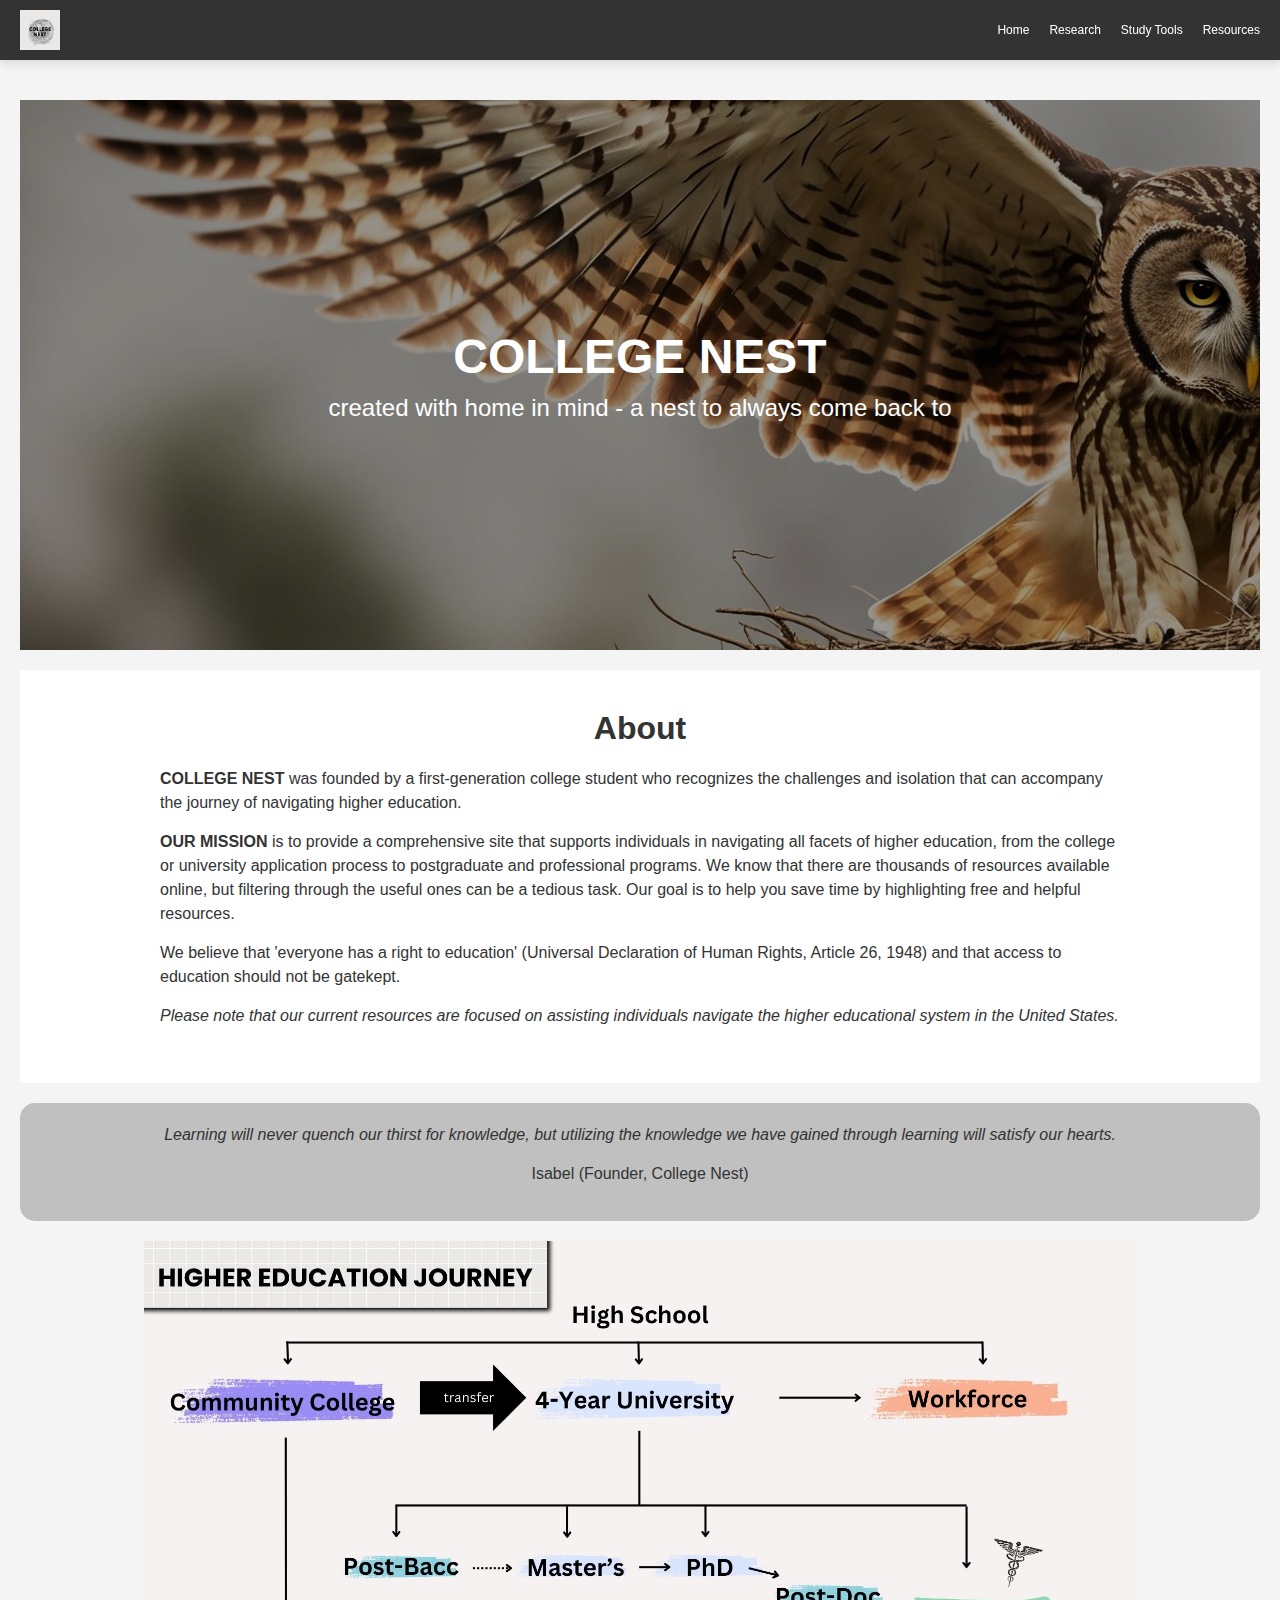
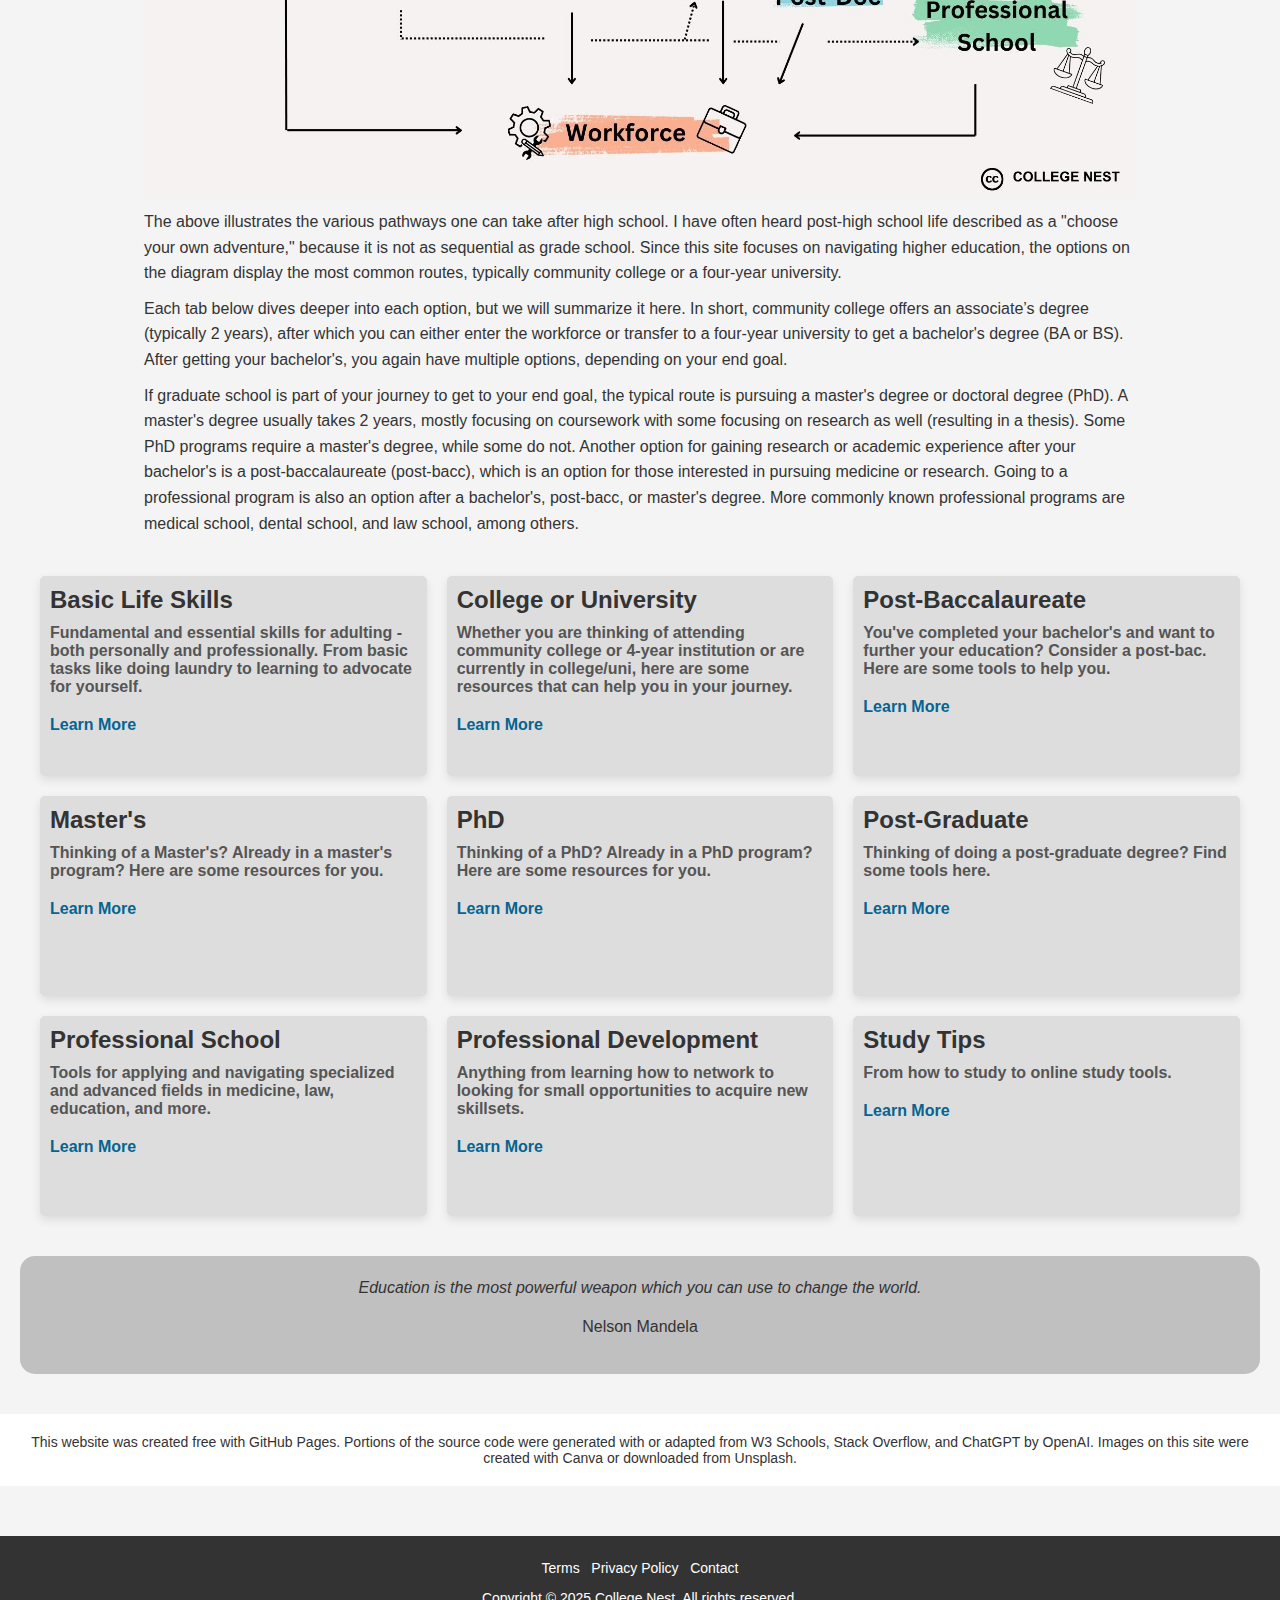
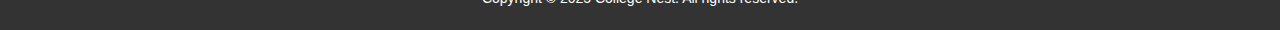
<file: index.html>
<!-- Copyright College Nest-->
<!-- this source code was created with the help of multiple online resources. Please refer to attributions section -->
<html lang="en">
<head>
  <meta charset="UTF-8">
  <meta name="viewport" content="width=device-width, initial-scale=1.0">
  <title> COLLEGE NEST</title>
  <link rel="stylesheet" href="css/styles.css">
</head>
<body>
  <header>
    <div class="logo">
      <img src="images/collegenest_logo.png" alt="Logo"/>
    </div>
    <nav class="navbar">
      <ul>
        <li><a href="index.html">Home</a></li>
        <li><a href="html/research.html">Research</a></li>
        <li><a href="html/studytips.html">Study Tools</a></li>
        <li><a href="html/resources.html">Resources</a></li>
      </ul>
    </nav>
  </header>
  <!-- above code was adapted from https://w3school.com-->

  <main>
    <!-- Header -->
    <section class="hero-section">
      <div class="hero-content">
        <h1>COLLEGE NEST</h1>
        <h2>created with home in mind - a nest to always come back to</h2>
      </div>
    </section>

    <!-- About Section -->
    <section class="about-section">
      <div class="container">
        <h2>About</h2>
        <p><b>COLLEGE NEST</b> was founded by a first-generation college student who recognizes the challenges and isolation that can accompany the journey of navigating higher education.</p>
        <p><b>OUR MISSION</b> is to provide a comprehensive site that supports individuals in navigating all facets of higher education, from the college or university application process to postgraduate and professional programs. We know that there are thousands of resources available online, but filtering through the useful ones can be a tedious task. Our goal is to help you save time by highlighting free and helpful resources. </p>
        <p>We believe that 'everyone has a right to education' (Universal Declaration of Human Rights, Article 26, 1948) and that access to education should not be gatekept.</p>
        <p><i>Please note that our current resources are focused on assisting individuals navigate the higher educational system in the United States.</i></p>
      </div>
    </section>

    <!-- Main Quote-->
    <!-- main and other quotes code snippets were generated and adapted from ChatGPT-->
    <div class="quote-section">
      <p><i>Learning will never quench our thirst for knowledge, but utilizing the knowledge we have gained through learning will satisfy our hearts.</i></p>
      <p>Isabel (Founder, College Nest)</p>
    </div>

    <!--Image - Higher Ed Journey-->
    <div class="image-section">
      <img src="images/higher_ed_journey.jpg" class="image">
      <p class="caption"> The above illustrates the various pathways one can take after high school. I have often heard post-high school life described as a "choose your own adventure," because it is not as sequential as grade school. Since this site focuses on navigating higher education, the options on the diagram display the most common routes, typically community college or a four-year university.</p>
      <p class="caption"> Each tab below dives deeper into each option, but we will summarize it here. In short, community college offers an associate’s degree (typically 2 years), after which you can either enter the workforce or transfer to a four-year university to get a bachelor's degree (BA or BS). After getting your bachelor's, you again have multiple options, depending on your end goal.</p>
      <p class="caption"> If graduate school is part of your journey to get to your end goal, the typical route is pursuing a master's degree or doctoral degree (PhD). A master's degree usually takes 2 years, mostly focusing on coursework with some focusing on research as well (resulting in a thesis). Some PhD programs require a master's degree, while some do not. Another option for gaining research or academic experience after your bachelor's is a post-baccalaureate (post-bacc), which is an option for those interested in pursuing medicine or research. Going to a professional program is also an option after a bachelor's, post-bacc, or master's degree. More commonly known professional programs are medical school, dental school, and law school, among  others.</p>
    </div>
      
    <!--Block Options-->
    <!-- block options code was generated and adapted from ChatGPT-->
    <section class="blocks-section">
      <div class="block">
        <h3 class="block-title">Basic Life Skills</h3>
        <p class="block-description">Fundamental and essential skills for adulting - both personally and professionally. From basic tasks like doing laundry to learning to advocate for yourself. </p>
        <a href="html/bls.html" class="cta-link">Learn More</a>
      </div>
      <div class="block">
        <h3 class="block-title">College or University</h3>
        <p class="block-description">Whether you are thinking of attending community college or 4-year institution or are currently in college/uni, here are some resources that can help you in your journey.</p>
        <a href="html/college.html" class="cta-link">Learn More</a>
      </div>
      <div class="block">
        <h3 class="block-title">Post-Baccalaureate</h3>
        <p class="block-description">You've completed your bachelor's and want to further your education? Consider a post-bac. Here are some tools to help you.</p>
        <a href="html/postbacc.html" class="cta-link">Learn More</a>
      </div>
      <div class="block">
        <h3 class="block-title">Master's</h3>
        <p class="block-description">Thinking of a Master's? Already in a master's program? Here are some resources for you.</p>
        <a href="html/masters.html" class="cta-link">Learn More</a>
      </div>
      <div class="block">
        <h3 class="block-title">PhD</h3>
        <p class="block-description">Thinking of a PhD? Already in a PhD program? Here are some resources for you.</p>
        <a href="html/grad-school.html" class="cta-link">Learn More</a>
      </div>
      <div class="block">
        <h3 class="block-title">Post-Graduate</h3>
        <p class="block-description">Thinking of doing a post-graduate degree? Find some tools here.</p>
        <a href="html/postgrad.html" class="cta-link">Learn More</a>
      </div>
      <div class="block">
        <h3 class="block-title">Professional School</h3>
        <p class="block-description">Tools for applying and navigating specialized and advanced fields in medicine, law, education, and more.</p>
        <a href="html/profdeg.html" class="cta-link">Learn More</a>
      </div>
      <div class="block">
        <h3 class="block-title">Professional Development</h3>
        <p class="block-description">Anything from learning how to network to looking for small opportunities to acquire new skillsets.</p>
        <a href="html/profdev.html" class="cta-link">Learn More</a>
      </div>
      <div class="block">
        <h3 class="block-title">Study Tips</h3>
        <p class="block-description">From how to study to online study tools.</p>
        <a href="html/studytips.html" class="cta-link">Learn More</a>
      </div>
    </section>

     <!--Other Quote-->
    <div class="quote-section">
      <p><i>Education is the most powerful weapon which you can use to change the world.</i></p>
      <p>Nelson Mandela</p>
    </div>
    
  </main>

  <!--Attributions Footer-->
  <div class="second-footer">
    <p>This website was created free with <a href="https://pages.github.com/">GitHub Pages</a>. Portions of the source code were generated with or adapted from <a href="https://www.w3schools.com/html/">W3 Schools</a>, <a href="https://stackoverflow.com">Stack Overflow</a>, and ChatGPT by OpenAI. Images on this site were created with <a href="https://canva.com">Canva</a> or downloaded from <a href="https://unsplash.com">Unsplash</a>.</p>
  </div>

 <!-- Footer-->
  <!-- footer code snippet adapted from https://w3schools.com-->
   <footer>
      <br><p> <a href="html/terms_privacy.html">Terms</a> &nbsp; <a href="html/terms_privacy.html"> Privacy Policy </a> &nbsp; <a href="https://www.instagram.com/college_nest/?igsh=OHQ4cDNiMjExZ3lh&utm_source=qr#"> Contact</a></p><br>
      <p>Copyright &copy; 2025 College Nest. All rights reserved.</p><br>
    </footer>
</body>
</html>
</file>
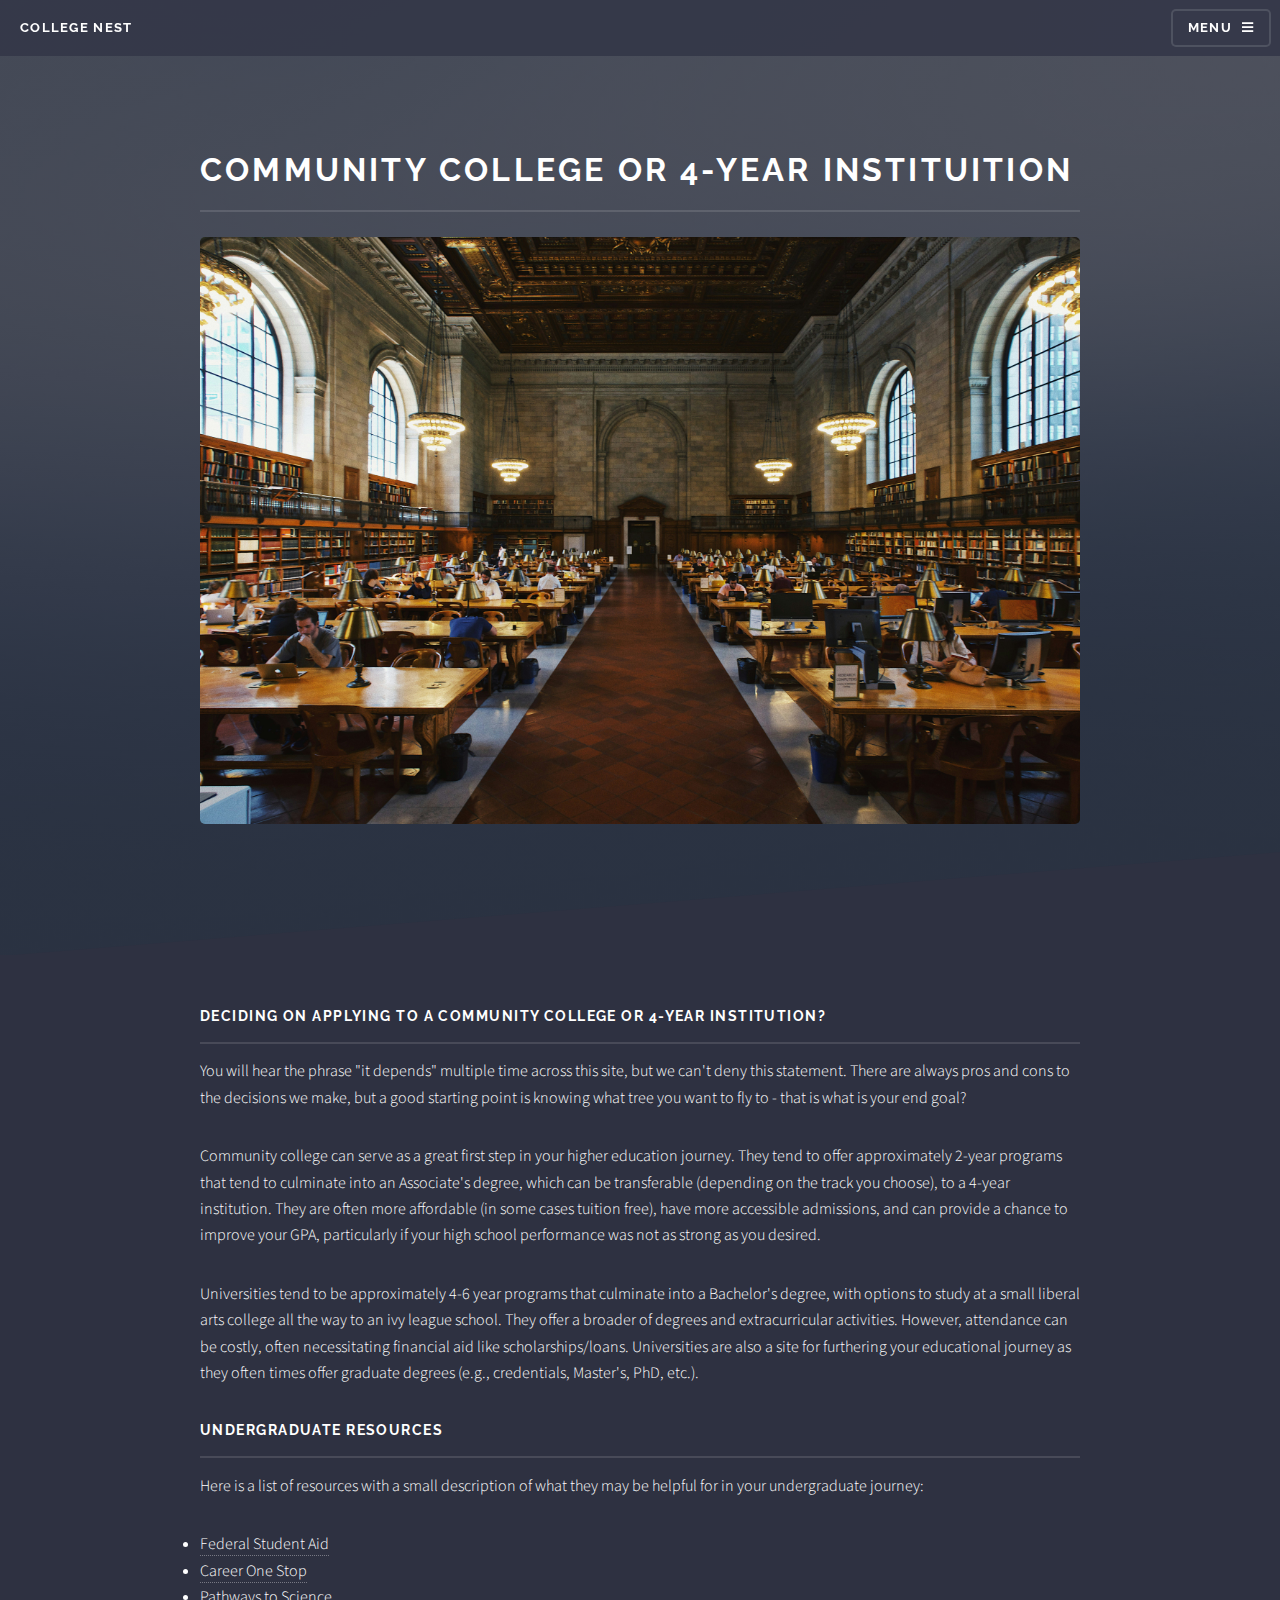
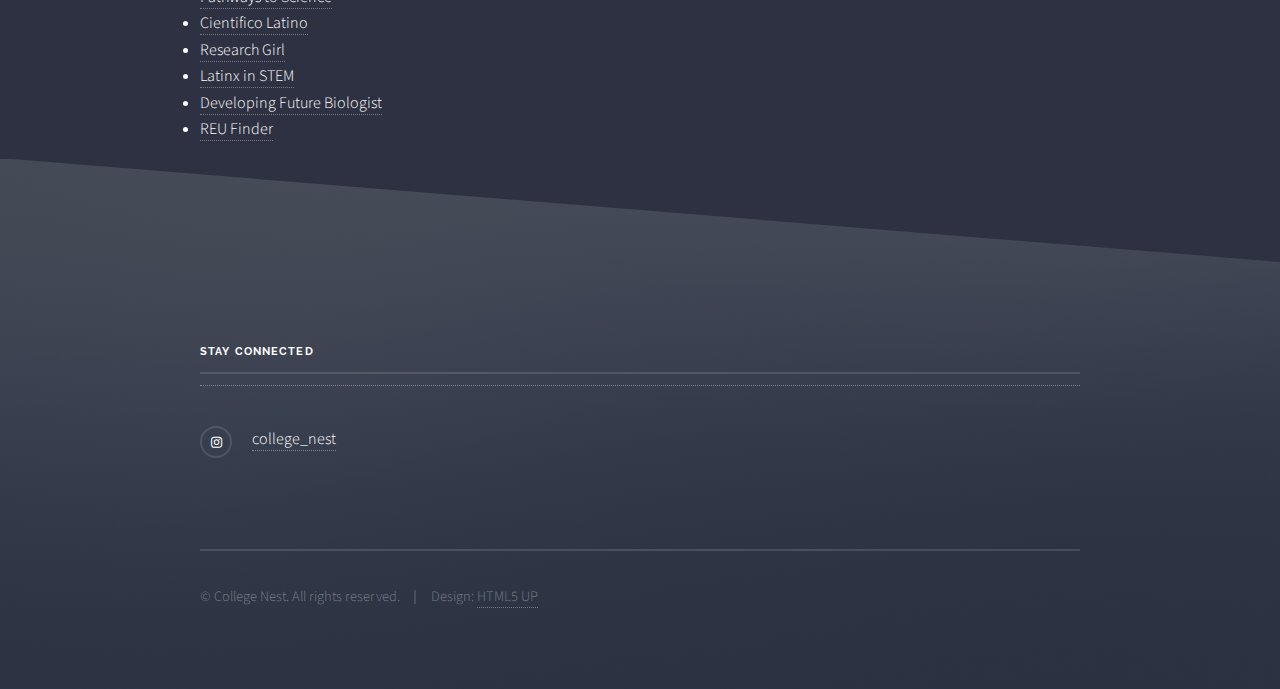
<file: cc4year.html>
<!DOCTYPE HTML>
<!--
	Solid State by HTML5 UP
	html5up.net | @ajlkn
	Free for personal and commercial use under the CCA 3.0 license (html5up.net/license)
-->
<html>
	<head>
		<title>Community College or 4-Year Institution</title>
		<meta charset="utf-8" />
		<meta name="viewport" content="width=device-width, initial-scale=1, user-scalable=no" />
		<link rel="stylesheet" href="assets/css/main.css" />
		<noscript><link rel="stylesheet" href="assets/css/noscript.css" /></noscript>
	</head>
	<body class="is-preload">

		<!-- Page Wrapper -->
			<div id="page-wrapper">

				<!-- Header -->
					<header id="header">
						<h1><a href="index.html">College Nest</a></h1>
						<nav>
							<a href="#menu">Menu</a>
						</nav>
					</header>

				<!-- Menu -->
					<nav id="menu">
						<div class="inner">
							<h2>Menu</h2>
							<ul class="links">
								<li><a href="index.html">Home</a></li>
								<li><a href="about.html">About</a></li>
								<li>
									<a href="resources.html">Resources</a>
									<ul class="sub-links">
										<li><a href="cc4year.html">Community College & 4-year</a></li>
										<li><a href= "grad.html">Graduate School & Professional School</a></li>
										<li><a href= "postgrad.html">Post-Graduate & Other</a></li>
										<li><a href= "studytips.html">Study Tips & More</a></li>
									</ul>
								</li>
							</ul>
							<a href="#" class="close">Close</a>
						</div>
					</nav>

				<!-- Wrapper -->
					<section id="wrapper">
						<header>
							<div class="inner">
								<h2>Community College or 4-year Instituition</h2>
								<span class="image fit"><img src="images/robert-bye-CyvK_Z2pYXg-unsplash.jpg" alt="" /></span>
							</div>
						</header>

						<!-- Content -->
							<div class="wrapper">
								<div class="inner">

									<h3 class="major">Deciding on applying to a community college or 4-year institution?</h3>
									<p>You will hear the phrase "it depends" multiple time across this site, but we can't deny this statement. There are always pros and cons to the decisions we make, but a good starting point is knowing what tree you want to fly to - that is what is your end goal?</p>
									<p>Community college can serve as a great first step in your higher education journey. They tend to offer approximately 2-year programs that tend to culminate into an Associate's degree, which can be transferable (depending on the track you choose), to a 4-year institution. They are often more affordable (in some cases tuition free), have more accessible admissions, and can provide a chance to improve your GPA, particularly if your high school performance was not as strong as you desired. </p>
									<p>Universities tend to be approximately 4-6 year programs that culminate into a Bachelor's degree, with options to study at a small liberal arts college all the way to an ivy league school. They offer a broader of degrees and extracurricular activities. However, attendance can be costly, often necessitating financial aid like scholarships/loans. Universities are also a site for furthering your educational journey as they often times offer graduate degrees (e.g., credentials, Master's, PhD, etc.).</p>
									
									<h3 class="major">Undergraduate Resources</h3>
									<p>Here is a list of resources with a small description of what they may be helpful for in your undergraduate journey:</p>
									<li><a href="https://studentaid.gov/">Federal Student Aid</a></li>
									<li><a href="https://careeronestop.org/">Career One Stop</a></li>
									<li><a href="https://www.pathwaystoscience.org/index.aspx">Pathways to Science</li>
									<li><a href="https://www.cientificolatino.com/">Cientifico Latino</li>
									<li><a href="https://www.researchgirl.org/">Research Girl</li>
									<li><a href="https://latinxinstem.education/undergraduate-resources/">Latinx in STEM</li>
									<li><a href="https://www.developingfuturebiologists.com/student-resources">Developing Future Biologist</li>
									<li><a href="https://reufinder.com/">REU Finder</li>
								</div>
							</div>

					</section>

				<!-- Footer -->
					<section id="footer">
						<div class="inner">
							<h4 class="major">Stay Connected</h4>
							<ul class="contact">
								<li class="icon brands fa-instagram"><a href="https://www.instagram.com/college_nest">college_nest</a></li>
							</ul>
							<ul class="copyright">
								<li>&copy; College Nest. All rights reserved.</li><li>Design: <a href="http://html5up.net">HTML5 UP</a></li>
							</ul>
						</div>
					</section>

			</div>

		<!-- Scripts -->
			<script src="assets/js/jquery.min.js"></script>
			<script src="assets/js/jquery.scrollex.min.js"></script>
			<script src="assets/js/browser.min.js"></script>
			<script src="assets/js/breakpoints.min.js"></script>
			<script src="assets/js/util.js"></script>
			<script src="assets/js/main.js"></script>

	</body>
</html>
</file>
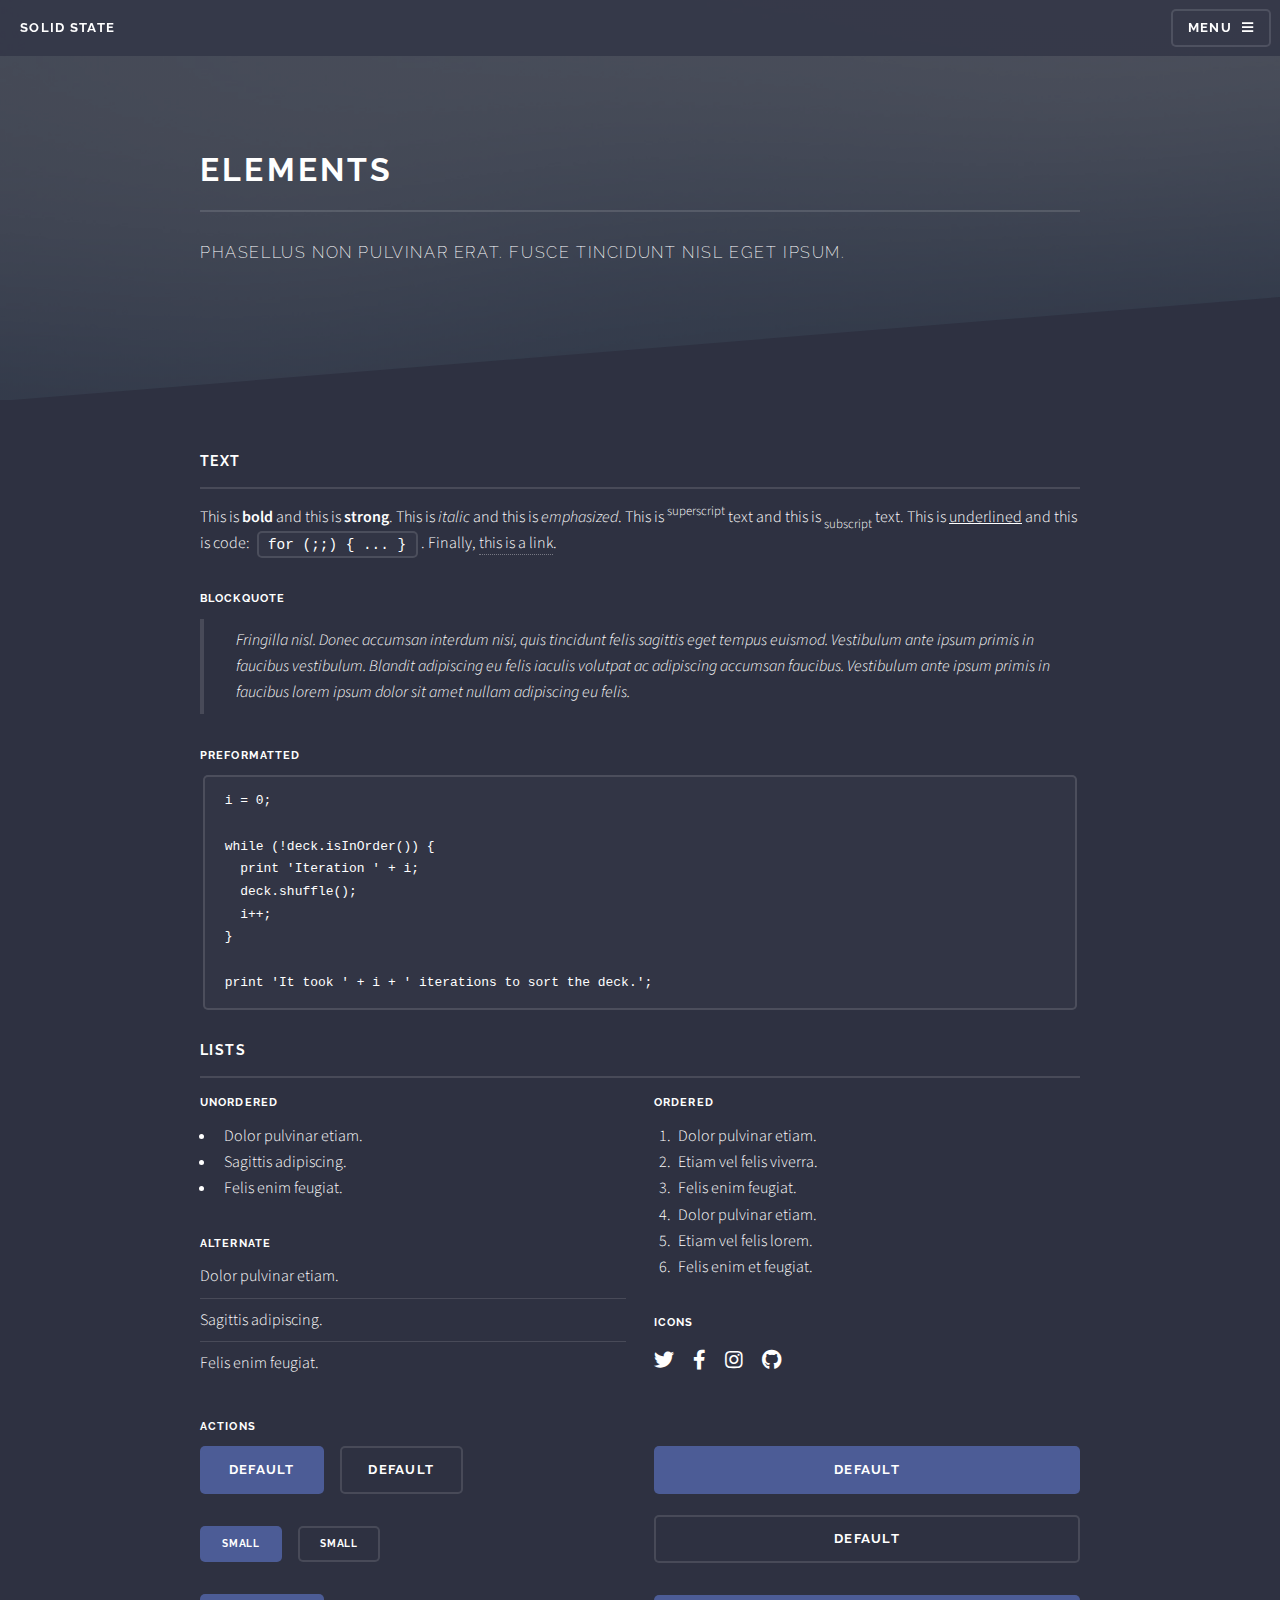
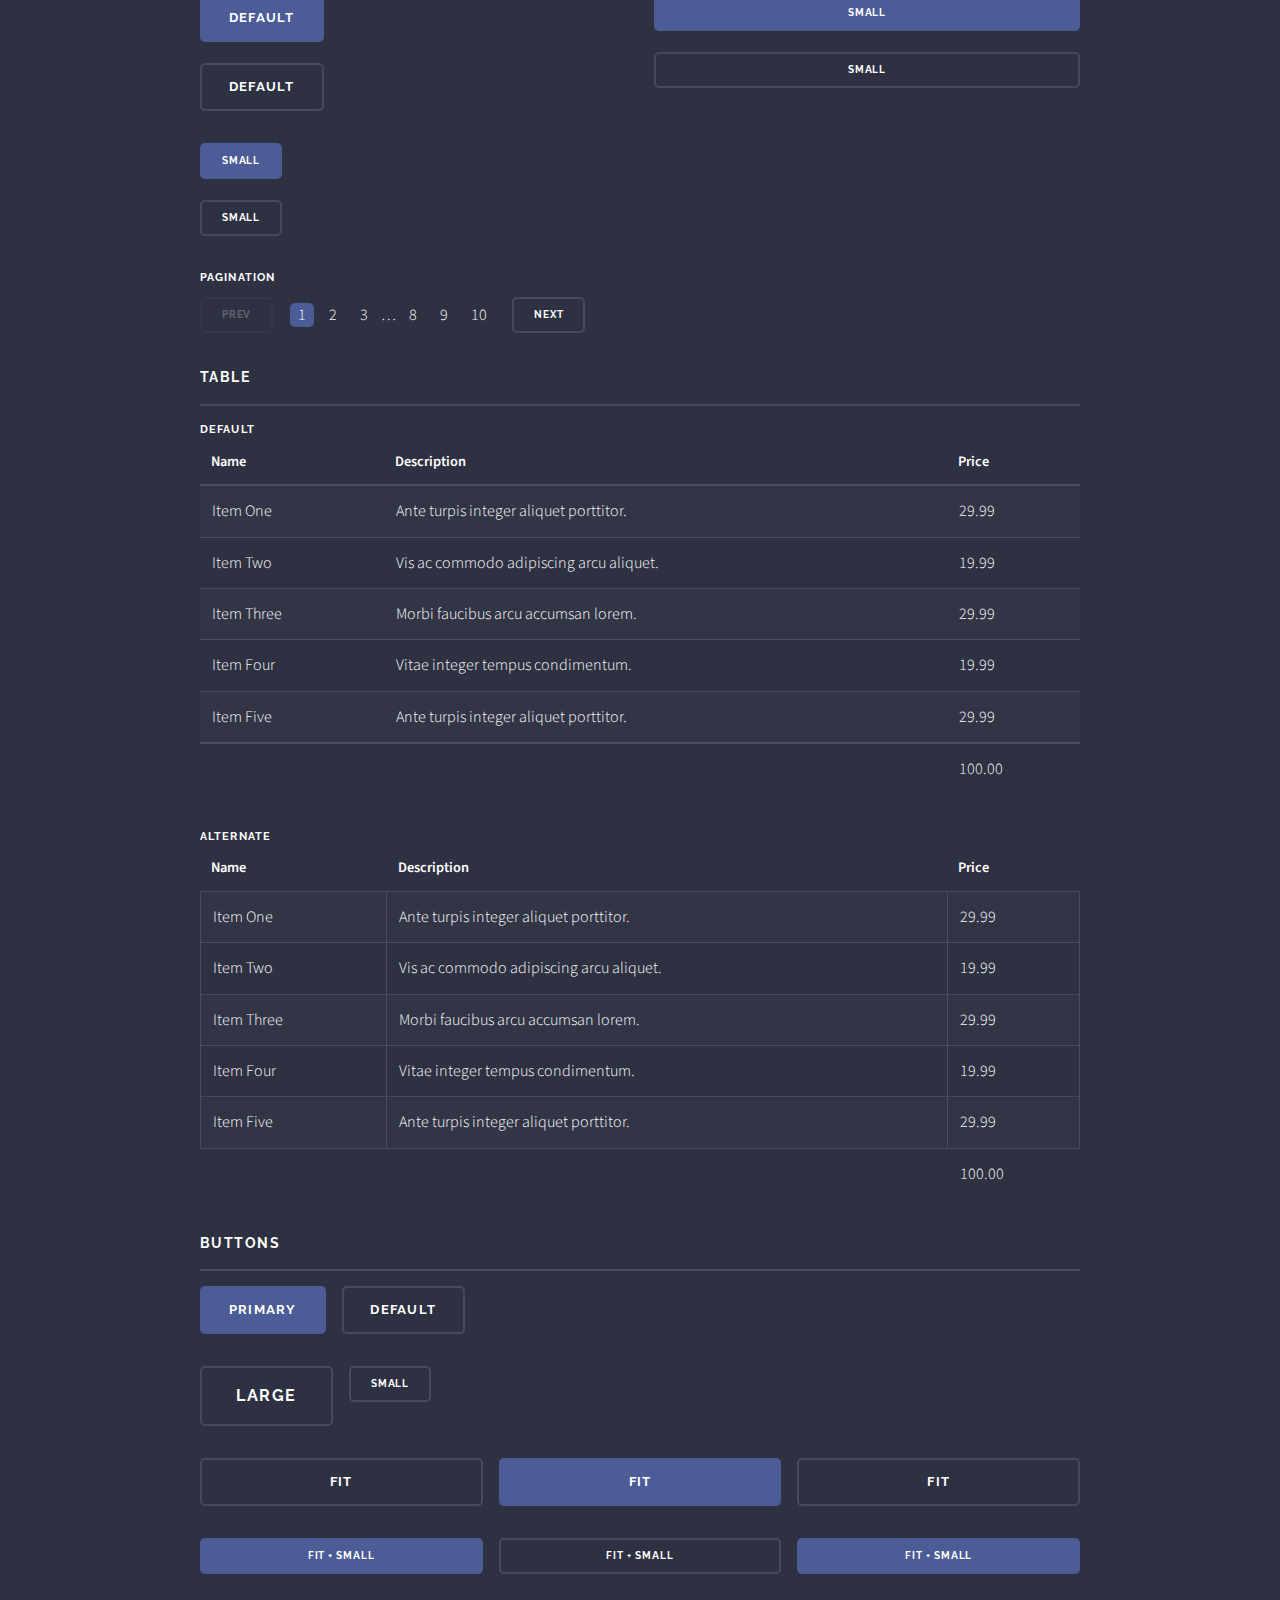
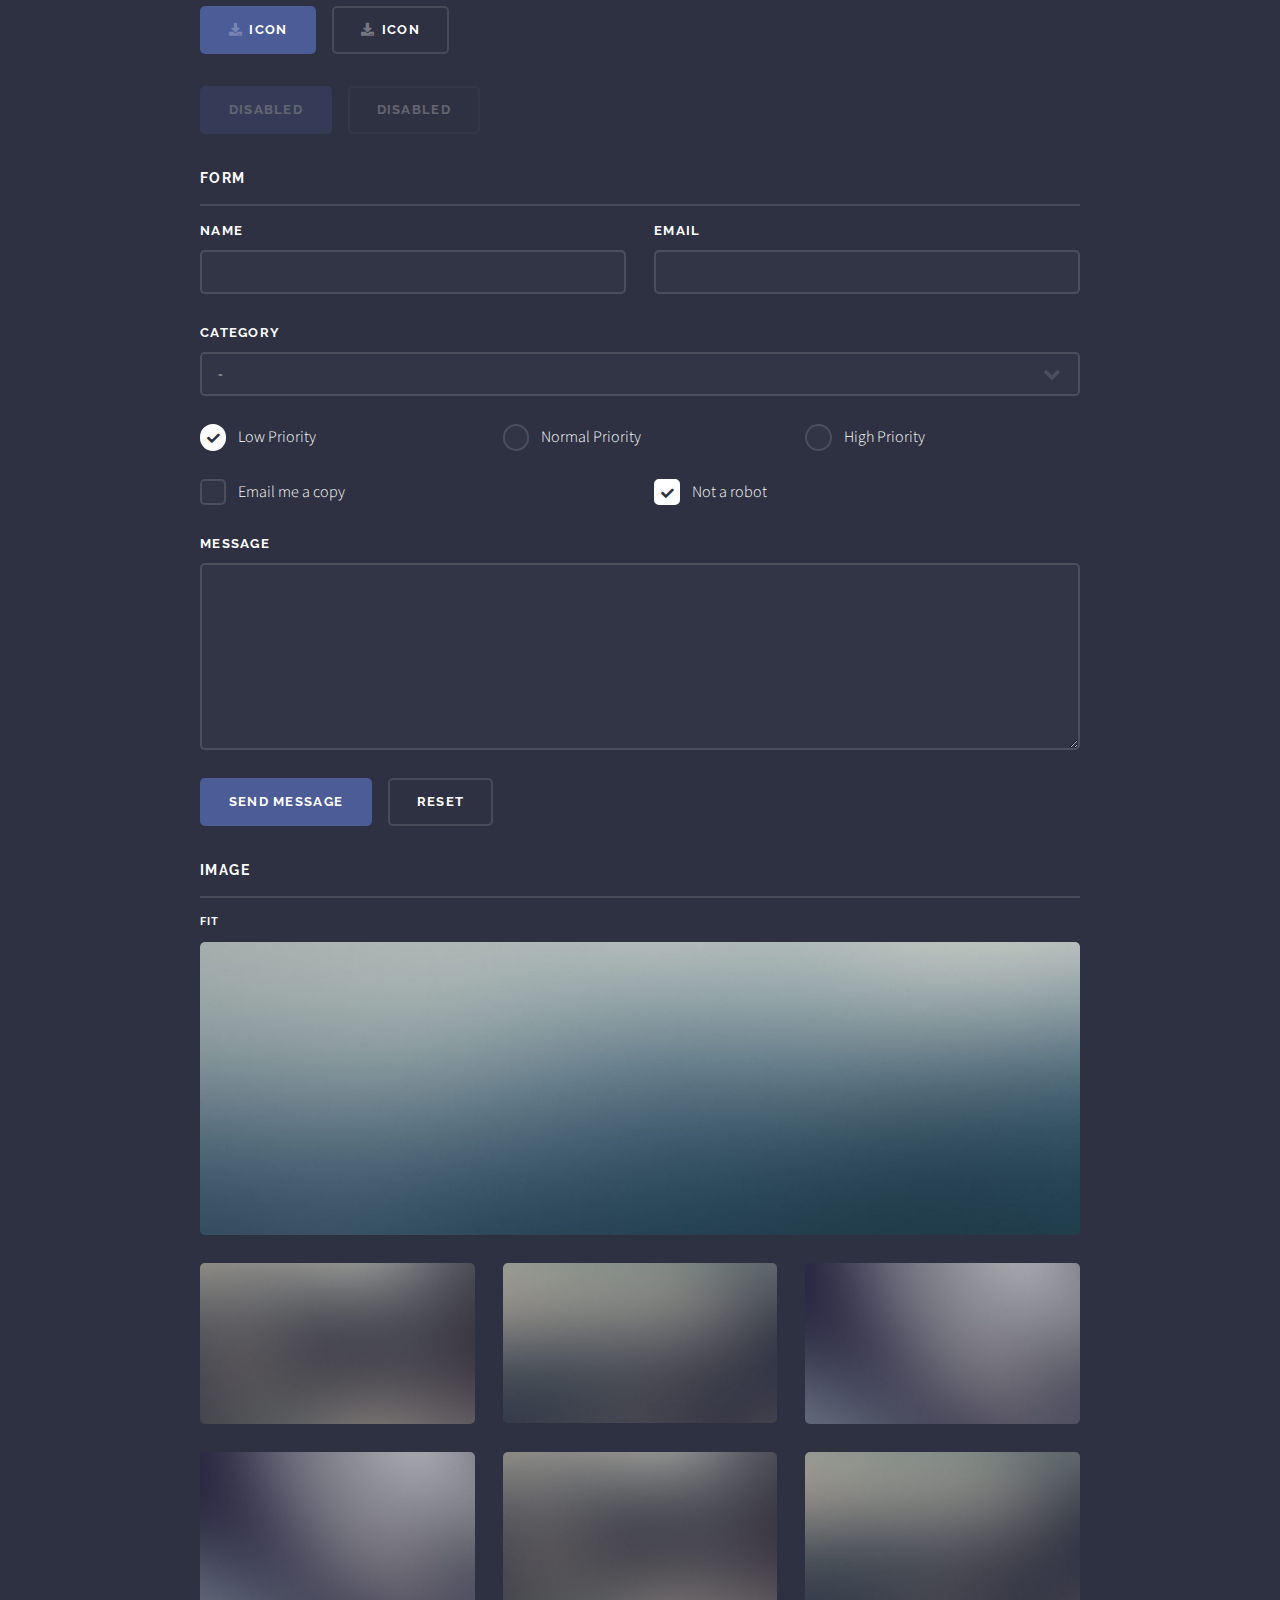
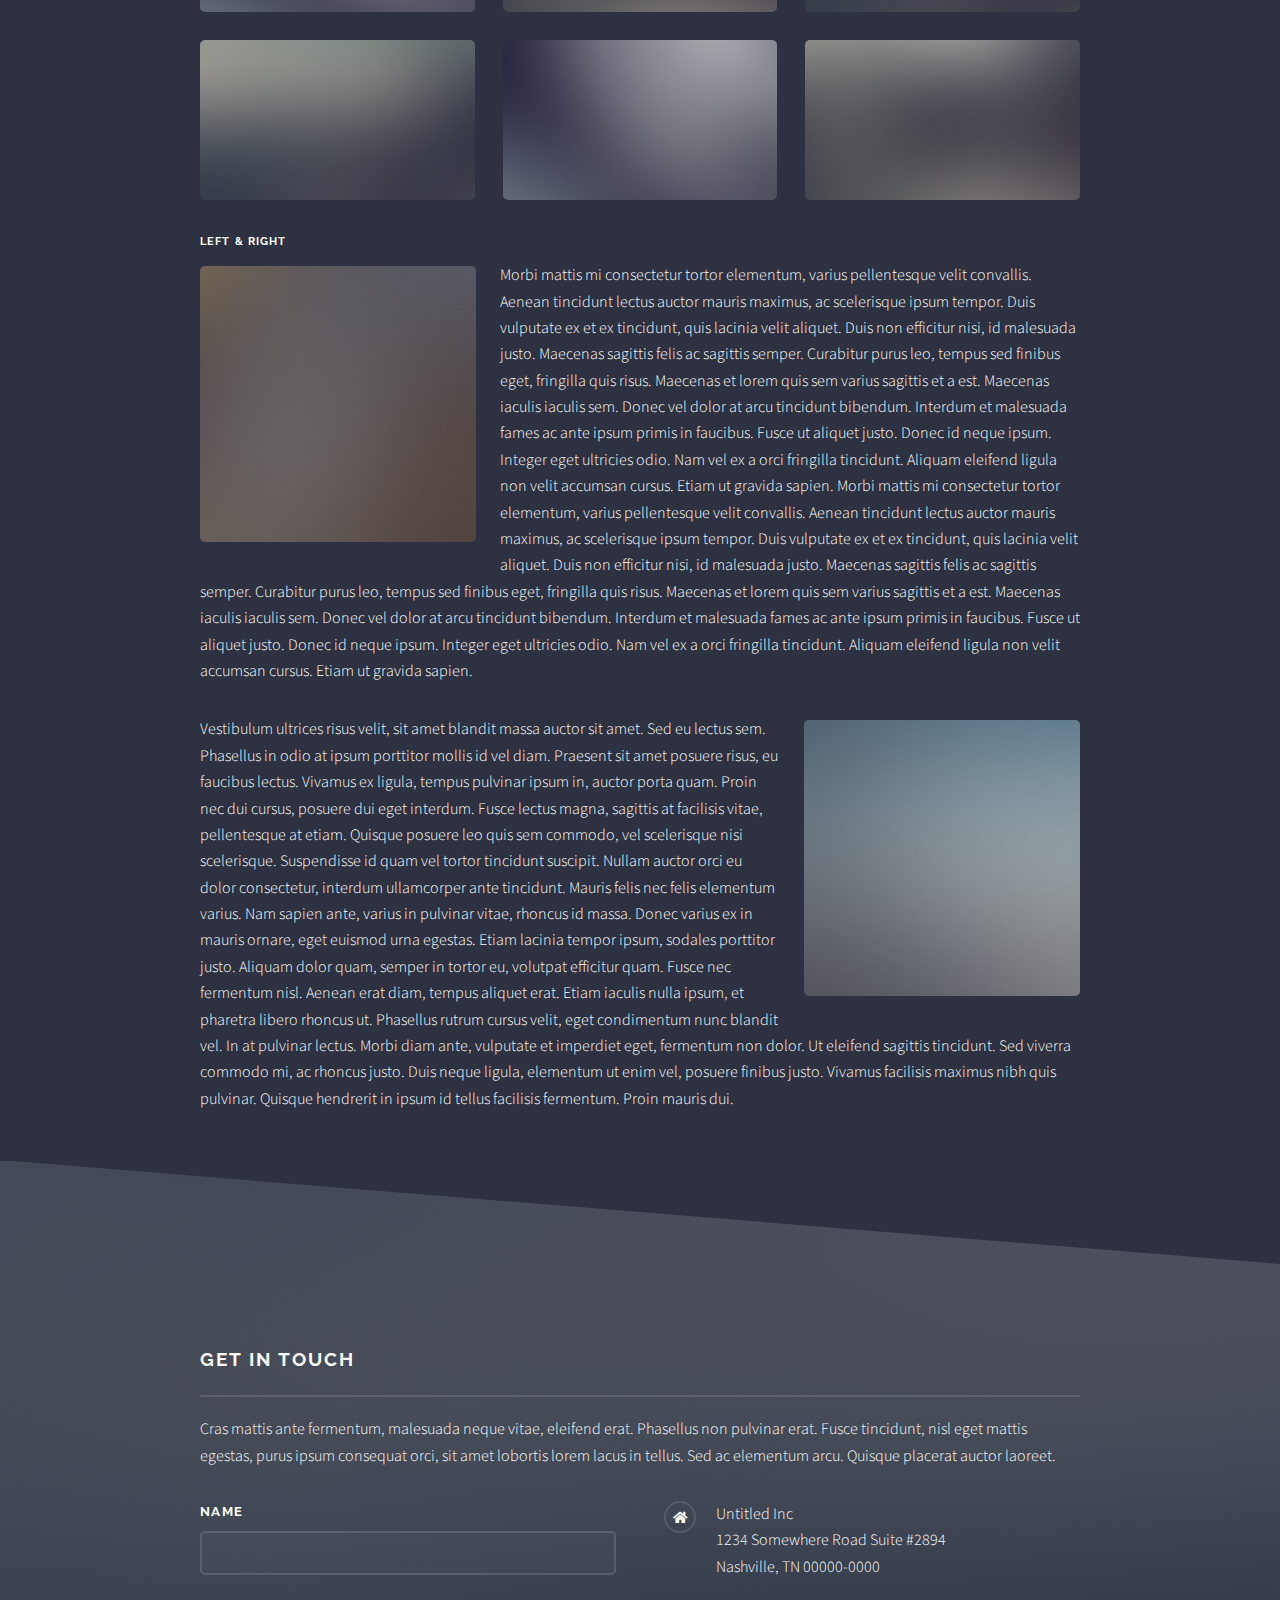
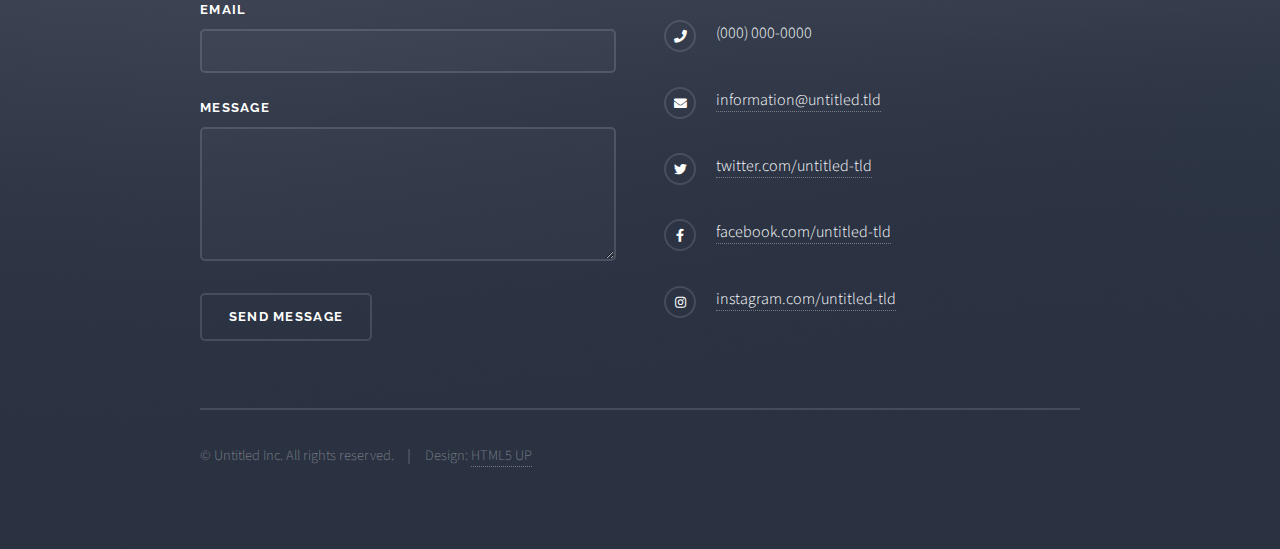
<file: elements.html>
<!DOCTYPE HTML>
<!--
	Solid State by HTML5 UP
	html5up.net | @ajlkn
	Free for personal and commercial use under the CCA 3.0 license (html5up.net/license)
-->
<html>
	<head>
		<title>Elements - Solid State by HTML5 UP</title>
		<meta charset="utf-8" />
		<meta name="viewport" content="width=device-width, initial-scale=1, user-scalable=no" />
		<link rel="stylesheet" href="assets/css/main.css" />
		<noscript><link rel="stylesheet" href="assets/css/noscript.css" /></noscript>
	</head>
	<body class="is-preload">

		<!-- Page Wrapper -->
			<div id="page-wrapper">

				<!-- Header -->
					<header id="header">
						<h1><a href="index.html">Solid State</a></h1>
						<nav>
							<a href="#menu">Menu</a>
						</nav>
					</header>

				<!-- Menu -->
					<nav id="menu">
						<div class="inner">
							<h2>Menu</h2>
							<ul class="links">
								<li><a href="index.html">Home</a></li>
								<li><a href="generic.html">Generic</a></li>
								<li><a href="elements.html">Elements</a></li>
								<li><a href="#">Log In</a></li>
								<li><a href="#">Sign Up</a></li>
							</ul>
							<a href="#" class="close">Close</a>
						</div>
					</nav>

				<!-- Wrapper -->
					<section id="wrapper">
						<header>
							<div class="inner">
								<h2>Elements</h2>
								<p>Phasellus non pulvinar erat. Fusce tincidunt nisl eget ipsum.</p>
							</div>
						</header>

						<!-- Content -->
							<div class="wrapper">
								<div class="inner">

									<section>
										<h3 class="major">Text</h3>
										<p>This is <b>bold</b> and this is <strong>strong</strong>. This is <i>italic</i> and this is <em>emphasized</em>.
										This is <sup>superscript</sup> text and this is <sub>subscript</sub> text.
										This is <u>underlined</u> and this is code: <code>for (;;) { ... }</code>. Finally, <a href="#">this is a link</a>.</p>
										<h4>Blockquote</h4>
										<blockquote>Fringilla nisl. Donec accumsan interdum nisi, quis tincidunt felis sagittis eget tempus euismod. Vestibulum ante ipsum primis in faucibus vestibulum. Blandit adipiscing eu felis iaculis volutpat ac adipiscing accumsan faucibus. Vestibulum ante ipsum primis in faucibus lorem ipsum dolor sit amet nullam adipiscing eu felis.</blockquote>
										<h4>Preformatted</h4>
										<pre><code>i = 0;

while (!deck.isInOrder()) {
  print 'Iteration ' + i;
  deck.shuffle();
  i++;
}

print 'It took ' + i + ' iterations to sort the deck.';</code></pre>
									</section>

									<section>
										<h3 class="major">Lists</h3>
										<div class="row">
											<div class="col-6 col-12-medium">
												<h4>Unordered</h4>
												<ul>
													<li>Dolor pulvinar etiam.</li>
													<li>Sagittis adipiscing.</li>
													<li>Felis enim feugiat.</li>
												</ul>
												<h4>Alternate</h4>
												<ul class="alt">
													<li>Dolor pulvinar etiam.</li>
													<li>Sagittis adipiscing.</li>
													<li>Felis enim feugiat.</li>
												</ul>
											</div>
											<div class="col-6 col-12-medium">
												<h4>Ordered</h4>
												<ol>
													<li>Dolor pulvinar etiam.</li>
													<li>Etiam vel felis viverra.</li>
													<li>Felis enim feugiat.</li>
													<li>Dolor pulvinar etiam.</li>
													<li>Etiam vel felis lorem.</li>
													<li>Felis enim et feugiat.</li>
												</ol>
												<h4>Icons</h4>
												<ul class="icons">
													<li><a href="#" class="icon brands fa-twitter"><span class="label">Twitter</span></a></li>
													<li><a href="#" class="icon brands fa-facebook-f"><span class="label">Facebook</span></a></li>
													<li><a href="#" class="icon brands fa-instagram"><span class="label">Instagram</span></a></li>
													<li><a href="#" class="icon brands fa-github"><span class="label">Github</span></a></li>
												</ul>
											</div>
										</div>
										<h4>Actions</h4>
										<div class="row">
											<div class="col-6 col-12-medium">
												<ul class="actions">
													<li><a href="#" class="button primary">Default</a></li>
													<li><a href="#" class="button">Default</a></li>
												</ul>
												<ul class="actions small">
													<li><a href="#" class="button primary small">Small</a></li>
													<li><a href="#" class="button small">Small</a></li>
												</ul>
												<ul class="actions stacked">
													<li><a href="#" class="button primary">Default</a></li>
													<li><a href="#" class="button">Default</a></li>
												</ul>
												<ul class="actions stacked small">
													<li><a href="#" class="button primary small">Small</a></li>
													<li><a href="#" class="button small">Small</a></li>
												</ul>
											</div>
											<div class="col-6 col-12-medium">
												<ul class="actions stacked">
													<li><a href="#" class="button primary fit">Default</a></li>
													<li><a href="#" class="button fit">Default</a></li>
												</ul>
												<ul class="actions stacked small">
													<li><a href="#" class="button primary small fit">Small</a></li>
													<li><a href="#" class="button small fit">Small</a></li>
												</ul>
											</div>
										</div>
										<h4>Pagination</h4>
										<ul class="pagination">
											<li><span class="button small disabled">Prev</span></li>
											<li><a href="#" class="page active">1</a></li>
											<li><a href="#" class="page">2</a></li>
											<li><a href="#" class="page">3</a></li>
											<li><span>&hellip;</span></li>
											<li><a href="#" class="page">8</a></li>
											<li><a href="#" class="page">9</a></li>
											<li><a href="#" class="page">10</a></li>
											<li><a href="#" class="button small">Next</a></li>
										</ul>
									</section>

									<section>
										<h3 class="major">Table</h3>
										<h4>Default</h4>
										<div class="table-wrapper">
											<table>
												<thead>
													<tr>
														<th>Name</th>
														<th>Description</th>
														<th>Price</th>
													</tr>
												</thead>
												<tbody>
													<tr>
														<td>Item One</td>
														<td>Ante turpis integer aliquet porttitor.</td>
														<td>29.99</td>
													</tr>
													<tr>
														<td>Item Two</td>
														<td>Vis ac commodo adipiscing arcu aliquet.</td>
														<td>19.99</td>
													</tr>
													<tr>
														<td>Item Three</td>
														<td> Morbi faucibus arcu accumsan lorem.</td>
														<td>29.99</td>
													</tr>
													<tr>
														<td>Item Four</td>
														<td>Vitae integer tempus condimentum.</td>
														<td>19.99</td>
													</tr>
													<tr>
														<td>Item Five</td>
														<td>Ante turpis integer aliquet porttitor.</td>
														<td>29.99</td>
													</tr>
												</tbody>
												<tfoot>
													<tr>
														<td colspan="2"></td>
														<td>100.00</td>
													</tr>
												</tfoot>
											</table>
										</div>

										<h4>Alternate</h4>
										<div class="table-wrapper">
											<table class="alt">
												<thead>
													<tr>
														<th>Name</th>
														<th>Description</th>
														<th>Price</th>
													</tr>
												</thead>
												<tbody>
													<tr>
														<td>Item One</td>
														<td>Ante turpis integer aliquet porttitor.</td>
														<td>29.99</td>
													</tr>
													<tr>
														<td>Item Two</td>
														<td>Vis ac commodo adipiscing arcu aliquet.</td>
														<td>19.99</td>
													</tr>
													<tr>
														<td>Item Three</td>
														<td> Morbi faucibus arcu accumsan lorem.</td>
														<td>29.99</td>
													</tr>
													<tr>
														<td>Item Four</td>
														<td>Vitae integer tempus condimentum.</td>
														<td>19.99</td>
													</tr>
													<tr>
														<td>Item Five</td>
														<td>Ante turpis integer aliquet porttitor.</td>
														<td>29.99</td>
													</tr>
												</tbody>
												<tfoot>
													<tr>
														<td colspan="2"></td>
														<td>100.00</td>
													</tr>
												</tfoot>
											</table>
										</div>
									</section>

									<section>
										<h3 class="major">Buttons</h3>
										<ul class="actions">
											<li><a href="#" class="button primary">Primary</a></li>
											<li><a href="#" class="button">Default</a></li>
										</ul>
										<ul class="actions">
											<li><a href="#" class="button large">Large</a></li>
											<li><a href="#" class="button small">Small</a></li>
										</ul>
										<ul class="actions fit">
											<li><a href="#" class="button fit">Fit</a></li>
											<li><a href="#" class="button primary fit">Fit</a></li>
											<li><a href="#" class="button fit">Fit</a></li>
										</ul>
										<ul class="actions fit small">
											<li><a href="#" class="button primary fit small">Fit + Small</a></li>
											<li><a href="#" class="button fit small">Fit + Small</a></li>
											<li><a href="#" class="button primary fit small">Fit + Small</a></li>
										</ul>
										<ul class="actions">
											<li><a href="#" class="button primary icon solid fa-download">Icon</a></li>
											<li><a href="#" class="button icon solid fa-download">Icon</a></li>
										</ul>
										<ul class="actions">
											<li><span class="button primary disabled">Disabled</span></li>
											<li><span class="button disabled">Disabled</span></li>
										</ul>
									</section>

									<section>
										<h3 class="major">Form</h3>
										<form method="post" action="#">
											<div class="row gtr-uniform">
												<div class="col-6 col-12-xsmall">
													<label for="demo-name">Name</label>
													<input type="text" name="demo-name" id="demo-name" value="" />
												</div>
												<div class="col-6 col-12-xsmall">
													<label for="demo-email">Email</label>
													<input type="email" name="demo-email" id="demo-email" value="" />
												</div>
												<div class="col-12">
													<label for="demo-category">Category</label>
													<select name="demo-category" id="demo-category">
														<option value="">-</option>
														<option value="1">Manufacturing</option>
														<option value="1">Shipping</option>
														<option value="1">Administration</option>
														<option value="1">Human Resources</option>
													</select>
												</div>
												<div class="col-4 col-12-small">
													<input type="radio" id="demo-priority-low" name="demo-priority" checked>
													<label for="demo-priority-low">Low Priority</label>
												</div>
												<div class="col-4 col-12-small">
													<input type="radio" id="demo-priority-normal" name="demo-priority">
													<label for="demo-priority-normal">Normal Priority</label>
												</div>
												<div class="col-4 col-12-small">
													<input type="radio" id="demo-priority-high" name="demo-priority">
													<label for="demo-priority-high">High Priority</label>
												</div>
												<div class="col-6 col-12-small">
													<input type="checkbox" id="demo-copy" name="demo-copy">
													<label for="demo-copy">Email me a copy</label>
												</div>
												<div class="col-6 col-12-small">
													<input type="checkbox" id="demo-human" name="demo-human" checked>
													<label for="demo-human">Not a robot</label>
												</div>
												<div class="col-12">
													<label for="demo-message">Message</label>
													<textarea name="demo-message" id="demo-message" rows="6"></textarea>
												</div>
												<div class="col-12">
													<ul class="actions">
														<li><input type="submit" value="Send Message" class="primary" /></li>
														<li><input type="reset" value="Reset" /></li>
													</ul>
												</div>
											</div>
										</form>
									</section>

									<section>
										<h3 class="major">Image</h3>
										<h4>Fit</h4>
										<div class="box alt">
											<div class="row gtr-uniform">
												<div class="col-12"><span class="image fit"><img src="images/pic08.jpg" alt="" /></span></div>
												<div class="col-4"><span class="image fit"><img src="images/pic05.jpg" alt="" /></span></div>
												<div class="col-4"><span class="image fit"><img src="images/pic06.jpg" alt="" /></span></div>
												<div class="col-4"><span class="image fit"><img src="images/pic07.jpg" alt="" /></span></div>
												<div class="col-4"><span class="image fit"><img src="images/pic07.jpg" alt="" /></span></div>
												<div class="col-4"><span class="image fit"><img src="images/pic05.jpg" alt="" /></span></div>
												<div class="col-4"><span class="image fit"><img src="images/pic06.jpg" alt="" /></span></div>
												<div class="col-4"><span class="image fit"><img src="images/pic06.jpg" alt="" /></span></div>
												<div class="col-4"><span class="image fit"><img src="images/pic07.jpg" alt="" /></span></div>
												<div class="col-4"><span class="image fit"><img src="images/pic05.jpg" alt="" /></span></div>
											</div>
										</div>
										<h4>Left &amp; Right</h4>
										<p><span class="image left"><img src="images/pic01.jpg" alt="" /></span>Morbi mattis mi consectetur tortor elementum, varius pellentesque velit convallis. Aenean tincidunt lectus auctor mauris maximus, ac scelerisque ipsum tempor. Duis vulputate ex et ex tincidunt, quis lacinia velit aliquet. Duis non efficitur nisi, id malesuada justo. Maecenas sagittis felis ac sagittis semper. Curabitur purus leo, tempus sed finibus eget, fringilla quis risus. Maecenas et lorem quis sem varius sagittis et a est. Maecenas iaculis iaculis sem. Donec vel dolor at arcu tincidunt bibendum. Interdum et malesuada fames ac ante ipsum primis in faucibus. Fusce ut aliquet justo. Donec id neque ipsum. Integer eget ultricies odio. Nam vel ex a orci fringilla tincidunt. Aliquam eleifend ligula non velit accumsan cursus. Etiam ut gravida sapien. Morbi mattis mi consectetur tortor elementum, varius pellentesque velit convallis. Aenean tincidunt lectus auctor mauris maximus, ac scelerisque ipsum tempor. Duis vulputate ex et ex tincidunt, quis lacinia velit aliquet. Duis non efficitur nisi, id malesuada justo. Maecenas sagittis felis ac sagittis semper. Curabitur purus leo, tempus sed finibus eget, fringilla quis risus. Maecenas et lorem quis sem varius sagittis et a est. Maecenas iaculis iaculis sem. Donec vel dolor at arcu tincidunt bibendum. Interdum et malesuada fames ac ante ipsum primis in faucibus. Fusce ut aliquet justo. Donec id neque ipsum. Integer eget ultricies odio. Nam vel ex a orci fringilla tincidunt. Aliquam eleifend ligula non velit accumsan cursus. Etiam ut gravida sapien.</p>
										<p><span class="image right"><img src="images/pic02.jpg" alt="" /></span>Vestibulum ultrices risus velit, sit amet blandit massa auctor sit amet. Sed eu lectus sem. Phasellus in odio at ipsum porttitor mollis id vel diam. Praesent sit amet posuere risus, eu faucibus lectus. Vivamus ex ligula, tempus pulvinar ipsum in, auctor porta quam. Proin nec dui cursus, posuere dui eget interdum. Fusce lectus magna, sagittis at facilisis vitae, pellentesque at etiam. Quisque posuere leo quis sem commodo, vel scelerisque nisi scelerisque. Suspendisse id quam vel tortor tincidunt suscipit. Nullam auctor orci eu dolor consectetur, interdum ullamcorper ante tincidunt. Mauris felis nec felis elementum varius. Nam sapien ante, varius in pulvinar vitae, rhoncus id massa. Donec varius ex in mauris ornare, eget euismod urna egestas. Etiam lacinia tempor ipsum, sodales porttitor justo. Aliquam dolor quam, semper in tortor eu, volutpat efficitur quam. Fusce nec fermentum nisl. Aenean erat diam, tempus aliquet erat. Etiam iaculis nulla ipsum, et pharetra libero rhoncus ut. Phasellus rutrum cursus velit, eget condimentum nunc blandit vel. In at pulvinar lectus. Morbi diam ante, vulputate et imperdiet eget, fermentum non dolor. Ut eleifend sagittis tincidunt. Sed viverra commodo mi, ac rhoncus justo. Duis neque ligula, elementum ut enim vel, posuere finibus justo. Vivamus facilisis maximus nibh quis pulvinar. Quisque hendrerit in ipsum id tellus facilisis fermentum. Proin mauris dui.</p>
									</section>

								</div>
							</div>

					</section>

				<!-- Footer -->
					<section id="footer">
						<div class="inner">
							<h2 class="major">Get in touch</h2>
							<p>Cras mattis ante fermentum, malesuada neque vitae, eleifend erat. Phasellus non pulvinar erat. Fusce tincidunt, nisl eget mattis egestas, purus ipsum consequat orci, sit amet lobortis lorem lacus in tellus. Sed ac elementum arcu. Quisque placerat auctor laoreet.</p>
							<form method="post" action="#">
								<div class="fields">
									<div class="field">
										<label for="name">Name</label>
										<input type="text" name="name" id="name" />
									</div>
									<div class="field">
										<label for="email">Email</label>
										<input type="email" name="email" id="email" />
									</div>
									<div class="field">
										<label for="message">Message</label>
										<textarea name="message" id="message" rows="4"></textarea>
									</div>
								</div>
								<ul class="actions">
									<li><input type="submit" value="Send Message" /></li>
								</ul>
							</form>
							<ul class="contact">
								<li class="icon solid fa-home">
									Untitled Inc<br />
									1234 Somewhere Road Suite #2894<br />
									Nashville, TN 00000-0000
								</li>
								<li class="icon solid fa-phone">(000) 000-0000</li>
								<li class="icon solid fa-envelope"><a href="#">information@untitled.tld</a></li>
								<li class="icon brands fa-twitter"><a href="#">twitter.com/untitled-tld</a></li>
								<li class="icon brands fa-facebook-f"><a href="#">facebook.com/untitled-tld</a></li>
								<li class="icon brands fa-instagram"><a href="#">instagram.com/untitled-tld</a></li>
							</ul>
							<ul class="copyright">
								<li>&copy; Untitled Inc. All rights reserved.</li><li>Design: <a href="http://html5up.net">HTML5 UP</a></li>
							</ul>
						</div>
					</section>

			</div>

		<!-- Scripts -->
			<script src="assets/js/jquery.min.js"></script>
			<script src="assets/js/jquery.scrollex.min.js"></script>
			<script src="assets/js/browser.min.js"></script>
			<script src="assets/js/breakpoints.min.js"></script>
			<script src="assets/js/util.js"></script>
			<script src="assets/js/main.js"></script>

	</body>
</html>
</file>
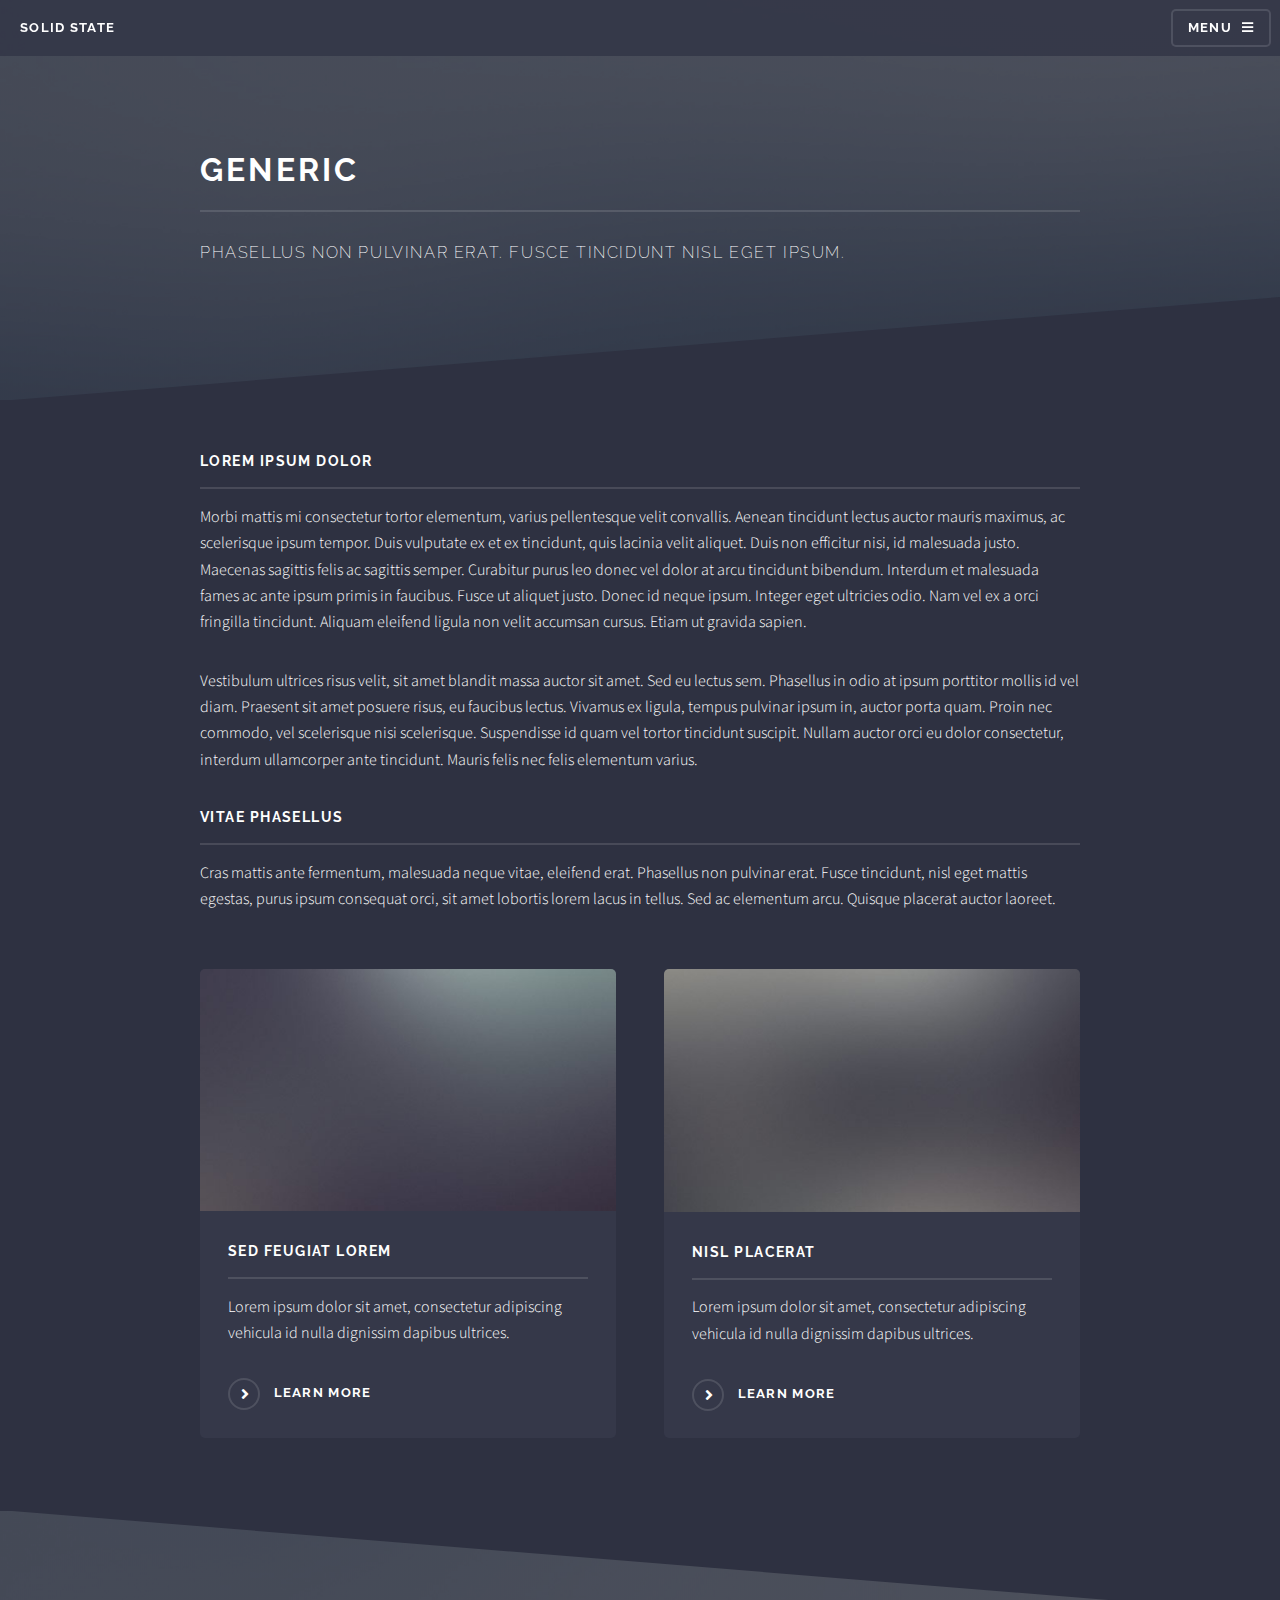
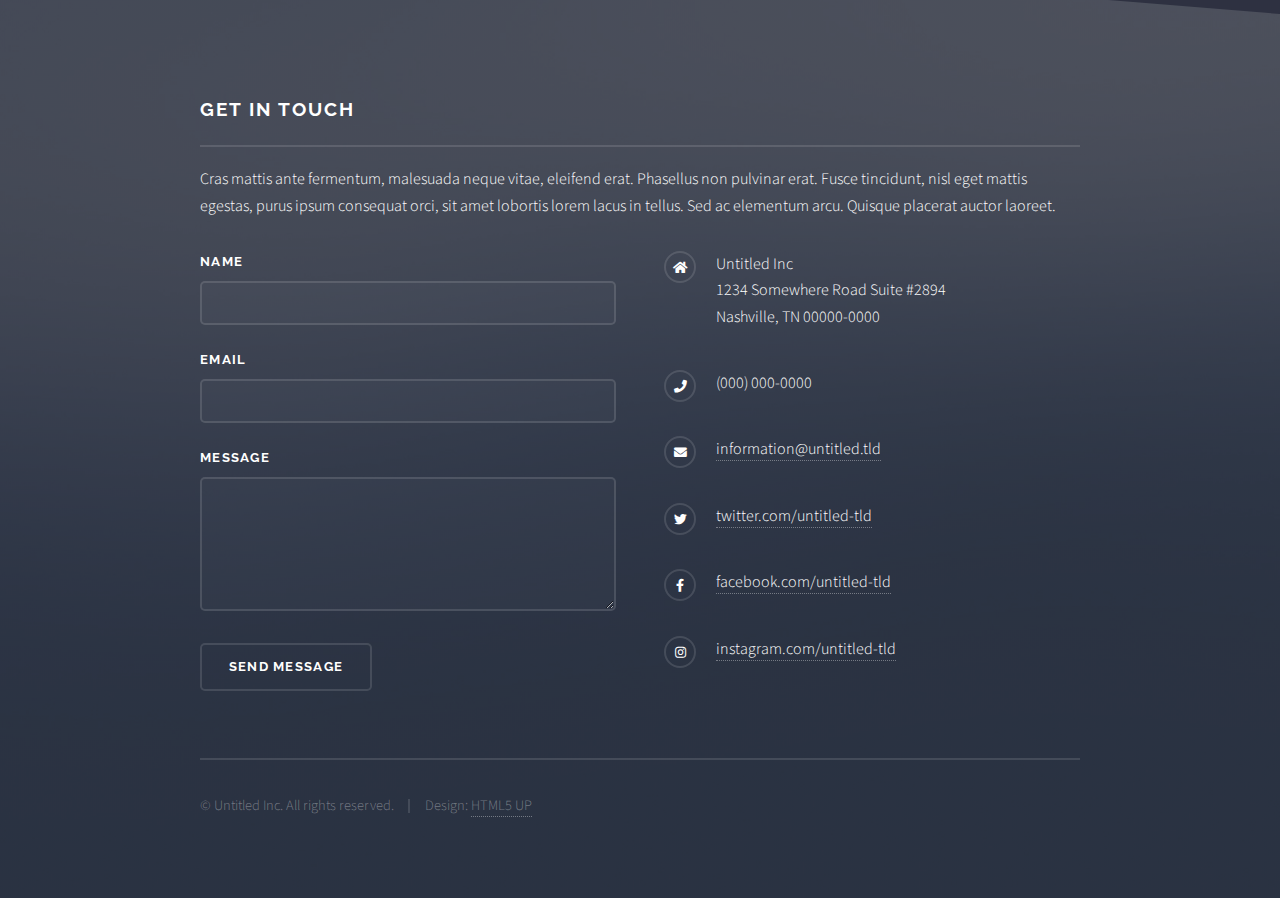
<file: generic.html>
<!DOCTYPE HTML>
<!--
	Solid State by HTML5 UP
	html5up.net | @ajlkn
	Free for personal and commercial use under the CCA 3.0 license (html5up.net/license)
-->
<html>
	<head>
		<title>Generic - Solid State by HTML5 UP</title>
		<meta charset="utf-8" />
		<meta name="viewport" content="width=device-width, initial-scale=1, user-scalable=no" />
		<link rel="stylesheet" href="assets/css/main.css" />
		<noscript><link rel="stylesheet" href="assets/css/noscript.css" /></noscript>
	</head>
	<body class="is-preload">

		<!-- Page Wrapper -->
			<div id="page-wrapper">

				<!-- Header -->
					<header id="header">
						<h1><a href="index.html">Solid State</a></h1>
						<nav>
							<a href="#menu">Menu</a>
						</nav>
					</header>

				<!-- Menu -->
					<nav id="menu">
						<div class="inner">
							<h2>Menu</h2>
							<ul class="links">
								<li><a href="index.html">Home</a></li>
								<li><a href="generic.html">Generic</a></li>
								<li><a href="elements.html">Elements</a></li>
								<li><a href="#">Log In</a></li>
								<li><a href="#">Sign Up</a></li>
							</ul>
							<a href="#" class="close">Close</a>
						</div>
					</nav>

				<!-- Wrapper -->
					<section id="wrapper">
						<header>
							<div class="inner">
								<h2>Generic</h2>
								<p>Phasellus non pulvinar erat. Fusce tincidunt nisl eget ipsum.</p>
							</div>
						</header>

						<!-- Content -->
							<div class="wrapper">
								<div class="inner">

									<h3 class="major">Lorem ipsum dolor</h3>
									<p>Morbi mattis mi consectetur tortor elementum, varius pellentesque velit convallis. Aenean tincidunt lectus auctor mauris maximus, ac scelerisque ipsum tempor. Duis vulputate ex et ex tincidunt, quis lacinia velit aliquet. Duis non efficitur nisi, id malesuada justo. Maecenas sagittis felis ac sagittis semper. Curabitur purus leo donec vel dolor at arcu tincidunt bibendum. Interdum et malesuada fames ac ante ipsum primis in faucibus. Fusce ut aliquet justo. Donec id neque ipsum. Integer eget ultricies odio. Nam vel ex a orci fringilla tincidunt. Aliquam eleifend ligula non velit accumsan cursus. Etiam ut gravida sapien.</p>

									<p>Vestibulum ultrices risus velit, sit amet blandit massa auctor sit amet. Sed eu lectus sem. Phasellus in odio at ipsum porttitor mollis id vel diam. Praesent sit amet posuere risus, eu faucibus lectus. Vivamus ex ligula, tempus pulvinar ipsum in, auctor porta quam. Proin nec commodo, vel scelerisque nisi scelerisque. Suspendisse id quam vel tortor tincidunt suscipit. Nullam auctor orci eu dolor consectetur, interdum ullamcorper ante tincidunt. Mauris felis nec felis elementum varius.</p>

									<h3 class="major">Vitae phasellus</h3>
									<p>Cras mattis ante fermentum, malesuada neque vitae, eleifend erat. Phasellus non pulvinar erat. Fusce tincidunt, nisl eget mattis egestas, purus ipsum consequat orci, sit amet lobortis lorem lacus in tellus. Sed ac elementum arcu. Quisque placerat auctor laoreet.</p>

									<section class="features">
										<article>
											<a href="#" class="image"><img src="images/pic04.jpg" alt="" /></a>
											<h3 class="major">Sed feugiat lorem</h3>
											<p>Lorem ipsum dolor sit amet, consectetur adipiscing vehicula id nulla dignissim dapibus ultrices.</p>
											<a href="#" class="special">Learn more</a>
										</article>
										<article>
											<a href="#" class="image"><img src="images/pic05.jpg" alt="" /></a>
											<h3 class="major">Nisl placerat</h3>
											<p>Lorem ipsum dolor sit amet, consectetur adipiscing vehicula id nulla dignissim dapibus ultrices.</p>
											<a href="#" class="special">Learn more</a>
										</article>
									</section>

								</div>
							</div>

					</section>

				<!-- Footer -->
					<section id="footer">
						<div class="inner">
							<h2 class="major">Get in touch</h2>
							<p>Cras mattis ante fermentum, malesuada neque vitae, eleifend erat. Phasellus non pulvinar erat. Fusce tincidunt, nisl eget mattis egestas, purus ipsum consequat orci, sit amet lobortis lorem lacus in tellus. Sed ac elementum arcu. Quisque placerat auctor laoreet.</p>
							<form method="post" action="#">
								<div class="fields">
									<div class="field">
										<label for="name">Name</label>
										<input type="text" name="name" id="name" />
									</div>
									<div class="field">
										<label for="email">Email</label>
										<input type="email" name="email" id="email" />
									</div>
									<div class="field">
										<label for="message">Message</label>
										<textarea name="message" id="message" rows="4"></textarea>
									</div>
								</div>
								<ul class="actions">
									<li><input type="submit" value="Send Message" /></li>
								</ul>
							</form>
							<ul class="contact">
								<li class="icon solid fa-home">
									Untitled Inc<br />
									1234 Somewhere Road Suite #2894<br />
									Nashville, TN 00000-0000
								</li>
								<li class="icon solid fa-phone">(000) 000-0000</li>
								<li class="icon solid fa-envelope"><a href="#">information@untitled.tld</a></li>
								<li class="icon brands fa-twitter"><a href="#">twitter.com/untitled-tld</a></li>
								<li class="icon brands fa-facebook-f"><a href="#">facebook.com/untitled-tld</a></li>
								<li class="icon brands fa-instagram"><a href="#">instagram.com/untitled-tld</a></li>
							</ul>
							<ul class="copyright">
								<li>&copy; Untitled Inc. All rights reserved.</li><li>Design: <a href="http://html5up.net">HTML5 UP</a></li>
							</ul>
						</div>
					</section>

			</div>

		<!-- Scripts -->
			<script src="assets/js/jquery.min.js"></script>
			<script src="assets/js/jquery.scrollex.min.js"></script>
			<script src="assets/js/browser.min.js"></script>
			<script src="assets/js/breakpoints.min.js"></script>
			<script src="assets/js/util.js"></script>
			<script src="assets/js/main.js"></script>

	</body>
</html>
</file>
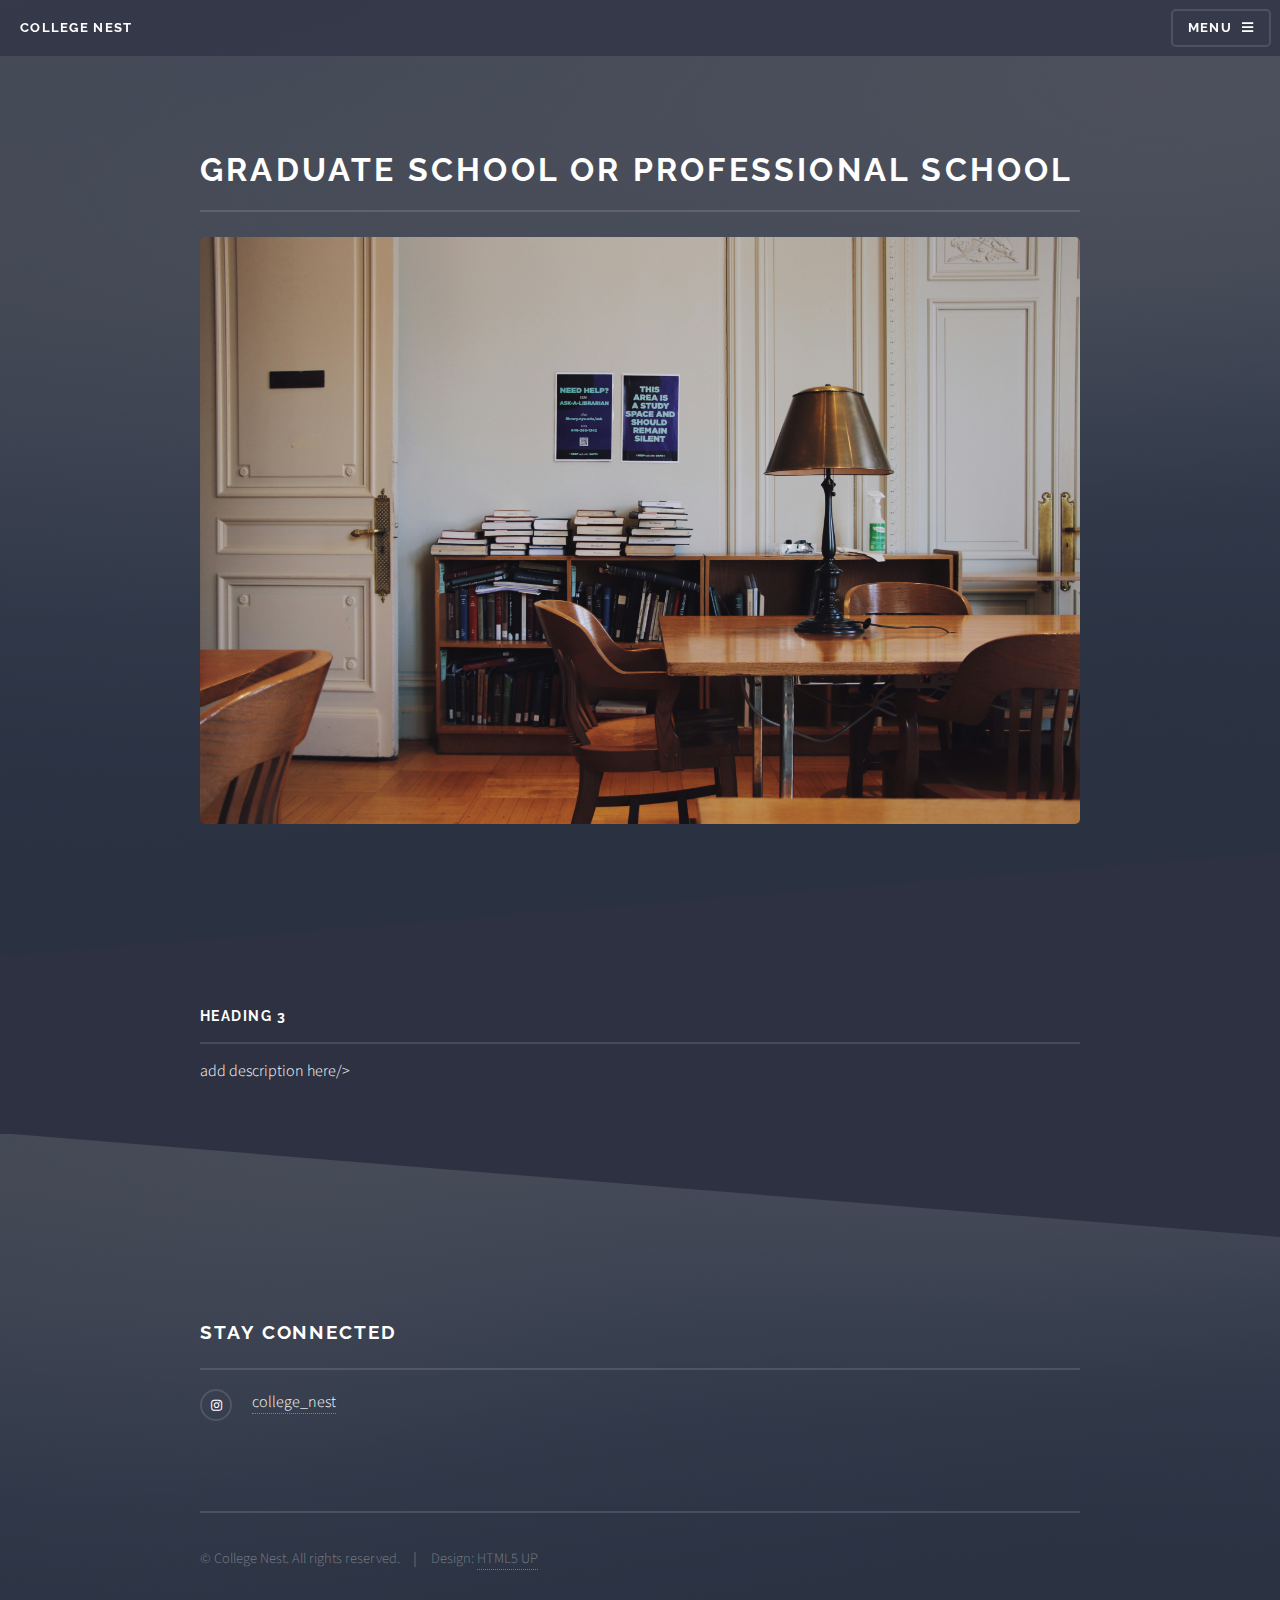
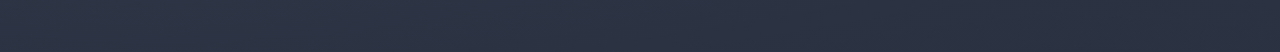
<file: grad.html>
<!DOCTYPE HTML>
<!--
	Solid State by HTML5 UP
	html5up.net | @ajlkn
	Free for personal and commercial use under the CCA 3.0 license (html5up.net/license)
-->
<html>
	<head>
		<title>Graduate School or Professional School</title>
		<meta charset="utf-8" />
		<meta name="viewport" content="width=device-width, initial-scale=1, user-scalable=no" />
		<link rel="stylesheet" href="assets/css/main.css" />
		<noscript><link rel="stylesheet" href="assets/css/noscript.css" /></noscript>
	</head>
	<body class="is-preload">

		<!-- Page Wrapper -->
			<div id="page-wrapper">

				<!-- Header -->
					<header id="header">
						<h1><a href="index.html">College Nest</a></h1>
						<nav>
							<a href="#menu">Menu</a>
						</nav>
					</header>

				<!-- Menu -->
					<nav id="menu">
						<div class="inner">
							<h2>Menu</h2>
							<ul class="links">
								<li><a href="index.html">Home</a></li>
								<li><a href="about.html">About</a></li>
								<li>
									<a href="resources.html">Resources</a>
									<ul class="sub-links">
										<li><a href="cc4year.html">Community College & 4-year</a></li>
										<li><a href= "grad.html">Graduate School & Professional School</a></li>
										<li><a href= "postgrad.html">Post-Graduate & Other</a></li>
										<li><a href= "studytips.html">Study Tips & More</a></li>
									</ul>
								</li>
							</ul>
							<a href="#" class="close">Close</a>
						</div>
					</nav>

				<!-- Wrapper -->
					<section id="wrapper">
						<header>
							<div class="inner">
								<h2>Graduate School or Professional School</h2>
								<span class="image fit"><img src="images/wei-hunag-856xuC97Dco-unsplash.jpg" alt="" /></span>
							</div>
						</header>

						<!-- Content -->
							<div class="wrapper">
								<div class="inner">

									<h3 class="major">Heading 3</h3>
									<p>add description here/>
								</div>
							</div>

					</section>

				<!-- Footer -->
					<section id="footer">
						<div class="inner">
							<h2 class="major">Stay Connected</h2>
							<ul class="contact">
								<li class="icon brands fa-instagram"><a href="https://www.instagram.com/college_nest">college_nest</a></li>
							</ul>
							<ul class="copyright">
								<li>&copy; College Nest. All rights reserved.</li><li>Design: <a href="http://html5up.net">HTML5 UP</a></li>
							</ul>
						</div>
					</section>

			</div>

		<!-- Scripts -->
			<script src="assets/js/jquery.min.js"></script>
			<script src="assets/js/jquery.scrollex.min.js"></script>
			<script src="assets/js/browser.min.js"></script>
			<script src="assets/js/breakpoints.min.js"></script>
			<script src="assets/js/util.js"></script>
			<script src="assets/js/main.js"></script>

	</body>
</html>
</file>
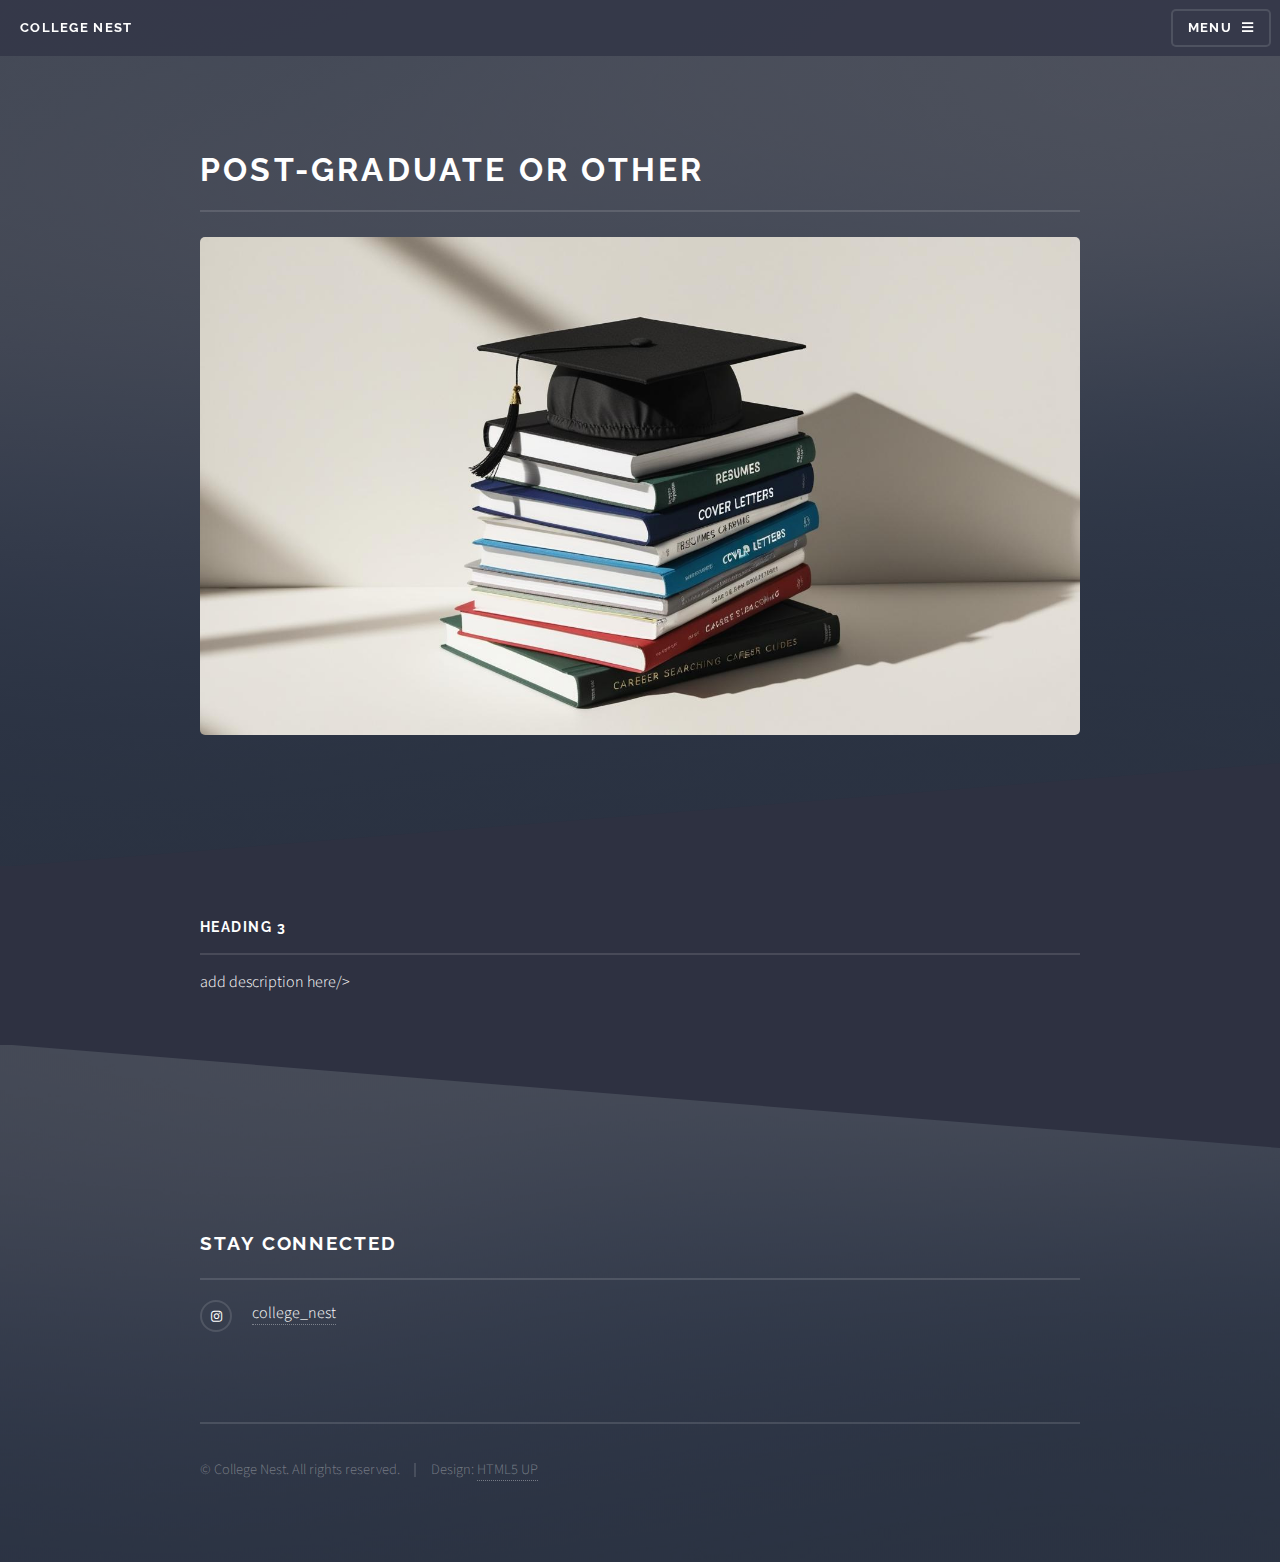
<file: postgrad.html>
<!DOCTYPE HTML>
<!--
	Solid State by HTML5 UP
	html5up.net | @ajlkn
	Free for personal and commercial use under the CCA 3.0 license (html5up.net/license)
-->
<html>
	<head>
		<title>Post-Graduate or Other</title>
		<meta charset="utf-8" />
		<meta name="viewport" content="width=device-width, initial-scale=1, user-scalable=no" />
		<link rel="stylesheet" href="assets/css/main.css" />
		<noscript><link rel="stylesheet" href="assets/css/noscript.css" /></noscript>
	</head>
	<body class="is-preload">

		<!-- Page Wrapper -->
			<div id="page-wrapper">

				<!-- Header -->
					<header id="header">
						<h1><a href="index.html">College Nest</a></h1>
						<nav>
							<a href="#menu">Menu</a>
						</nav>
					</header>

				<!-- Menu -->
					<nav id="menu">
						<div class="inner">
							<h2>Menu</h2>
							<ul class="links">
								<li><a href="index.html">Home</a></li>
								<li><a href="about.html">About</a></li>
								<li>
									<a href="resources.html">Resources</a>
									<ul class="sub-links">
										<li><a href="cc4year.html">Community College & 4-year</a></li>
										<li><a href= "grad.html">Graduate School & Professional School</a></li>
										<li><a href= "postgrad.html">Post-Graduate & Other</a></li>
										<li><a href= "studytips.html">Study Tips & More</a></li>
									</ul>
								</li>
							</ul>
							<a href="#" class="close">Close</a>
						</div>
					</nav>

				<!-- Wrapper -->
					<section id="wrapper">
						<header>
							<div class="inner">
								<h2>Post-graduate or Other</h2>
								<span class="image fit"><img src="images/book-stack-canva.jpg" alt="" /></span>
							</div>
						</header>

						<!-- Content -->
							<div class="wrapper">
								<div class="inner">

									<h3 class="major">Heading 3</h3>
									<p>add description here/>
								</div>
							</div>

					</section>

				<!-- Footer -->
					<section id="footer">
						<div class="inner">
							<h2 class="major">Stay Connected</h2>
							<ul class="contact">
								<li class="icon brands fa-instagram"><a href="https://www.instagram.com/college_nest">college_nest</a></li>
							</ul>
							<ul class="copyright">
								<li>&copy; College Nest. All rights reserved.</li><li>Design: <a href="http://html5up.net">HTML5 UP</a></li>
							</ul>
						</div>
					</section>

			</div>

		<!-- Scripts -->
			<script src="assets/js/jquery.min.js"></script>
			<script src="assets/js/jquery.scrollex.min.js"></script>
			<script src="assets/js/browser.min.js"></script>
			<script src="assets/js/breakpoints.min.js"></script>
			<script src="assets/js/util.js"></script>
			<script src="assets/js/main.js"></script>

	</body>
</html>
</file>
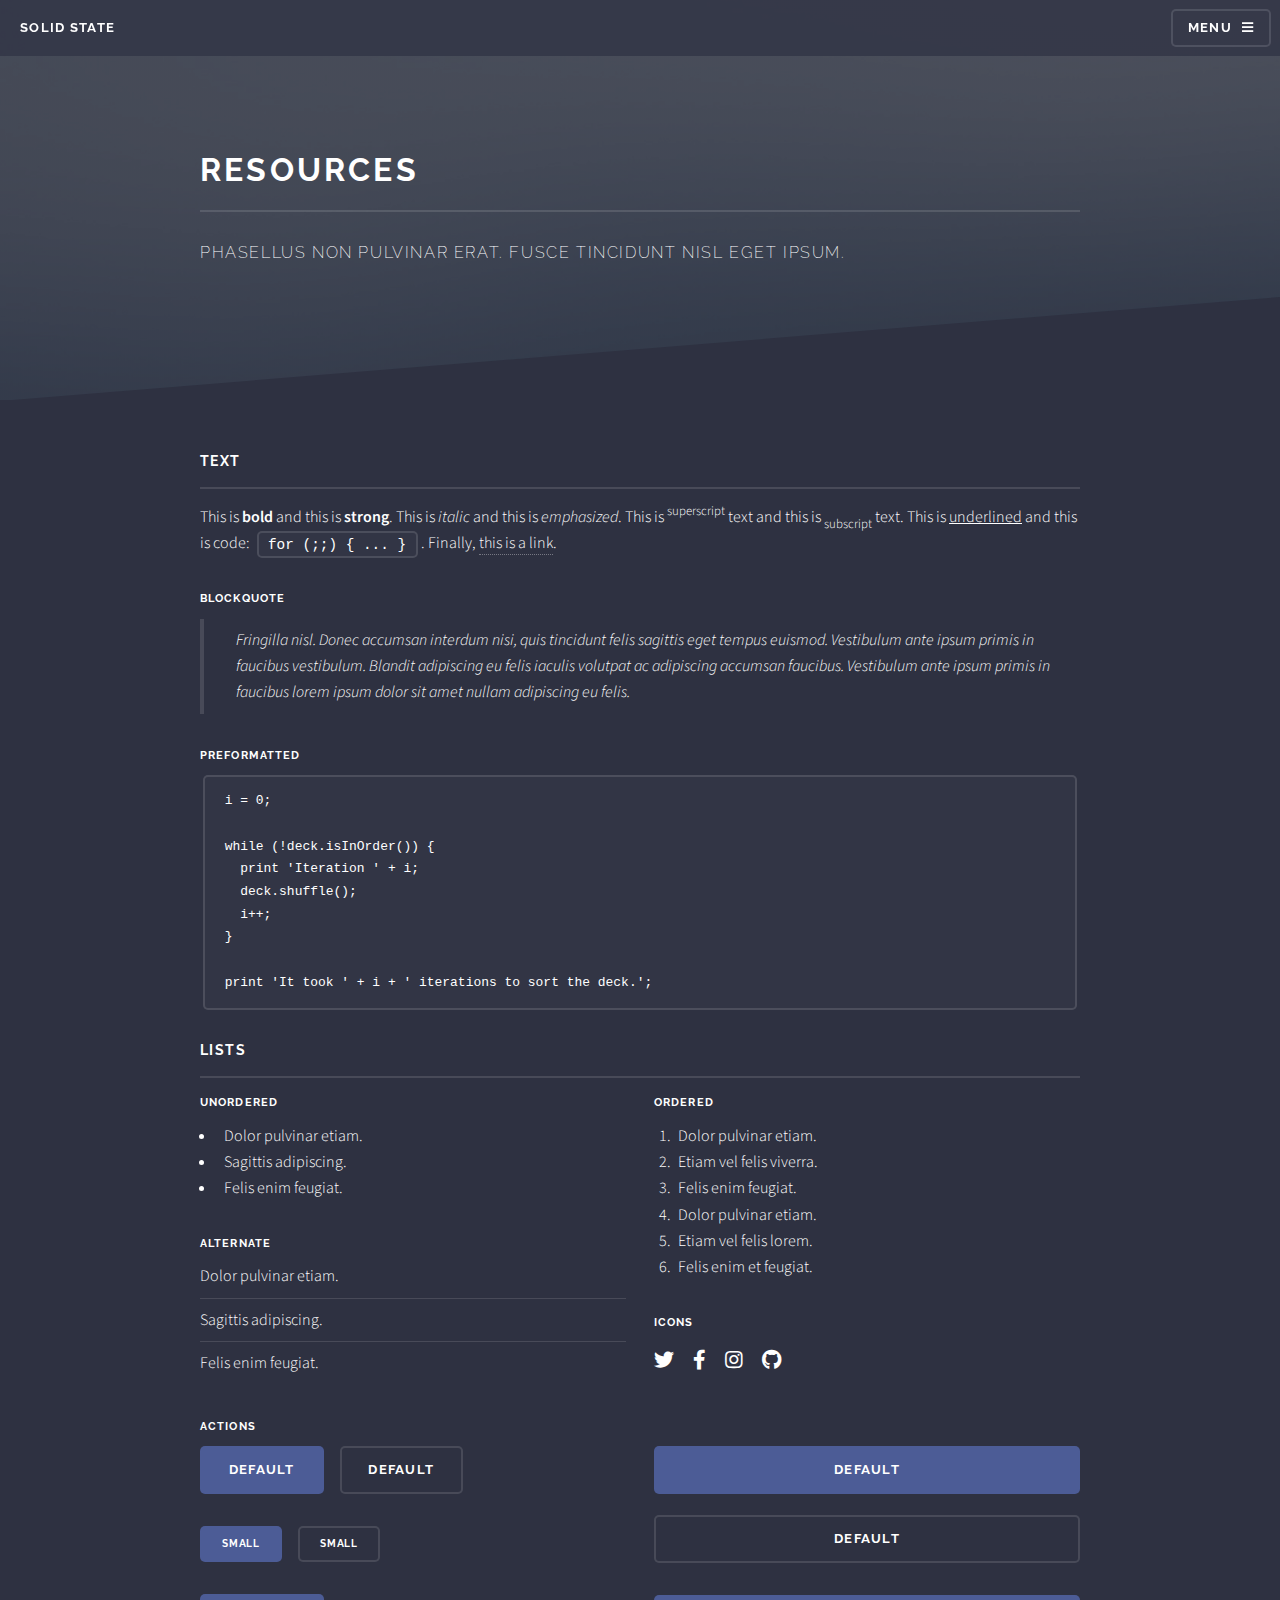
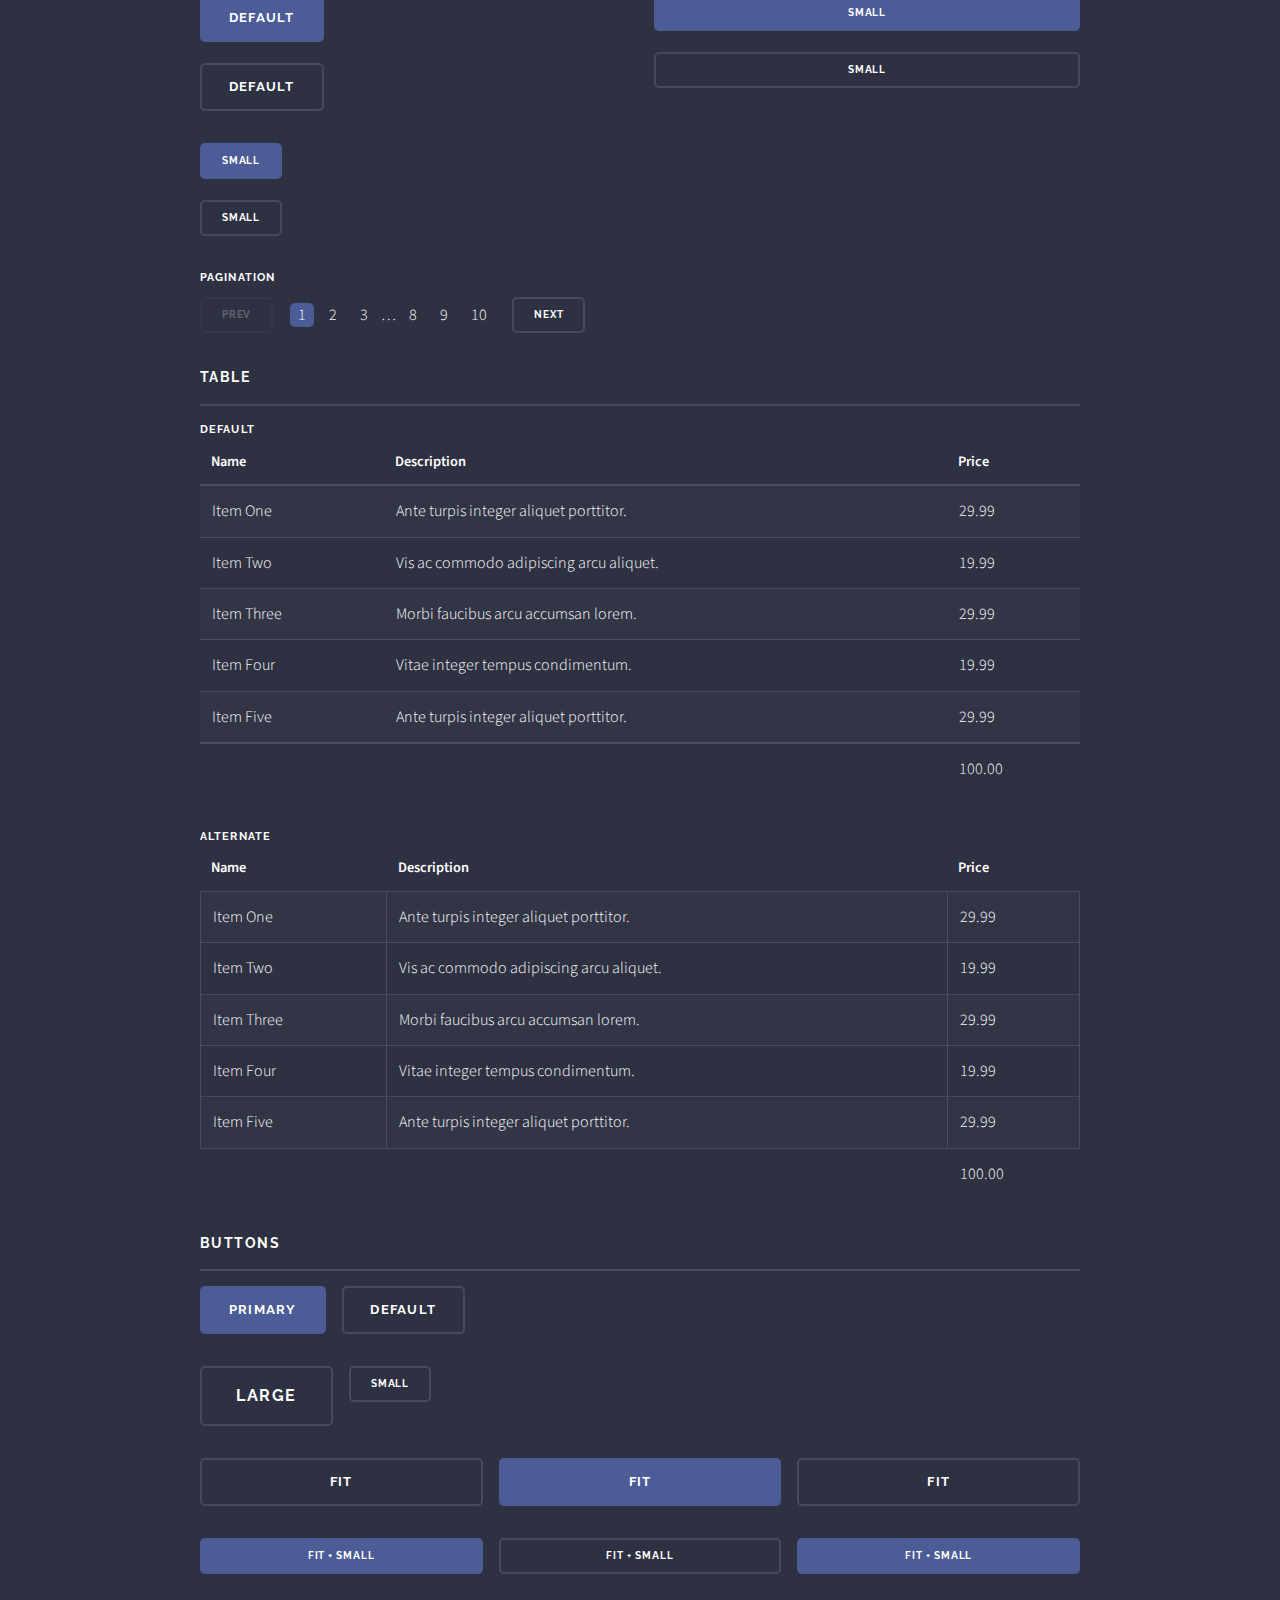
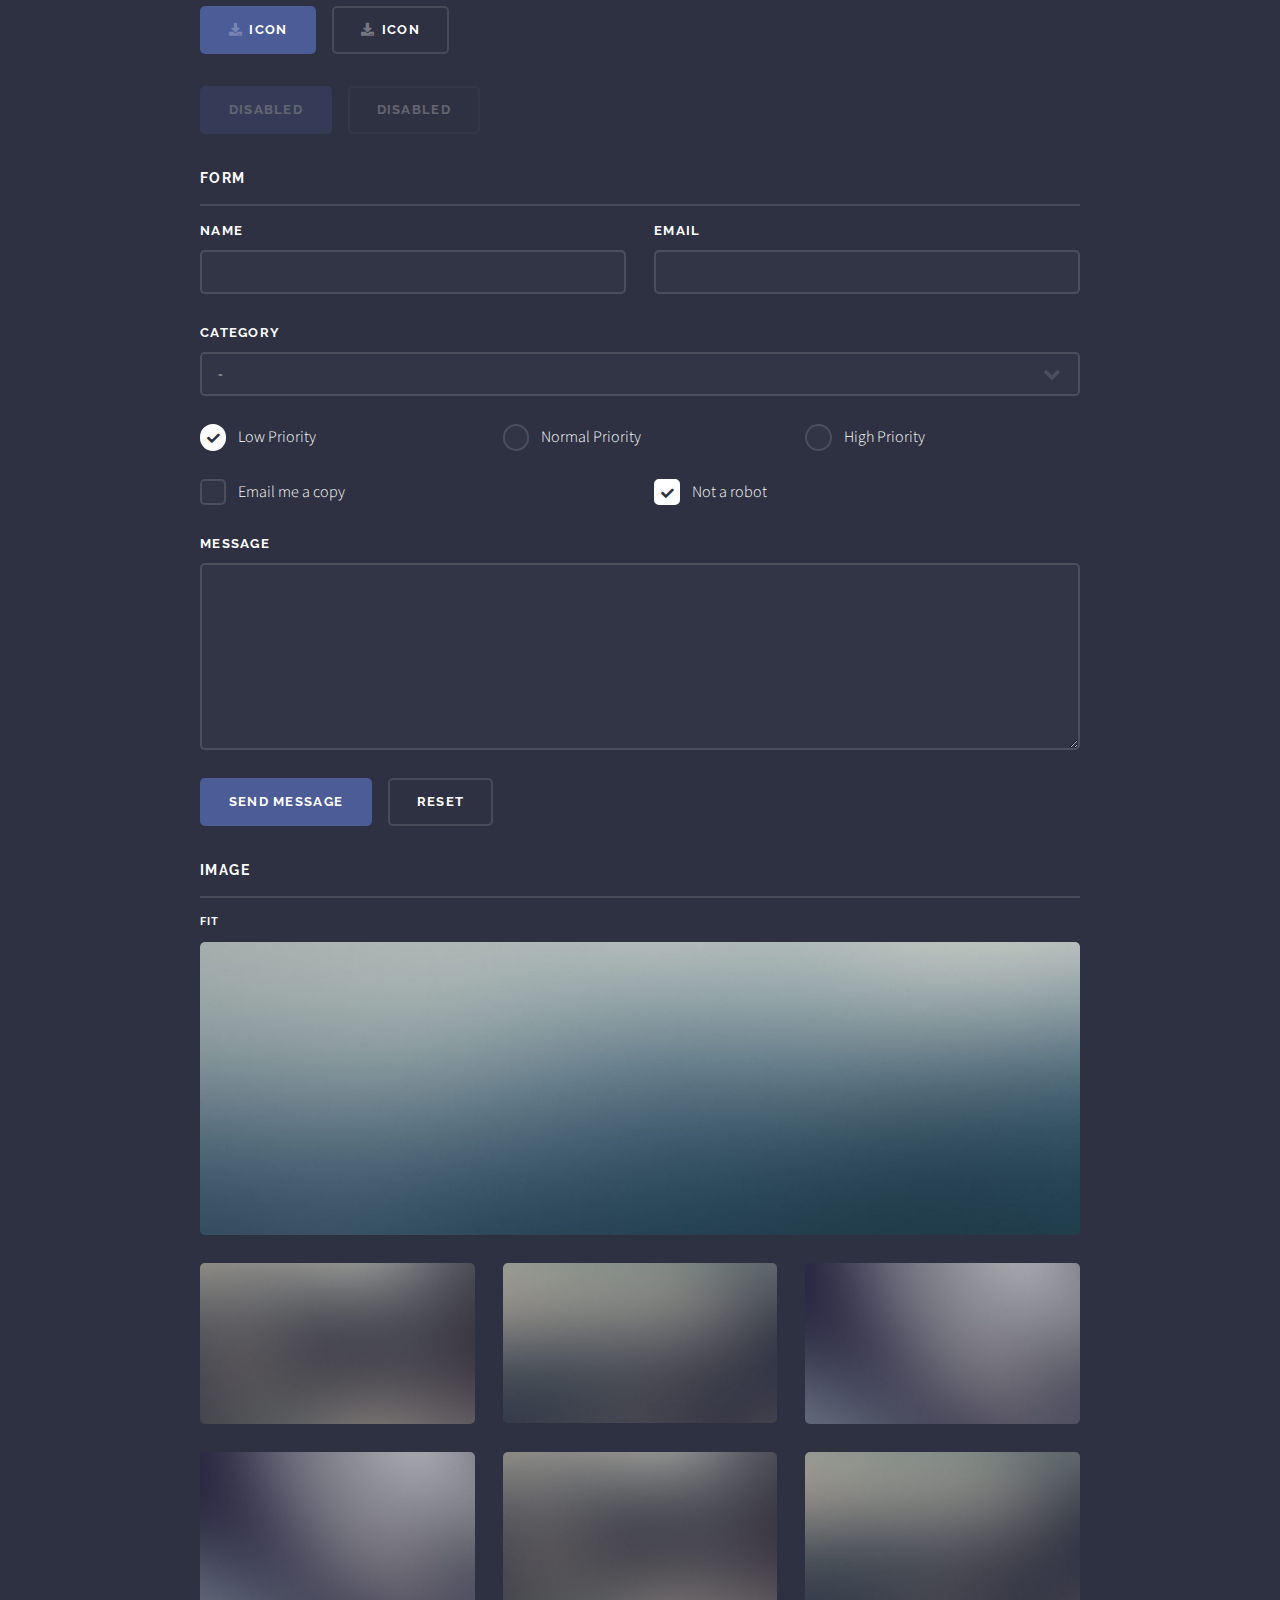
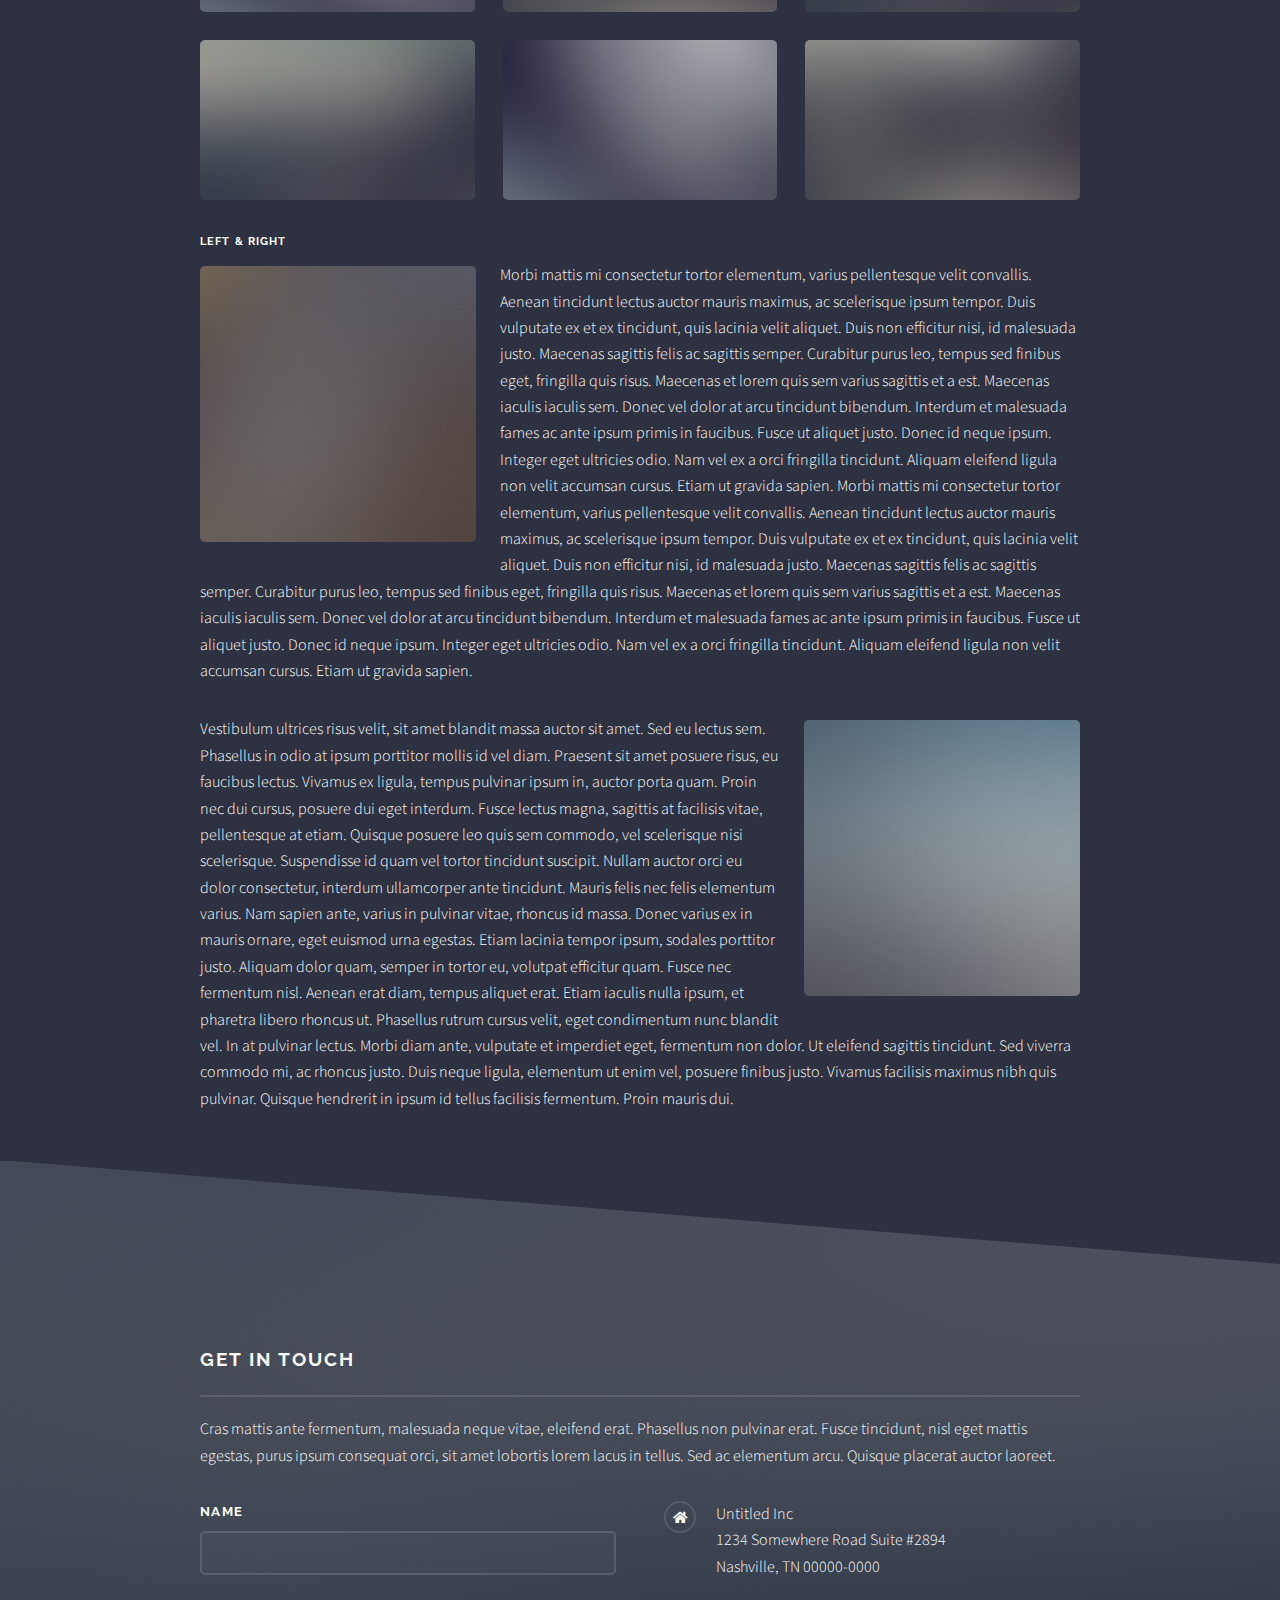
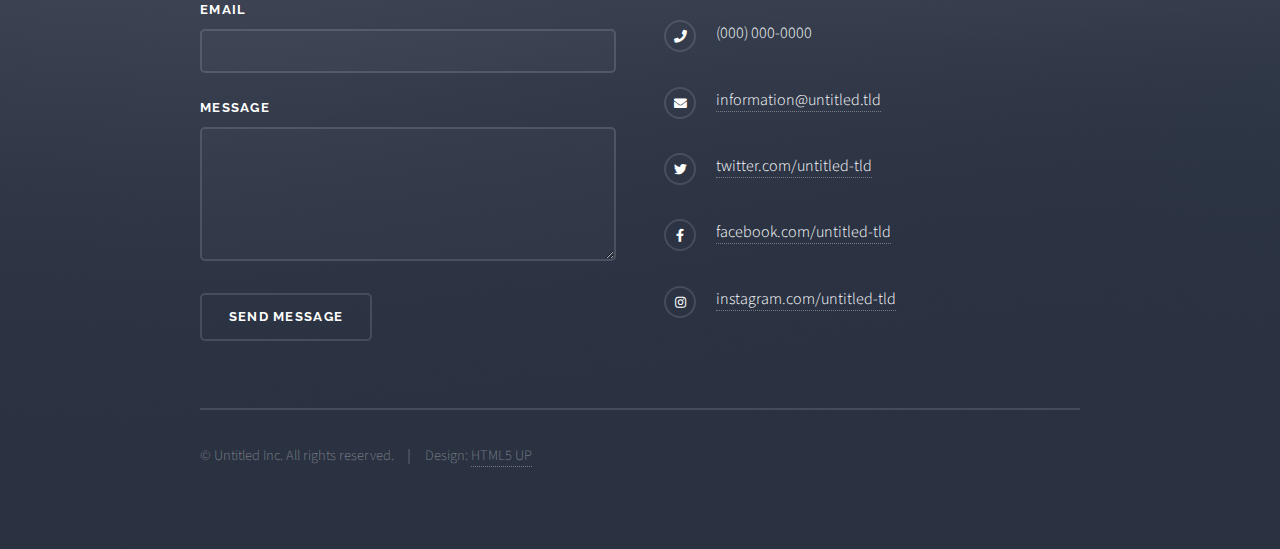
<file: resources.html>
<!DOCTYPE HTML>
<!--
	Solid State by HTML5 UP
	html5up.net | @ajlkn
	Free for personal and commercial use under the CCA 3.0 license (html5up.net/license)
-->
<html>
	<head>
		<title>Resources</title>
		<meta charset="utf-8" />
		<meta name="viewport" content="width=device-width, initial-scale=1, user-scalable=no" />
		<link rel="stylesheet" href="assets/css/main.css" />
		<noscript><link rel="stylesheet" href="assets/css/noscript.css" /></noscript>
	</head>
	<body class="is-preload">

		<!-- Page Wrapper -->
			<div id="page-wrapper">

				<!-- Header -->
					<header id="header">
						<h1><a href="index.html">Solid State</a></h1>
						<nav>
							<a href="#menu">Menu</a>
						</nav>
					</header>

				<!-- Menu -->
					<nav id="menu">
						<div class="inner">
							<h2>Menu</h2>
							<ul class="links">
								<li><a href="index.html">Home</a></li>
								<li><a href="about.html">About</a></li>
								<li><a href="resources.html">Resources</a></li>
							</ul>
							<a href="#" class="close">Close</a>
						</div>
					</nav>

				<!-- Wrapper -->
					<section id="wrapper">
						<header>
							<div class="inner">
								<h2>Resources</h2>
								<p>Phasellus non pulvinar erat. Fusce tincidunt nisl eget ipsum.</p>
							</div>
						</header>

						<!-- Content -->
							<div class="wrapper">
								<div class="inner">

									<section>
										<h3 class="major">Text</h3>
										<p>This is <b>bold</b> and this is <strong>strong</strong>. This is <i>italic</i> and this is <em>emphasized</em>.
										This is <sup>superscript</sup> text and this is <sub>subscript</sub> text.
										This is <u>underlined</u> and this is code: <code>for (;;) { ... }</code>. Finally, <a href="#">this is a link</a>.</p>
										<h4>Blockquote</h4>
										<blockquote>Fringilla nisl. Donec accumsan interdum nisi, quis tincidunt felis sagittis eget tempus euismod. Vestibulum ante ipsum primis in faucibus vestibulum. Blandit adipiscing eu felis iaculis volutpat ac adipiscing accumsan faucibus. Vestibulum ante ipsum primis in faucibus lorem ipsum dolor sit amet nullam adipiscing eu felis.</blockquote>
										<h4>Preformatted</h4>
										<pre><code>i = 0;

while (!deck.isInOrder()) {
  print 'Iteration ' + i;
  deck.shuffle();
  i++;
}

print 'It took ' + i + ' iterations to sort the deck.';</code></pre>
									</section>

									<section>
										<h3 class="major">Lists</h3>
										<div class="row">
											<div class="col-6 col-12-medium">
												<h4>Unordered</h4>
												<ul>
													<li>Dolor pulvinar etiam.</li>
													<li>Sagittis adipiscing.</li>
													<li>Felis enim feugiat.</li>
												</ul>
												<h4>Alternate</h4>
												<ul class="alt">
													<li>Dolor pulvinar etiam.</li>
													<li>Sagittis adipiscing.</li>
													<li>Felis enim feugiat.</li>
												</ul>
											</div>
											<div class="col-6 col-12-medium">
												<h4>Ordered</h4>
												<ol>
													<li>Dolor pulvinar etiam.</li>
													<li>Etiam vel felis viverra.</li>
													<li>Felis enim feugiat.</li>
													<li>Dolor pulvinar etiam.</li>
													<li>Etiam vel felis lorem.</li>
													<li>Felis enim et feugiat.</li>
												</ol>
												<h4>Icons</h4>
												<ul class="icons">
													<li><a href="#" class="icon brands fa-twitter"><span class="label">Twitter</span></a></li>
													<li><a href="#" class="icon brands fa-facebook-f"><span class="label">Facebook</span></a></li>
													<li><a href="#" class="icon brands fa-instagram"><span class="label">Instagram</span></a></li>
													<li><a href="#" class="icon brands fa-github"><span class="label">Github</span></a></li>
												</ul>
											</div>
										</div>
										<h4>Actions</h4>
										<div class="row">
											<div class="col-6 col-12-medium">
												<ul class="actions">
													<li><a href="#" class="button primary">Default</a></li>
													<li><a href="#" class="button">Default</a></li>
												</ul>
												<ul class="actions small">
													<li><a href="#" class="button primary small">Small</a></li>
													<li><a href="#" class="button small">Small</a></li>
												</ul>
												<ul class="actions stacked">
													<li><a href="#" class="button primary">Default</a></li>
													<li><a href="#" class="button">Default</a></li>
												</ul>
												<ul class="actions stacked small">
													<li><a href="#" class="button primary small">Small</a></li>
													<li><a href="#" class="button small">Small</a></li>
												</ul>
											</div>
											<div class="col-6 col-12-medium">
												<ul class="actions stacked">
													<li><a href="#" class="button primary fit">Default</a></li>
													<li><a href="#" class="button fit">Default</a></li>
												</ul>
												<ul class="actions stacked small">
													<li><a href="#" class="button primary small fit">Small</a></li>
													<li><a href="#" class="button small fit">Small</a></li>
												</ul>
											</div>
										</div>
										<h4>Pagination</h4>
										<ul class="pagination">
											<li><span class="button small disabled">Prev</span></li>
											<li><a href="#" class="page active">1</a></li>
											<li><a href="#" class="page">2</a></li>
											<li><a href="#" class="page">3</a></li>
											<li><span>&hellip;</span></li>
											<li><a href="#" class="page">8</a></li>
											<li><a href="#" class="page">9</a></li>
											<li><a href="#" class="page">10</a></li>
											<li><a href="#" class="button small">Next</a></li>
										</ul>
									</section>

									<section>
										<h3 class="major">Table</h3>
										<h4>Default</h4>
										<div class="table-wrapper">
											<table>
												<thead>
													<tr>
														<th>Name</th>
														<th>Description</th>
														<th>Price</th>
													</tr>
												</thead>
												<tbody>
													<tr>
														<td>Item One</td>
														<td>Ante turpis integer aliquet porttitor.</td>
														<td>29.99</td>
													</tr>
													<tr>
														<td>Item Two</td>
														<td>Vis ac commodo adipiscing arcu aliquet.</td>
														<td>19.99</td>
													</tr>
													<tr>
														<td>Item Three</td>
														<td> Morbi faucibus arcu accumsan lorem.</td>
														<td>29.99</td>
													</tr>
													<tr>
														<td>Item Four</td>
														<td>Vitae integer tempus condimentum.</td>
														<td>19.99</td>
													</tr>
													<tr>
														<td>Item Five</td>
														<td>Ante turpis integer aliquet porttitor.</td>
														<td>29.99</td>
													</tr>
												</tbody>
												<tfoot>
													<tr>
														<td colspan="2"></td>
														<td>100.00</td>
													</tr>
												</tfoot>
											</table>
										</div>

										<h4>Alternate</h4>
										<div class="table-wrapper">
											<table class="alt">
												<thead>
													<tr>
														<th>Name</th>
														<th>Description</th>
														<th>Price</th>
													</tr>
												</thead>
												<tbody>
													<tr>
														<td>Item One</td>
														<td>Ante turpis integer aliquet porttitor.</td>
														<td>29.99</td>
													</tr>
													<tr>
														<td>Item Two</td>
														<td>Vis ac commodo adipiscing arcu aliquet.</td>
														<td>19.99</td>
													</tr>
													<tr>
														<td>Item Three</td>
														<td> Morbi faucibus arcu accumsan lorem.</td>
														<td>29.99</td>
													</tr>
													<tr>
														<td>Item Four</td>
														<td>Vitae integer tempus condimentum.</td>
														<td>19.99</td>
													</tr>
													<tr>
														<td>Item Five</td>
														<td>Ante turpis integer aliquet porttitor.</td>
														<td>29.99</td>
													</tr>
												</tbody>
												<tfoot>
													<tr>
														<td colspan="2"></td>
														<td>100.00</td>
													</tr>
												</tfoot>
											</table>
										</div>
									</section>

									<section>
										<h3 class="major">Buttons</h3>
										<ul class="actions">
											<li><a href="#" class="button primary">Primary</a></li>
											<li><a href="#" class="button">Default</a></li>
										</ul>
										<ul class="actions">
											<li><a href="#" class="button large">Large</a></li>
											<li><a href="#" class="button small">Small</a></li>
										</ul>
										<ul class="actions fit">
											<li><a href="#" class="button fit">Fit</a></li>
											<li><a href="#" class="button primary fit">Fit</a></li>
											<li><a href="#" class="button fit">Fit</a></li>
										</ul>
										<ul class="actions fit small">
											<li><a href="#" class="button primary fit small">Fit + Small</a></li>
											<li><a href="#" class="button fit small">Fit + Small</a></li>
											<li><a href="#" class="button primary fit small">Fit + Small</a></li>
										</ul>
										<ul class="actions">
											<li><a href="#" class="button primary icon solid fa-download">Icon</a></li>
											<li><a href="#" class="button icon solid fa-download">Icon</a></li>
										</ul>
										<ul class="actions">
											<li><span class="button primary disabled">Disabled</span></li>
											<li><span class="button disabled">Disabled</span></li>
										</ul>
									</section>

									<section>
										<h3 class="major">Form</h3>
										<form method="post" action="#">
											<div class="row gtr-uniform">
												<div class="col-6 col-12-xsmall">
													<label for="demo-name">Name</label>
													<input type="text" name="demo-name" id="demo-name" value="" />
												</div>
												<div class="col-6 col-12-xsmall">
													<label for="demo-email">Email</label>
													<input type="email" name="demo-email" id="demo-email" value="" />
												</div>
												<div class="col-12">
													<label for="demo-category">Category</label>
													<select name="demo-category" id="demo-category">
														<option value="">-</option>
														<option value="1">Manufacturing</option>
														<option value="1">Shipping</option>
														<option value="1">Administration</option>
														<option value="1">Human Resources</option>
													</select>
												</div>
												<div class="col-4 col-12-small">
													<input type="radio" id="demo-priority-low" name="demo-priority" checked>
													<label for="demo-priority-low">Low Priority</label>
												</div>
												<div class="col-4 col-12-small">
													<input type="radio" id="demo-priority-normal" name="demo-priority">
													<label for="demo-priority-normal">Normal Priority</label>
												</div>
												<div class="col-4 col-12-small">
													<input type="radio" id="demo-priority-high" name="demo-priority">
													<label for="demo-priority-high">High Priority</label>
												</div>
												<div class="col-6 col-12-small">
													<input type="checkbox" id="demo-copy" name="demo-copy">
													<label for="demo-copy">Email me a copy</label>
												</div>
												<div class="col-6 col-12-small">
													<input type="checkbox" id="demo-human" name="demo-human" checked>
													<label for="demo-human">Not a robot</label>
												</div>
												<div class="col-12">
													<label for="demo-message">Message</label>
													<textarea name="demo-message" id="demo-message" rows="6"></textarea>
												</div>
												<div class="col-12">
													<ul class="actions">
														<li><input type="submit" value="Send Message" class="primary" /></li>
														<li><input type="reset" value="Reset" /></li>
													</ul>
												</div>
											</div>
										</form>
									</section>

									<section>
										<h3 class="major">Image</h3>
										<h4>Fit</h4>
										<div class="box alt">
											<div class="row gtr-uniform">
												<div class="col-12"><span class="image fit"><img src="images/pic08.jpg" alt="" /></span></div>
												<div class="col-4"><span class="image fit"><img src="images/pic05.jpg" alt="" /></span></div>
												<div class="col-4"><span class="image fit"><img src="images/pic06.jpg" alt="" /></span></div>
												<div class="col-4"><span class="image fit"><img src="images/pic07.jpg" alt="" /></span></div>
												<div class="col-4"><span class="image fit"><img src="images/pic07.jpg" alt="" /></span></div>
												<div class="col-4"><span class="image fit"><img src="images/pic05.jpg" alt="" /></span></div>
												<div class="col-4"><span class="image fit"><img src="images/pic06.jpg" alt="" /></span></div>
												<div class="col-4"><span class="image fit"><img src="images/pic06.jpg" alt="" /></span></div>
												<div class="col-4"><span class="image fit"><img src="images/pic07.jpg" alt="" /></span></div>
												<div class="col-4"><span class="image fit"><img src="images/pic05.jpg" alt="" /></span></div>
											</div>
										</div>
										<h4>Left &amp; Right</h4>
										<p><span class="image left"><img src="images/pic01.jpg" alt="" /></span>Morbi mattis mi consectetur tortor elementum, varius pellentesque velit convallis. Aenean tincidunt lectus auctor mauris maximus, ac scelerisque ipsum tempor. Duis vulputate ex et ex tincidunt, quis lacinia velit aliquet. Duis non efficitur nisi, id malesuada justo. Maecenas sagittis felis ac sagittis semper. Curabitur purus leo, tempus sed finibus eget, fringilla quis risus. Maecenas et lorem quis sem varius sagittis et a est. Maecenas iaculis iaculis sem. Donec vel dolor at arcu tincidunt bibendum. Interdum et malesuada fames ac ante ipsum primis in faucibus. Fusce ut aliquet justo. Donec id neque ipsum. Integer eget ultricies odio. Nam vel ex a orci fringilla tincidunt. Aliquam eleifend ligula non velit accumsan cursus. Etiam ut gravida sapien. Morbi mattis mi consectetur tortor elementum, varius pellentesque velit convallis. Aenean tincidunt lectus auctor mauris maximus, ac scelerisque ipsum tempor. Duis vulputate ex et ex tincidunt, quis lacinia velit aliquet. Duis non efficitur nisi, id malesuada justo. Maecenas sagittis felis ac sagittis semper. Curabitur purus leo, tempus sed finibus eget, fringilla quis risus. Maecenas et lorem quis sem varius sagittis et a est. Maecenas iaculis iaculis sem. Donec vel dolor at arcu tincidunt bibendum. Interdum et malesuada fames ac ante ipsum primis in faucibus. Fusce ut aliquet justo. Donec id neque ipsum. Integer eget ultricies odio. Nam vel ex a orci fringilla tincidunt. Aliquam eleifend ligula non velit accumsan cursus. Etiam ut gravida sapien.</p>
										<p><span class="image right"><img src="images/pic02.jpg" alt="" /></span>Vestibulum ultrices risus velit, sit amet blandit massa auctor sit amet. Sed eu lectus sem. Phasellus in odio at ipsum porttitor mollis id vel diam. Praesent sit amet posuere risus, eu faucibus lectus. Vivamus ex ligula, tempus pulvinar ipsum in, auctor porta quam. Proin nec dui cursus, posuere dui eget interdum. Fusce lectus magna, sagittis at facilisis vitae, pellentesque at etiam. Quisque posuere leo quis sem commodo, vel scelerisque nisi scelerisque. Suspendisse id quam vel tortor tincidunt suscipit. Nullam auctor orci eu dolor consectetur, interdum ullamcorper ante tincidunt. Mauris felis nec felis elementum varius. Nam sapien ante, varius in pulvinar vitae, rhoncus id massa. Donec varius ex in mauris ornare, eget euismod urna egestas. Etiam lacinia tempor ipsum, sodales porttitor justo. Aliquam dolor quam, semper in tortor eu, volutpat efficitur quam. Fusce nec fermentum nisl. Aenean erat diam, tempus aliquet erat. Etiam iaculis nulla ipsum, et pharetra libero rhoncus ut. Phasellus rutrum cursus velit, eget condimentum nunc blandit vel. In at pulvinar lectus. Morbi diam ante, vulputate et imperdiet eget, fermentum non dolor. Ut eleifend sagittis tincidunt. Sed viverra commodo mi, ac rhoncus justo. Duis neque ligula, elementum ut enim vel, posuere finibus justo. Vivamus facilisis maximus nibh quis pulvinar. Quisque hendrerit in ipsum id tellus facilisis fermentum. Proin mauris dui.</p>
									</section>

								</div>
							</div>

					</section>

				<!-- Footer -->
					<section id="footer">
						<div class="inner">
							<h2 class="major">Get in touch</h2>
							<p>Cras mattis ante fermentum, malesuada neque vitae, eleifend erat. Phasellus non pulvinar erat. Fusce tincidunt, nisl eget mattis egestas, purus ipsum consequat orci, sit amet lobortis lorem lacus in tellus. Sed ac elementum arcu. Quisque placerat auctor laoreet.</p>
							<form method="post" action="#">
								<div class="fields">
									<div class="field">
										<label for="name">Name</label>
										<input type="text" name="name" id="name" />
									</div>
									<div class="field">
										<label for="email">Email</label>
										<input type="email" name="email" id="email" />
									</div>
									<div class="field">
										<label for="message">Message</label>
										<textarea name="message" id="message" rows="4"></textarea>
									</div>
								</div>
								<ul class="actions">
									<li><input type="submit" value="Send Message" /></li>
								</ul>
							</form>
							<ul class="contact">
								<li class="icon solid fa-home">
									Untitled Inc<br />
									1234 Somewhere Road Suite #2894<br />
									Nashville, TN 00000-0000
								</li>
								<li class="icon solid fa-phone">(000) 000-0000</li>
								<li class="icon solid fa-envelope"><a href="#">information@untitled.tld</a></li>
								<li class="icon brands fa-twitter"><a href="#">twitter.com/untitled-tld</a></li>
								<li class="icon brands fa-facebook-f"><a href="#">facebook.com/untitled-tld</a></li>
								<li class="icon brands fa-instagram"><a href="#">instagram.com/untitled-tld</a></li>
							</ul>
							<ul class="copyright">
								<li>&copy; Untitled Inc. All rights reserved.</li><li>Design: <a href="http://html5up.net">HTML5 UP</a></li>
							</ul>
						</div>
					</section>

			</div>

		<!-- Scripts -->
			<script src="assets/js/jquery.min.js"></script>
			<script src="assets/js/jquery.scrollex.min.js"></script>
			<script src="assets/js/browser.min.js"></script>
			<script src="assets/js/breakpoints.min.js"></script>
			<script src="assets/js/util.js"></script>
			<script src="assets/js/main.js"></script>

	</body>
</html>
</file>
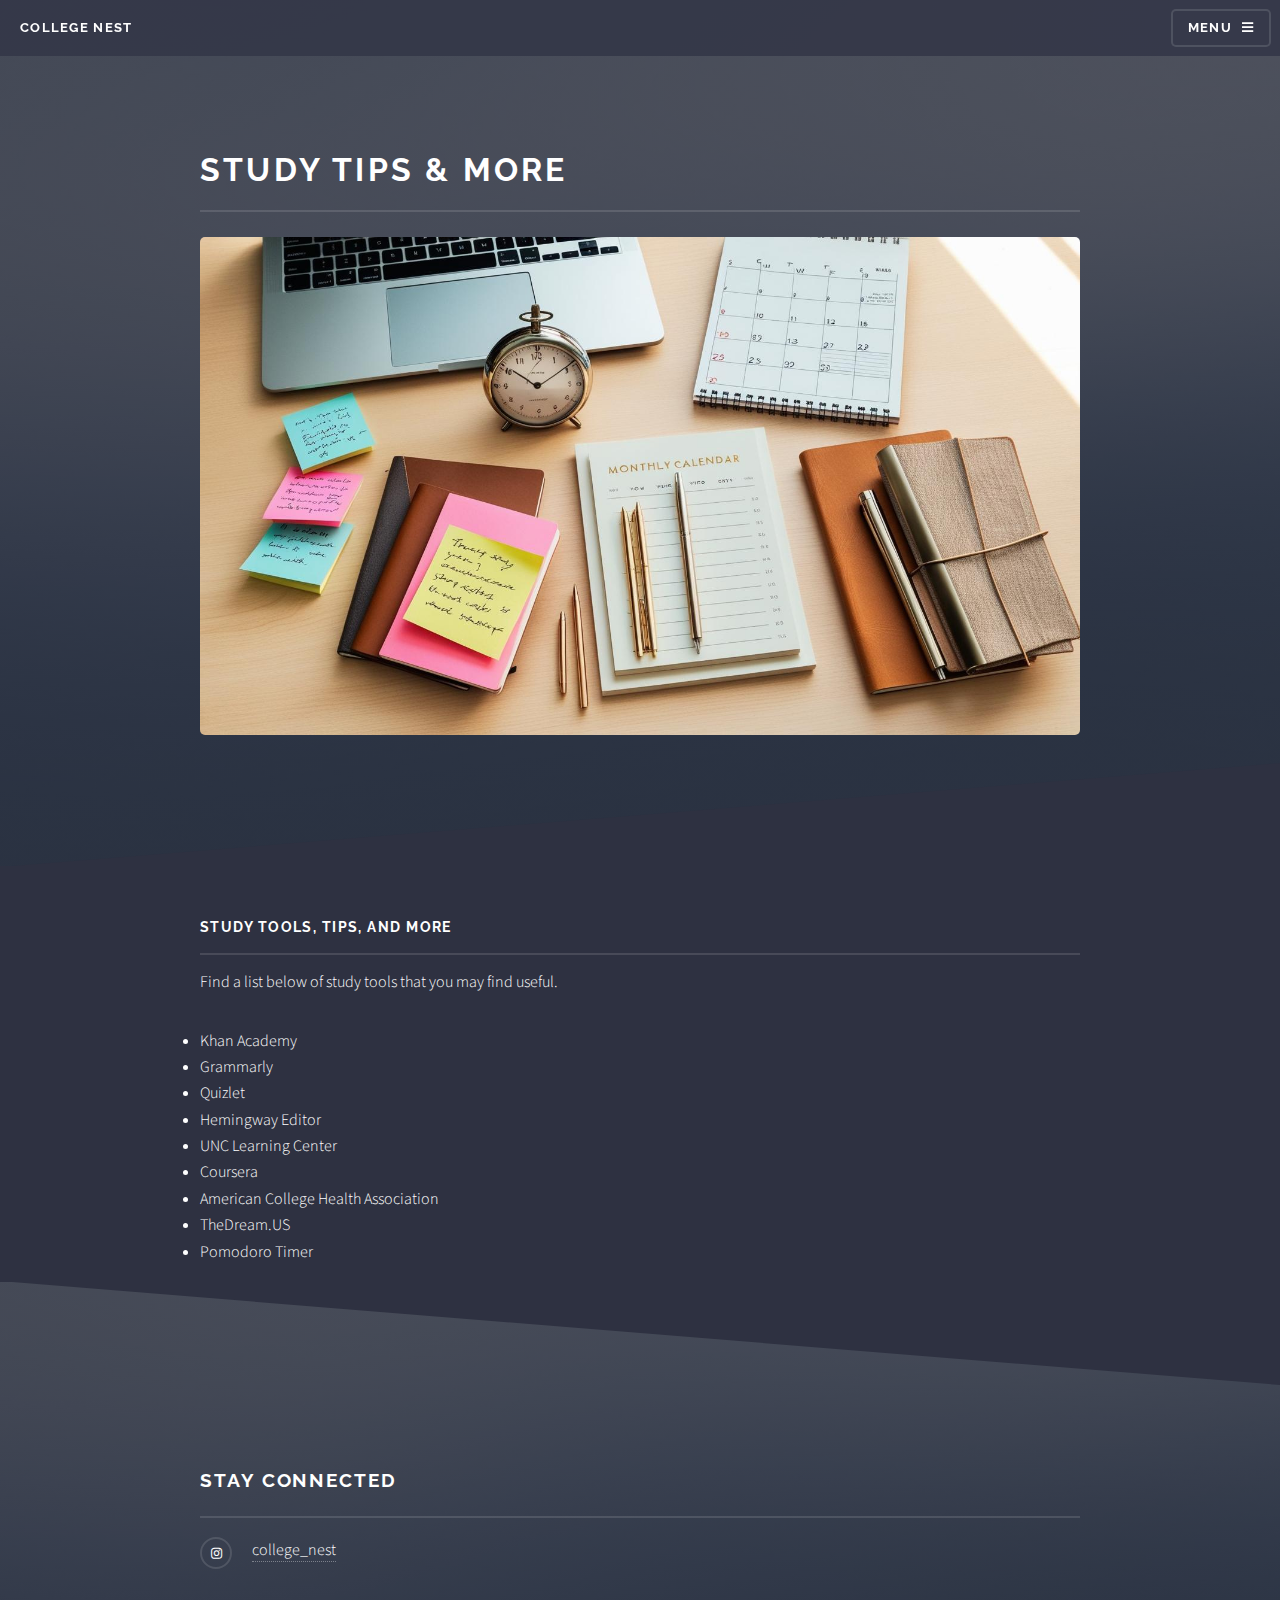
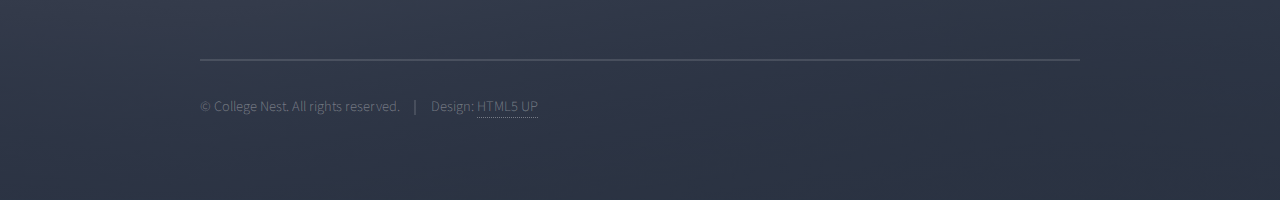
<file: studytips.html>
<!DOCTYPE HTML>
<!--
	Solid State by HTML5 UP
	html5up.net | @ajlkn
	Free for personal and commercial use under the CCA 3.0 license (html5up.net/license)
-->
<html>
	<head>
		<title>Study Tips & More</title>
		<meta charset="utf-8" />
		<meta name="viewport" content="width=device-width, initial-scale=1, user-scalable=no" />
		<link rel="stylesheet" href="assets/css/main.css" />
		<noscript><link rel="stylesheet" href="assets/css/noscript.css" /></noscript>
	</head>
	<body class="is-preload">

		<!-- Page Wrapper -->
			<div id="page-wrapper">

				<!-- Header -->
					<header id="header">
						<h1><a href="index.html">College Nest</a></h1>
						<nav>
							<a href="#menu">Menu</a>
						</nav>
					</header>

				<!-- Menu -->
					<nav id="menu">
						<div class="inner">
							<h2>Menu</h2>
							<ul class="links">
								<li><a href="index.html">Home</a></li>
								<li><a href="about.html">About</a></li>
								<li>
									<a href="resources.html">Resources</a>
									<ul class="sub-links">
										<li><a href="cc4year.html">Community College & 4-year</a></li>
										<li><a href= "grad.html">Graduate School & Professional School</a></li>
										<li><a href= "postgrad.html">Post-Graduate & Other</a></li>
										<li><a href= "studytips.html">Study Tips & More</a></li>
									</ul>
								</li>
							</ul>
							<a href="#" class="close">Close</a>
						</div>
					</nav>

				<!-- Wrapper -->
					<section id="wrapper">
						<header>
							<div class="inner">
								<h2>Study Tips & More</h2>
								<span class="image fit"><img src="images/studytools_canva.jpg" alt="" /></span>
							</div>
						</header>

						<!-- Content -->
							<div class="wrapper">
								<div class="inner">

									<h3 class="major">Study tools, tips, and more</h3>
									<p>Find a list below of study tools that you may find useful.</p>
									<li a href="https://www.khanacademy.org/">Khan Academy </li>
									<li a href="https://www.grammarly.com/">Grammarly</li>
									<li a href="https://quizlet.com/">Quizlet</li>
									<li a href="https://hemingwayapp.com/">Hemingway Editor</li>
									<li a href="https://learningcenter.unc.edu/tips-and-tools/">UNC Learning Center</li>
									<li a href="https://www.coursera.org/">Coursera</li>
									<li a href="https://www.acha.org/college-health-topics/">American College Health Association</li>
									<li a href="https://www.thedream.us/">TheDream.US</li>
									<li a href="https://pomofocus.io/">Pomodoro Timer</li>
									
										
										
								</div>
							</div>

					</section>

				<!-- Footer -->
					<section id="footer">
						<div class="inner">
							<h2 class="major">Stay Connected</h2>
							<ul class="contact">
								<li class="icon brands fa-instagram"><a href="https://www.instagram.com/college_nest">college_nest</a></li>
							</ul>
							<ul class="copyright">
								<li>&copy; College Nest. All rights reserved.</li><li>Design: <a href="http://html5up.net">HTML5 UP</a></li>
							</ul>
						</div>
					</section>

			</div>

		<!-- Scripts -->
			<script src="assets/js/jquery.min.js"></script>
			<script src="assets/js/jquery.scrollex.min.js"></script>
			<script src="assets/js/browser.min.js"></script>
			<script src="assets/js/breakpoints.min.js"></script>
			<script src="assets/js/util.js"></script>
			<script src="assets/js/main.js"></script>

	</body>
</html>
</file>
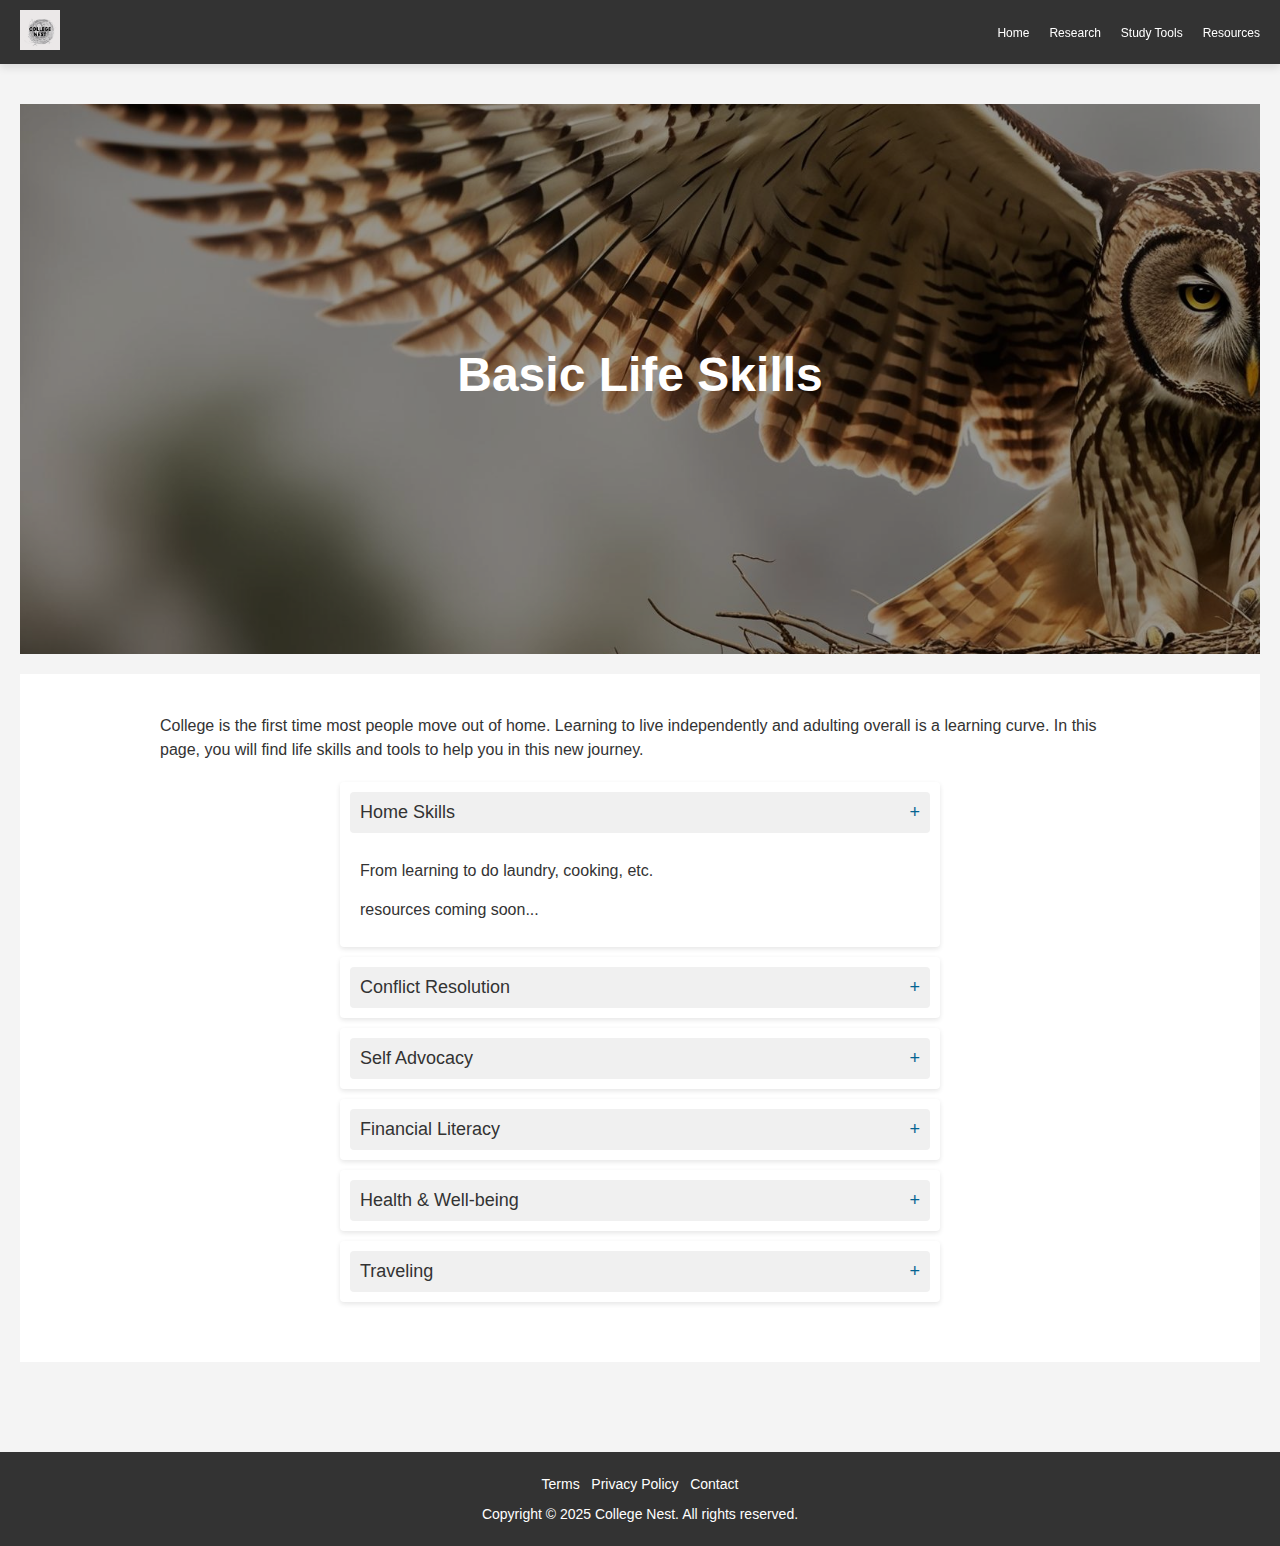
<file: html/bls.html>
<!DOCTYPE html>
<html lang="en">
<head>
    <meta charset="UTF-8">
    <meta name="viewport" content="width=device-width, initial-scale=1">
    <title>College Nest</title> 
    <link rel="stylesheet" href="../css/styles.css">
</head>
<body>

  
<!-- Navigation Bar-->
<header>
   <div class="logo">
    <img src="../images/collegenest_logo.png" alt="Logo" />
   </div>
   <nav class="navbar">
     <ul>
         <li><a href="https://isamunozorozco.github.io/college_nest/index.html">Home</a></li>
         <li><a href="../html/research.html">Research</a></li>
         <li><a href="../html/studytips.html">Study Tools</a></li>
         <li><a href="../html/resources.html">Resources</a></li>
     </ul>
   </nav>
</header>

<main>
  <!-- Header -->
    <section class="hero-section">
      <div class="hero-content">
        <h1>Basic Life Skills</h1>
      </div>
    </section>
    <!-- About Post-Grad Section-->
      <section class="about-section">
        <div class="container">
            <p>College is the first time most people move out of home. Learning to live independently and adulting overall is a learning curve. In this page, you will find life skills and tools to help you in this new journey.</p>

            <!--Accordion Menu-->
            <ul id="accordion">
                <li>
                    <label for="first">Home Skills<span>&#x2b;</span></label>
                    <input type="checkbox" name="accordion" id="first" checked>
                    <div class="content">
                        <br><p>From learning to do laundry, cooking, etc.</p>
                        <p>resources coming soon...</p>
                    </div>
                </li> 
                <li>
                    <label for="second">Conflict Resolution<span>&#x2b;</span></label>
                    <input type="checkbox" name="accordion" id="second">
                    <div class="content">
                        <br><p>Maintaining healthy relationships takes work. Whether we want it or not, conflicts will arise at some point. What we do when conflicts arise can either weaken or strengthen a relationship.</p>
                        <p><a href="https://www.crnhq.org/cr-kit/">Conflict Resolution Kit</a> | Conflict Resolution Network</p>
                        <p><a href="https://www.crnhq.org/12-skill-summary/">12 Skill Summary of Conflict Resolution Skills</a> | Conflict Resolution Network</p>
                    </div>
                </li>
                <li>
                    <label for="third">Self Advocacy<span>&#x2b;</span></label>
                    <input type="checkbox" name="accordion" id="third">
                    <div class="content">
                        <br><p>Self advocacy is vital in any life stage. It's the ability to effectively communicate your needs. This skill can be applied to any situtation, from making a doctor's appointment for the first time, scheduling meetings, asking for help in office hours, to contacting a residential advisor if you are having roommate issues.</p>
                        <p><a href="https://www.unh.edu/diversity-inclusion/student-accessibility/students/self-advocacy-guide">Self-Advocacy Guide</a> | University of New Hampshire</p>
                        <p><a href="https://www.ted.com/playlists/616/how_to_be_your_own_advocate"> How to be your own advocate</a> | TED Talk Playlist</p>
                    </div>
                </li>
                <li>
                    <label for="fourth">Financial Literacy<span>&#x2b;</span></label>
                    <input type="checkbox" name="accordion" id="fourth">
                    <div class="content">
                        <br><p>Money, money, money...you'll need to learn how to use it. It's fun to finally make your own money, but learning how to manage it can be challenging.</p>
                        <p><a href="https://www.nefe.org/initiatives/40-Money-Management-Tips.pdf">40 Money Management Tips Every College Student Should Know</a> | National Endowment for Financial Education</p>
                        <p><a href="https://college.harvard.edu/guides/financial-literacy">Financial Literacy Guide</a> | Harvard College</p>
                        <p><a href="https://www.khanacademy.org/college-careers-more/financial-literacy"> Financial Literacy Online Module</a> | Khan Academy</p>
                    </div>
                </li>
                <li>
                    <label for="fifth">Health & Well-being<span>&#x2b;</span></label>
                    <input type="checkbox" name="accordion" id="fifth">
                    <div class="content">
                        <br><p>Health and well-being goes beyond just mental and physical health. I like how the Well-being Collective at the University of Michigan breaks it down into the <a href="https://wellbeing.umich.edu/tools-resources/model-of-well-being/">Model of Well-being</a>. Here are a few resources:</p>
                        <h3>Stress Management</h3>
                        <p><a href="https://www.nimh.nih.gov/health/publications/so-stressed-out-fact-sheet"><i>I'm So Stressed Out! Fact Sheet</i></a> | National Institute of Mental Health</p>
                        <p><a href="https://www.cdc.gov/mental-health/living-with/index.html"><i>Managing Stress</i></a> | CDC</p>
                        <h3>Sleep Hygiene</h3>
                        <p><a href="https://www.health.harvard.edu/staying-healthy/sleep-hygiene-simple-practices-for-better-rest"><i>Sleep hygiene: simple practices for better rest</i></a> by Jessica Solodar | Harvard Health Publishing</p>
                        <h3>Mental Health</h3>
                        <p><b><i>If you or someone you know is in a life-threatenging situation, please call 911 or visit your nearest emergency room.</i></b></p>
                        <p><a href="https://www.nimh.nih.gov/health/topics/caring-for-your-mental-health"><i>Caring for Your Mental Health</i></a> | National Institute of Mental Health</p>
                        <p><a href="https://www.nimh.nih.gov/health/find-help"><i>Help for Mental Illnesses</i></a> | National Institute of Mental Health</p>
                        <p><a href="https://www.cdc.gov/emotional-well-being/improve-your-emotional-well-being/index.html"><i>Improve your emotional well-being</i></a> | CDC</p>
                        <h4>Mental Health Organizations and Online Resources</h4>
                        <p><a href="https://www.crisistextline.org/">Crisis Text Line</a></p>
                        <p><a href="https://www.nami.org/support-education/">National Alliance on Mental Illness (NAMI)</a></p>
                        <p><a href="https://www.nimh.nih.gov/">National Institute of Mental Health</a></p>
                        <p><a href="https://988lifeline.org/">988 Suicide and Crisis Lifeline</a></p>
                    </div>
                </li>
                <li>
                   <label for="sixth">Traveling<span>&#x2b;</span></label>
                    <input type="checkbox" name="accordion" id="sixth">
                    <div class="content"> 
                    <p>resources coming soon...</p>
                </li>
        </div>
      </section>
</main>

<!-- Footer-->
  <!-- footer code snippet adapted from https://w3schools.com-->
   <footer>
      <br><p> <a href="../html/terms_privacy.html">Terms</a> &nbsp; <a href="../html/terms_privacy.html"> Privacy Policy </a> &nbsp; <a href="https://www.instagram.com/college_nest/?igsh=OHQ4cDNiMjExZ3lh&utm_source=qr#"> Contact</a></p><br>
      <p>Copyright &copy; 2025 College Nest. All rights reserved.</p><br>
    </footer>
</body>
</html>
</file>
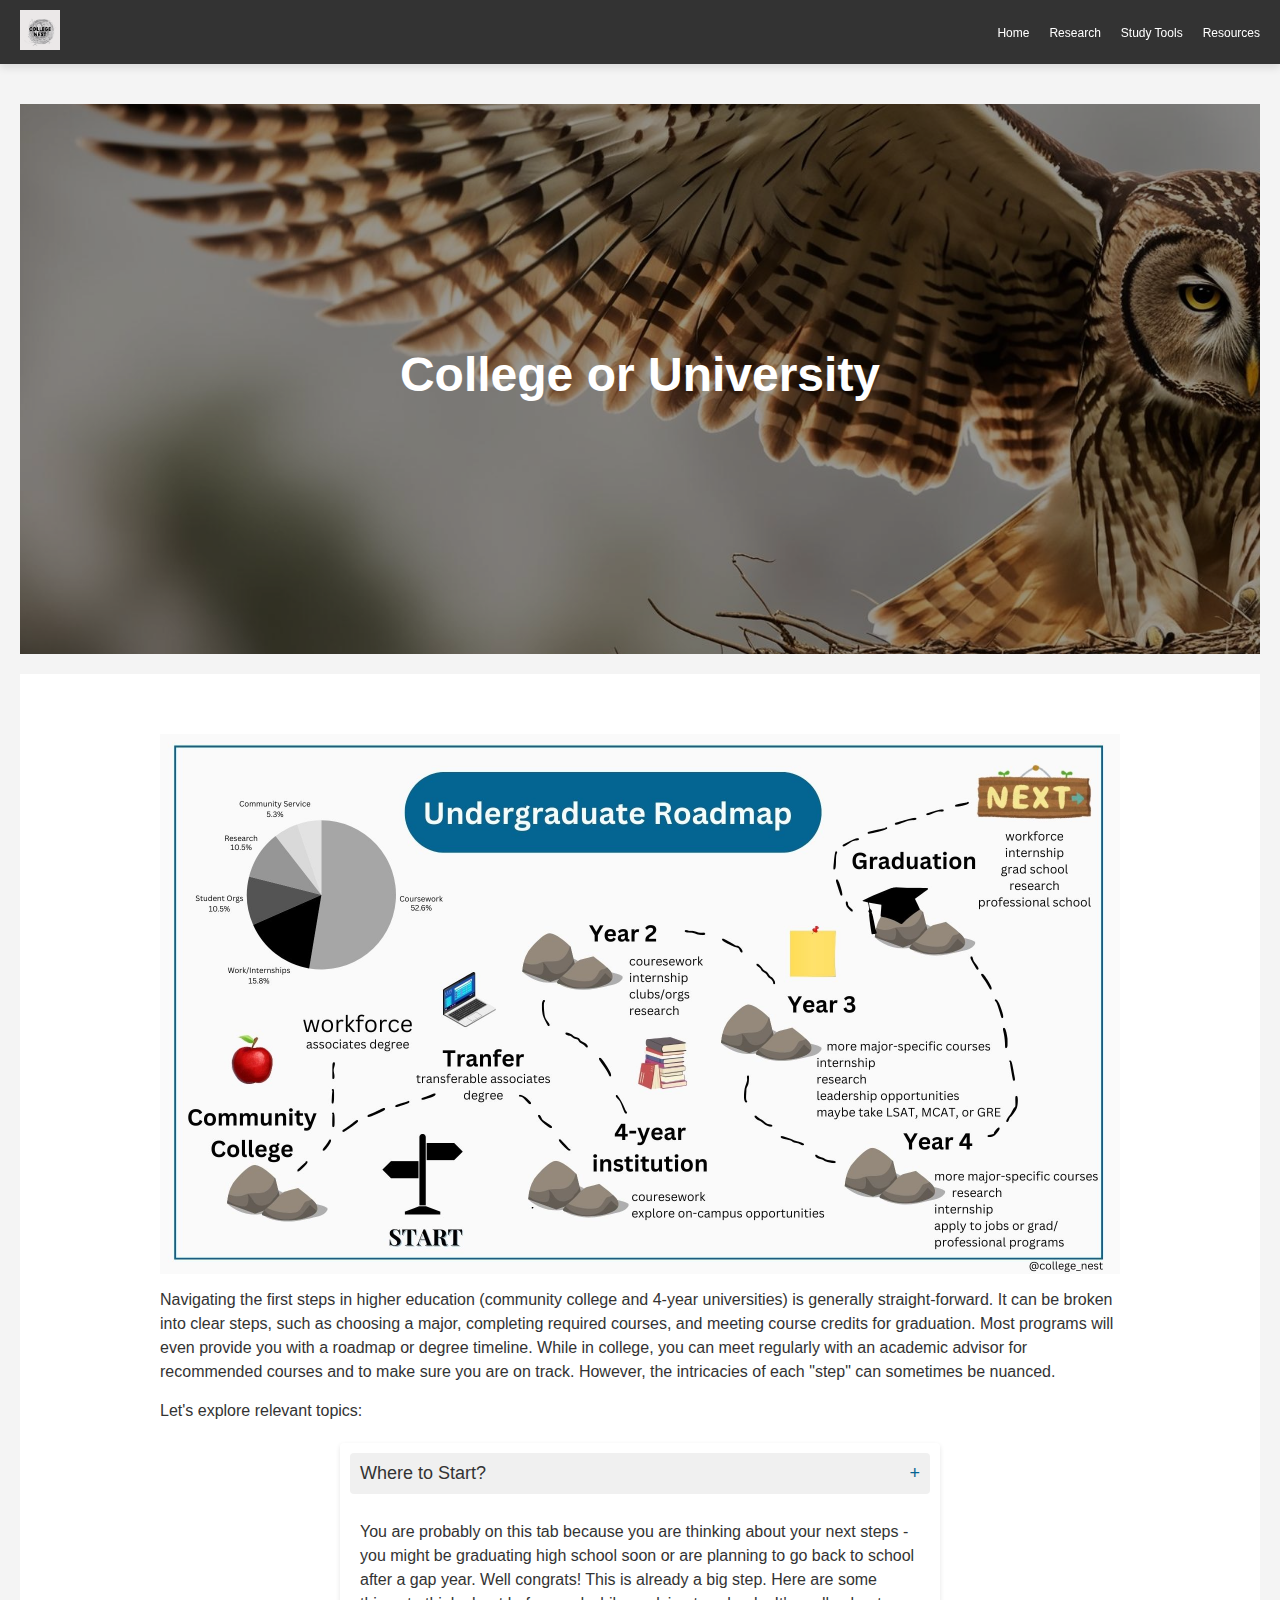
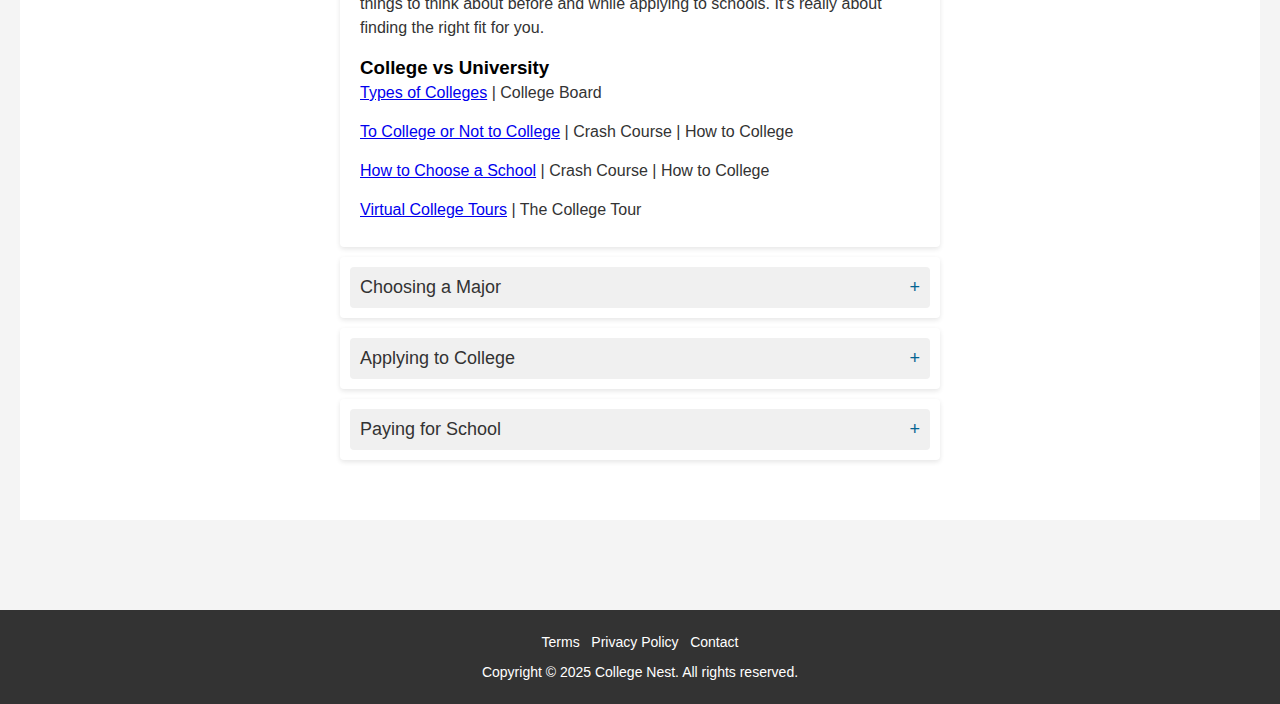
<file: html/college.html>
<!DOCTYPE html>
<html lang="en">
<head>
    <meta charset="UTF-8">
    <meta name="viewport" content="width=device-width, initial-scale=1">
    <title>College Nest</title> 
    <link rel="stylesheet" href="../css/styles.css">
</head>
<body>

  
<!-- Navigation Bar-->
<header>
   <div class="logo">
    <img src="../images/collegenest_logo.png" alt="Logo" />
   </div>
   <nav class="navbar">
     <ul>
         <li><a href="https://isamunozorozco.github.io/college_nest/index.html">Home</a></li>
         <li><a href="../html/research.html">Research</a></li>
         <li><a href="../html/studytips.html">Study Tools</a></li>
         <li><a href="../html/resources.html">Resources</a></li>
     </ul>
   </nav>
</header>

<main>
  <!-- Header -->
    <section class="hero-section">
      <div class="hero-content">
        <h1>College or University</h1>
      </div>
    </section>
    <!-- About College & Uni Section-->
      <section class="about-section">
        <div class="image-section">
            <img src="../images/undergrad_roadmap.jpg" class="image">
            <p class="caption"> Navigating the first steps in higher education (community college and 4-year universities) is generally straight-forward. It can be broken into clear steps, such as choosing a major, completing required courses, and meeting course credits for graduation. Most programs will even provide you with a roadmap or degree timeline. While in college, you can meet regularly with an academic advisor for recommended courses and to make sure you are on track. However, the intricacies of each "step" can sometimes be nuanced.</p>
            <p class="caption"> Let's explore relevant topics:</p>
        </div>
          
          <!--Accordion Menu-->
          <ul id="accordion">
            <li>
                <label for="first">Where to Start?<span>&#x2b;</span></label>
                <input type="checkbox" name="accordion" id="first" checked>
                <div class="content">
                    <br><p>You are probably on this tab because you are thinking about your next steps - you might be graduating high school soon or are planning to go back to school after a gap year. Well congrats! This is already a big step. Here are some things to think about before and while applying to schools. It's really about finding the right fit for you.</p>
                    <h3>College vs University</h3>
                    <p><a href="https://bigfuture.collegeboard.org/plan-for-college/find-your-fit/types-of-colleges">Types of Colleges</a> | College Board</p>
                    <p><a href="https://www.youtube.com/watch?v=iaDpfalKSxQ">To College or Not to College</a> | Crash Course | How to College</p>
                    <p><a href="https://www.youtube.com/watch?v=hYV5HqPKFS4">How to Choose a School</a> | Crash Course | How to College</p>
                    <p><a href="https://www.thecollegetour.com/">Virtual College Tours</a> | The College Tour</a></p>
                </div>
            </li>
            <li>
                <label for="second">Choosing a Major<span>&#x2b;</span></label>
                <input type="checkbox" name="accordion" id="second">
                <div class="content">
                    <br><p>A major is a discipline or field of study you choose to focus on. Most of your upper-division courses will focus on your major.</p>
                    <p><a href="https://bigfuture.collegeboard.org/explore-careers/majors">Choosing a Major</a> | College Board</p>
                    <p><a href="https://www.youtube.com/watch?v=eGR2Yf6yBRA">How to Choose a Major</a> | Crash Course | How to College</p>
                </div>
            </li>
            <li>
                <label for="third">Applying to College<span>&#x2b;</span></label>
                <input type="checkbox" name="accordion" id="third">
                <div class="content">
                    <br><p>Applying to colleges and universities takes months of preparation. Here are some tools to help you in the process:</p>
                    <p><a href="https://www.youtube.com/watch?v=158aX-gyHU4">How to Prepare for College</a> | Crash Course | How to College</p>
                    <p><a href="https://www.khanacademy.org/college-careers-more/college-admissions/get-started/introduction-ca/a/master-timeline-college-admissions">Example College Application Timeline</a> | Khan Academy</p>
                    <p><a href="https://www.youtube.com/watch?v=m_9S5cBNvTs">How to Apply to College</a> | Crash Course | How to College</p>
                </div>
            </li>
            <li>
                <label for="fourth">Paying for School<span>&#x2b;</span></label>
                <input type="checkbox" name="accordion" id="fourth">
                <div class="content">
                    <br><p>Paying for college can be a challenge, especially due to high tuition and fees, living expenses, and limited financial aid. With proper planning and resourcefulness, it is possible to cover some of these expenses through scholarships, grants, part-time jobs, and student loans.</p>
                    <p><a href="https://www.youtube.com/watch?v=L6cjyTaExCQ">How to Pay for College</a> | Crash Course | How to College</p>
                    <h3>Federal Financial Aid</h3>
                    <p><a href="https://studentaid.gov/">Federal Student Aid</a> | FAFSA</p>
                    <p><a href="https://finaid.org/">Finaid</a></p>
                    <h3>Scholarships</h3>
                    <p>There are tons of scholarships out there. Look into your local organizations, foundations, societies, etc.</p>
                    <p><a href="https://bold.org/scholarships/by-year/high-school/seniors/">Bold.org</a> - scholarship search for high school seniors</p>
                    <p><a href="https://www.careeronestop.org/Toolkit/Training/find-scholarships.aspx">careeronestop</a> - scholarship finder</p>
                    <p><a href="https://www.collegeraptor.com/scholarship/search">College Raptor</a> - scholarship search</p>
                    <p><a href="https://immigrantsrising.org/resource/list-of-scholarships-and-fellowships/">Immigrants Rising Scholarships and Fellowship Database</a></p>
                </div>
            </li>
          </ul>
        </div>
      </section>
</main>

<!-- Footer-->
  <!-- footer code snippet adapted from https://w3schools.com-->
   <footer>
      <br><p> <a href="../html/terms_privacy.html">Terms</a> &nbsp; <a href="../html/terms_privacy.html"> Privacy Policy </a> &nbsp; <a href="https://www.instagram.com/college_nest/?igsh=OHQ4cDNiMjExZ3lh&utm_source=qr#"> Contact</a></p><br>
      <p>Copyright &copy; 2025 College Nest. All rights reserved.</p><br>
    </footer>
</body>
</html>
</file>
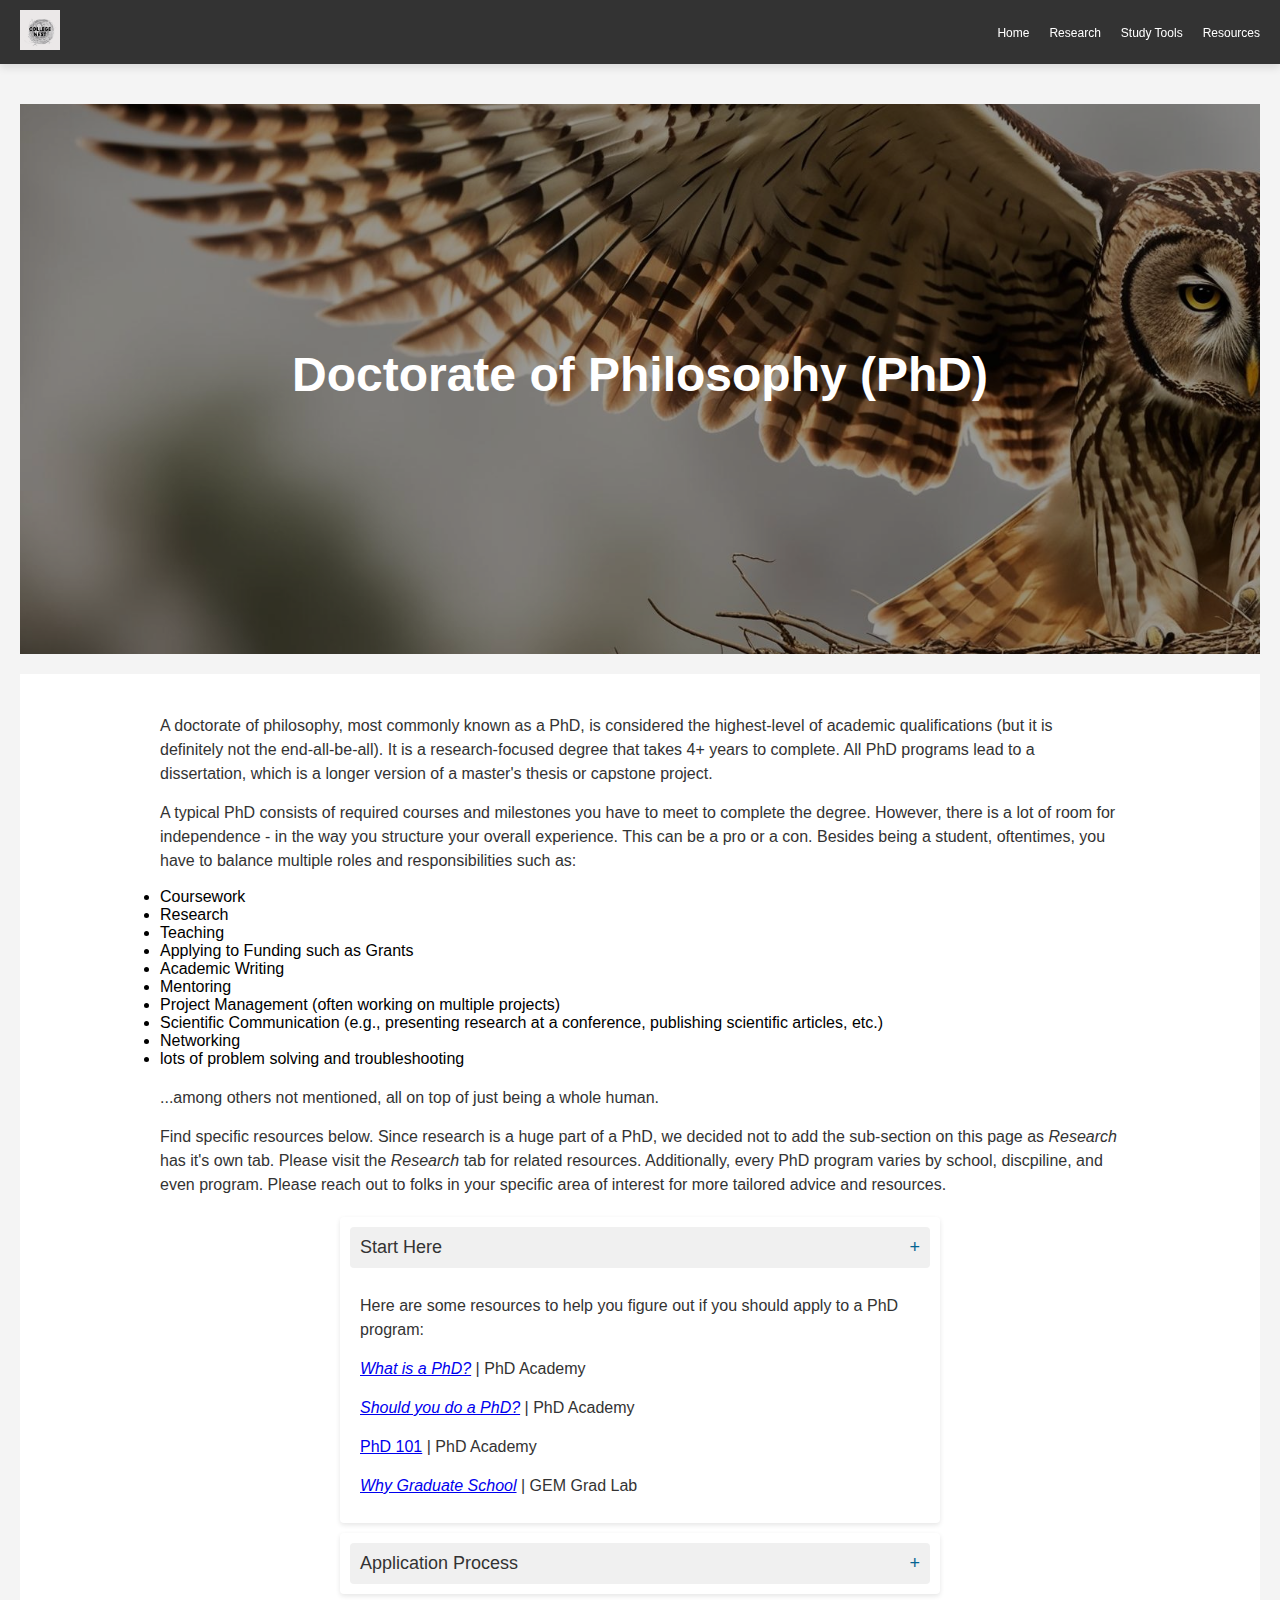
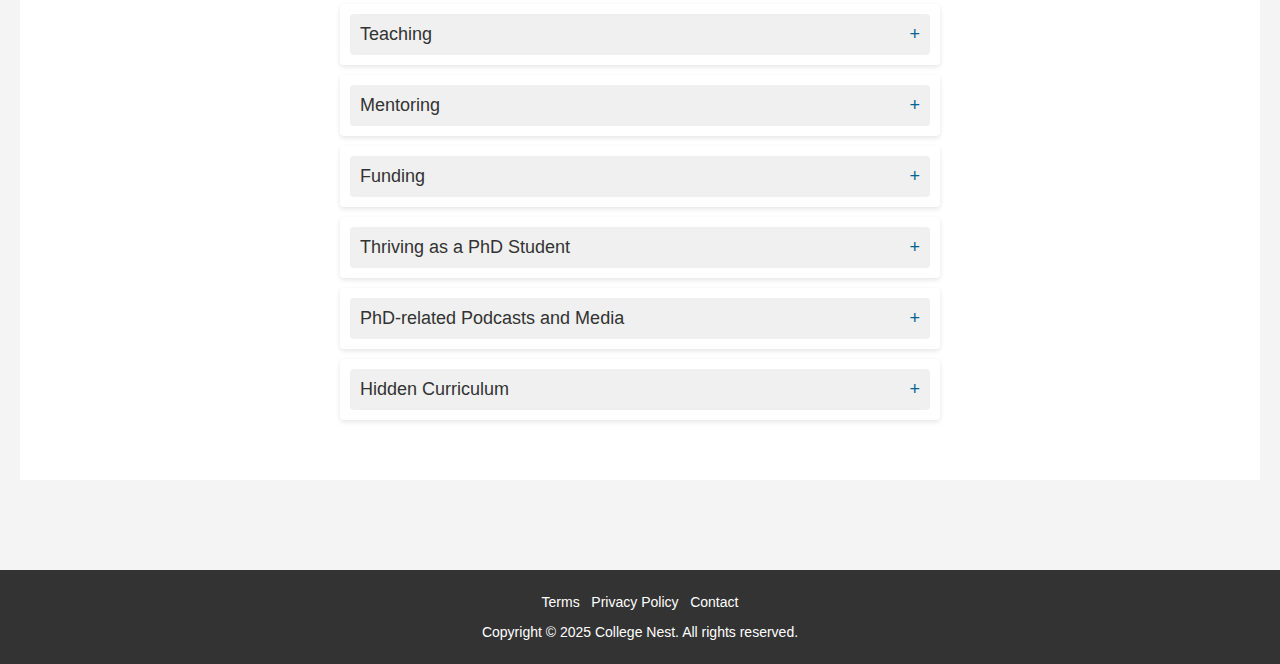
<file: html/grad-school.html>
<!DOCTYPE html>
<html lang="en">
<head>
    <meta charset="UTF-8">
    <meta name="viewport" content="width=device-width, initial-scale=1">
    <title>College Nest</title> 
    <link rel="stylesheet" href="../css/styles.css">
</head>
<body>

<!-- Navigation Bar-->
<header>
   <div class="logo">
    <img src="../images/collegenest_logo.png" alt="Logo" />
   </div>
   <nav class="navbar">
     <ul>
         <li><a href="https://isamunozorozco.github.io/college_nest/index.html">Home</a></li>
         <li><a href="../html/research.html">Research</a></li>
         <li><a href="../html/studytips.html">Study Tools</a></li>
         <li><a href="../html/resources.html">Resources</a></li>
     </ul>
   </nav>
</header>


<main>
    <!-- Header -->
    <section class="hero-section">
      <div class="hero-content">
        <h1>Doctorate of Philosophy (PhD)</h1>
      </div>
    </section>
    
    <!-- About PhD Section -->
    <section class="about-section">
      <div class="container">
        <p>A doctorate of philosophy, most commonly known as a PhD, is considered the highest-level of academic qualifications (but it is definitely not the end-all-be-all). It is a research-focused degree that takes 4+ years to complete. All PhD programs lead to a dissertation, which is a longer version of a master's thesis or capstone project. </p>
        <p>A typical PhD consists of required courses and milestones you have to meet to complete the degree. However, there is a lot of room for independence - in the way you structure your overall experience. This can be a pro or a con. Besides being a student, oftentimes, you have to balance multiple roles and responsibilities such as:</p>
        <li>Coursework</li>
        <li>Research</li>
        <li>Teaching</li>
        <li>Applying to Funding such as Grants</li>
        <li>Academic Writing</li>
        <li>Mentoring</li>
        <li>Project Management (often working on multiple projects)</li>
        <li>Scientific Communication (e.g., presenting research at a conference, publishing scientific articles, etc.)</li>
        <li>Networking</li>
        <li>lots of problem solving and troubleshooting</li>
        <br><p>...among others not mentioned, all on top of just being a whole human.</p>
        <p>Find specific resources below. Since research is a huge part of a PhD, we decided not to add the sub-section on this page as <i>Research</i> has it's own tab. Please visit the <i>Research</i> tab for related resources. Additionally, every PhD program varies by school, discpiline, and even program. Please reach out to folks in your specific area of interest for more tailored advice and resources.</p>

        <!--Accordion Menu-->
        <ul id="accordion">
            <li>
                <label for="first_phd">Start Here<span>&#x2b;</span></label>
                <input type="checkbox" name="accordion" id="first_phd" checked>
                <div class="content">
                    <br><p>Here are some resources to help you figure out if you should apply to a PhD program:</p>
                    <p><a href="https://phd.academy/blog/what-is-a-phd/"><i>What is a PhD?</i></a> | PhD Academy</p>
                    <p><a href="https://phd.academy/blog/should-you-do-a-phd/"><i>Should you do a PhD?</i></a> | PhD Academy</p>
                    <p><a href="https://phd.academy/blog/">PhD 101</a> | PhD Academy</p>
                    <p><a href="https://www.gemfellowship.org/wp-content/uploads/2021/04/GEM-Why-Graduate-School.pdf"><i>Why Graduate School</i></a> | GEM Grad Lab</p>
                </div>
            </li>
             <li>
                <label for="second_phd">Application Process<span>&#x2b;</span></label>
                <input type="checkbox" name="accordion" id="second_phd">
                <div class="content">
                    <br><p>Here are some resources to help you during the application process:</p>
                    <h4>The Application</h4>
                    <p><a href="https://www.gemfellowship.org/wp-content/uploads/2021/04/GEM-How-to-Apply-to-Graduate-School.pdf"><i>How to Apply to Graduate School</i></a> | GEM Grad Lab</p>
                    <p><a href="https://students-residents.aamc.org/applying-phd-programs/phd-programs-biomedical-science">Tools for PhD Applicants</a> | AAMC</p>
                    <p><a href="https://www.myprivatephd.com/blog/category/phd-application/">PhD Application</a> | My Private PhD</p>
                    <h4>Contacting Potential PhD Mentors/Supervisors</h4>
                    <p><a href="https://www.findaphd.com/guides/contacting-phd-supervisors"><i>How to Write an Email to a PhD Supervisor and What to Ask Them</i></a> | Find a PhD</p>
                    <p><a href="https://psychology.columbia.edu/content/psychology-phd-podcast/sample-letters-potential-advisors"><i>Sample Letters to Potential Advisors</i></a> | Columbia University Department of Psychology</p>
                    <p><a href="https://www.youtube.com/watch?v=ayUiHXo44lY">Choosing Your PhD Advisor: Everything Explained</a> | Andrew Akbashev YouTube Channel</p>
                    <h4>Interview Process</h4>
                    <p><a href="https://www.findaphd.com/guides/phd-interview-questions"><i>PhD Interview Questions and Answers</i></a> | Find A PhD</p>
                    <p><a href="https://www.youtube.com/watch?v=gxjFeKocLX4">PhD Interview: Questions, Answers & Explanation</a> | Andrew Akbashev YouTube Channel</p>
                </div>
            </li>
            <li>
                <label for="third_phd">Teaching<span>&#x2b;</span></label>
                <input type="checkbox" name="accordion" id="third_phd">
                <div class="content">
                    <br><p>Teaching may be a required responsibility in some PhD programs, while in others, it remains optional. Regardless, if you plan to stay in academia, teaching at least once is a great opportunity to develop skills or figure out if you even want to teach as part of your career.</p>
                    <h4>What to expect as a Graduate Instructor</h4>
                    <p><a href="https://www.findaphd.com/guides/teaching-as-a-phd-student"><i>Teaching as a PhD Student</i></a> | Find a PhD</p>
                    <h4>Teaching Tools</h4>
                    <p><a href="https://crlt.umich.edu/resources">Center for Research or Learning and Teaching</a> | University of Michigan</p>
                    <p><a href="https://teaching.cornell.edu/">Center for Teaching Innovation</a> | Cornell University</p>
                    <p><a href="https://cndls.georgetown.edu/resources/">Center for New Designs in Learning and Scholarship</a> | Georgetown University</p>
                    <p><a href="https://cetli.upenn.edu/">Center for Excellence in Learning, Teaching, and Innovation</a> | University of Pennsylvania</p>
                    <p><a href="https://www.washington.edu/doit/sites/default/files/atoms/files/Universal%20Design%20in%20Higher%20Education_Promising%20Practices_0.pdf">Universal Design in Higher Education</a></p>
                </div>
            </li>
            <li>
                <label for="fourth_phd">Mentoring<span>&#x2b;</span></label>
                <input type="checkbox" name="accordion" id="fourth_phd">
                <div class="content">
                    <br><p>In grad school and life, you will be mentored, and at some point, you will also have the opportunity to mentor others. Navigating both roles, as a mentee and as a mentor, can be challenging. Here are some resources to help:</p>
                    <p><a href="https://nap.nationalacademies.org/resource/25568/interactive/mentorship-defined.html">Mentorship Defined</a> | National Academies in Sciences, Engineering, and Medicine</p>
                    <p><a href="https://rackham.umich.edu/wp-content/uploads/2024/11/student-mentoring-handbook-2024.pdf">Graduate Student Mentoring Guide: A Guide for Students</a> | University of Michigan Rackham Graduate School</p>
                    <p><a href="https://equitygraded.org/resource/4399047/">Equity-Minded Mentoring Toolkit</a></p>
                    <p><a href="https://www.nature.com/articles/447791a">Nature's guide for mentors</a></p>
                    <p><a href="https://nap.nationalacademies.org/catalog/25568/the-science-of-effective-mentorship-in-stemm"><i>The Science of Effective Mentorship in STEMM</i></a> by National Academies of Sciences, Engineering, and Medicine</p>
                    <h3>Mentor-Mentee Relationship</h3>
                    <p>Probably the most important relationship during your PhD is the one with your mentor. Like any relationship, it is a two-way street, so what you put into the relationship is what you get out of it.</p>
                    <p><a href="https://learn.library.wisc.edu/gradstudent-advisors/#/lessons/121b-optxLcUiPI_91gYEJG-8nYkndCW">A Graduate Guide to working with Faculty Advisors</a> | UW-Madison</p>
                    <p>Masters, K. S., & Kreeger, P. K. (2017). Ten simple rules for developing a mentor–mentee expectations document. <i>PLOS Computational Biology</i>, <i>13</i>(9). <a href="https://doi.org/10.1371/journal.pcbi.1005709">https://doi.org/10.1371/journal.pcbi.1005709</a></p>
                    <h3>Mentoring Undergraduates or Students</h3>
                    <p><a href="https://www.pathwaystoscience.org/manual.aspx?sort=2&subsort=16#pagetop"><i>Working with undergraduate mentees</i></a> | Pathways to Science</p>
                </div>
            </li>
            <li>
                <label for="fifth_phd">Funding<span>&#x2b;</span></label>
                <input type="checkbox" name="accordion" id="fifth_phd">
                <div class="content">
                    <br><p>Typically, PhD programs are fully-funded (tuition coverd + stipend) with the caveat of teaching or being a research assistant on a specific project. Even though a PhD is fully-funded, applying for funding can give you research autonomy and help you in your career trajectory (e.g., applying for larger grants).</p> 
                    <p><a href="https://admit-lab.medium.com/how-to-fund-your-phd-in-the-u-s-the-admit-lab-a08ad2164249"><i>Are All PhD Programs Fully Funded? Facts You Need to Know</i></a> by Dr. Philippe Barr</p>
                    <p><a href="https://www.gemfellowship.org/wp-content/uploads/2021/04/GEM-How-to-Fund-Graduate-School.pdf"><i>How to Fund Graduate School</i></a> | GEM Grad Lab</p>
                    <p>Check the <i>Research</i> and <i>Resources</i> pages.</p>
                </div>
            </li>
            <li>
                <label for="sixth_phd">Thriving as a PhD Student<span>&#x2b;</span></label>
                <input type="checkbox" name="accordion" id="sixth_phd">
                <div class="content">
                    <br><p>Doing a PhD is hard. There are so many moving pieces. Finding work-life balance can be a challenge, but you are not alone.</p>
                    <p><a href="https://www.med.upenn.edu/shorterlab/Papers/embor201215a.pdf"><i>PhD Survival Guide</i></a></p>
                    <p><a href="https://dl.acm.org/doi/pdf/10.1145/1373576.1373578"><i>How to Succeed in Graduate School: A Guide for Students and Advisors</i></a> by Marie des Jardins</p>
                    <p><a href="https://equitygraded.org/resources/">Equity in Graduate Education Resource Center</a></p>
                    <p><a href="https://tressacademic.com/resources/">PhD Resources</a> | Tress Academic</p>
                    <h4>Well-being</h4>
                    <p><a href="https://equitygraded.org/wp-content/uploads/2022/04/Resources-for-Wellbeing.pdf">Resources for supporting Grad Students Well-being</a> | Inclusive Graduate Education Network (iGEN)</p>
                    <p><a href="https://www.youtube.com/watch?v=9zfGcRGqN_c"><i>How to How to Survive & Thrive in Academia: Finding Work-Life Balance</i></a> | Andrew Akbashev YouTube Channel</p>
                    <p><a href="https://rackham.umich.edu/rackham-life/gradwell-podcast/">GradWell Podcast</a></p>
                </div>
            </li>
            <li>
                <label for="seventh_phd">PhD-related Podcasts and Media<span>&#x2b;</span></label>
                <input type="checkbox" name="accordion" id="seventh_phd">
                <div class="content">
                    <br><h3>Podcasts</h3>
                    <p><a href="https://www.blkingradschool.com/podcast">Blk + Grad School</a></p>
                    <p><a href="https://www.deargradstudent.com/">Dear Grad Student</a></p>
                    <p><a href="https://gradschoolfemtoring.com/podcast/">Grad School Femtoring</a></p>
                    <p><a href="https://hellophd.com/">Hello PhD</a></p>
                    <p>Stupid Genius w/ Emily and Mollie</p>
                    <p><a href="https://thephdliferaft.com/podcast/">The PhD Life Raft</a></p>
                    <h3>Instagram Accounts</h3>
                    <p>@gradconmigo</p>
                    <p>@latinagradguide</p>
                    <p>@phdanahita</p>
                    <p>@phdliferaft</p>
                    <p>@nicki.teach.research</p>
                    <p>@stupidgenius_pod</p>
                    <h3>YouTube Channels</h3>
                    <p><a href="https://www.youtube.com/@ProfessorCaseyFiesler/videos">Professor Casey Fiesler</a></p>
                    <p><a href="https://www.youtube.com/@GradCoach">GradCoach</a></p>
                    <p><a href="https://www.youtube.com/@NIHOITE/videos">NIH Office of Intramural Training and Education (OITE)</a></p>
                </div>
            </li>
            <li>
                <label for="eigth_phd">Hidden Curriculum<span>&#x2b;</span></label>
                <input type="checkbox" name="accordion" id="eigth_phd">
                <div class="content">
                    <br><p>The unspoken and unwritten but expected "rules" of academia.</p>
                    <p><a href="https://www.linkedin.com/pulse/phd-admissions-advice-demystifying-hidden-curriculum-casey-fiesler/"><i>PhD Admissions Advice (demystifying the hidden curriculum)</i></a> by Dr. Casey Fiesler</p>
                    <p><a href="https://gsc.upenn.edu/uncovering-hidden-curriculum"><i>Uncovering the Hidden Curriculum as a Graduate Student at Penn</i></a></p>
                    <p><a href="https://www.linkedin.com/pulse/unveiling-hidden-curriculum-1-what-do-phd-programs-look-azra-ismail/"><i>Unveiling the Hidden Curriculum #1 - What do PhD programs look for?</i></a> by Dr. Azra Ismail</p>
                    <p>Hopkins, M. J., Moore, B. N., Jeffery, J. L., & Young, A. S. (2024). Demystifying the “hidden curriculum” for minoritized graduate students. <i>ELife</i>, 13.<a href="https://elifesciences.org/articles/94422"> https://doi.org/10.7554/elife.94422</a></p>
                </div>
            </li>
        </ul>
      </ul>
      </div>
    </section>

</main>

<!-- Footer-->
  <!-- footer code snippet adapted from https://w3schools.com-->
   <footer>
      <br><p> <a href="../html/terms_privacy.html">Terms</a> &nbsp; <a href="../html/terms_privacy.html"> Privacy Policy </a> &nbsp; <a href="https://www.instagram.com/college_nest/?igsh=OHQ4cDNiMjExZ3lh&utm_source=qr#"> Contact</a></p><br>
      <p>Copyright &copy; 2025 College Nest. All rights reserved.</p><br>
    </footer>
</body>
</html>

</body>
</html>
</file>
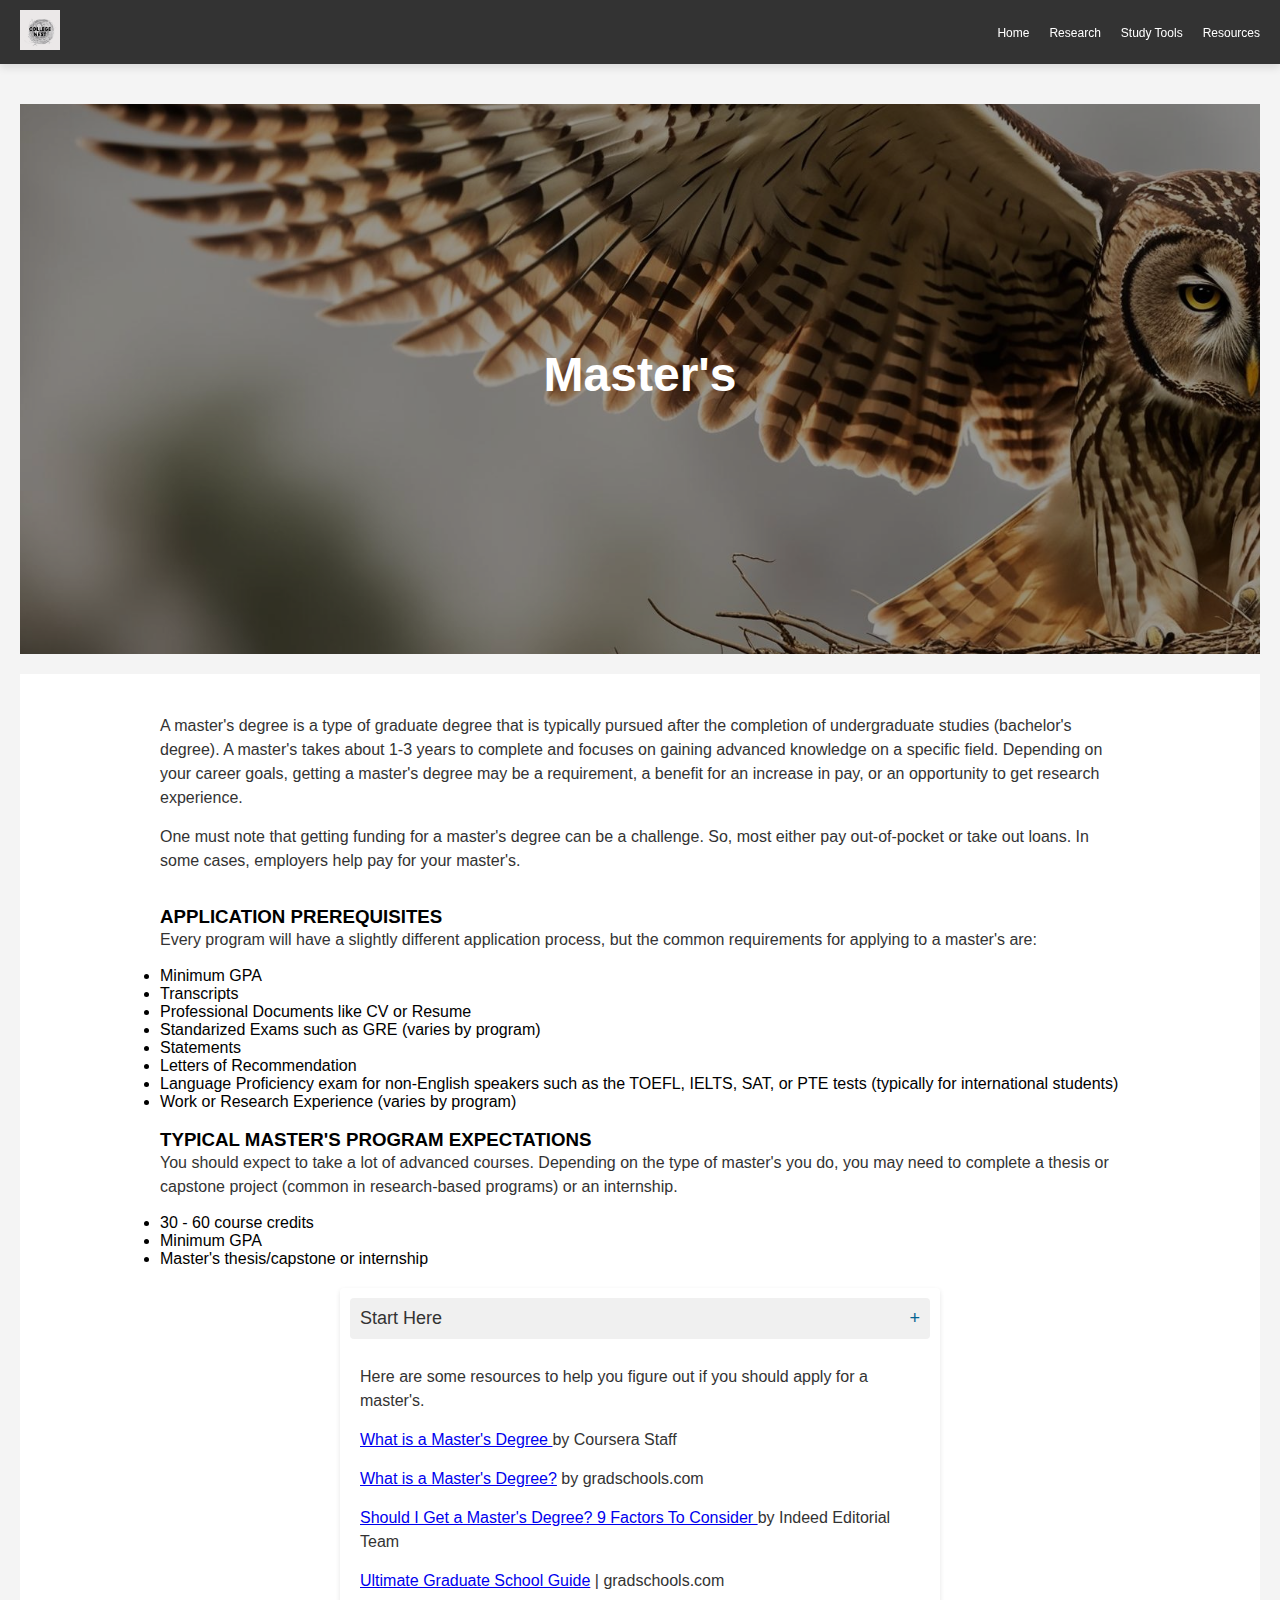
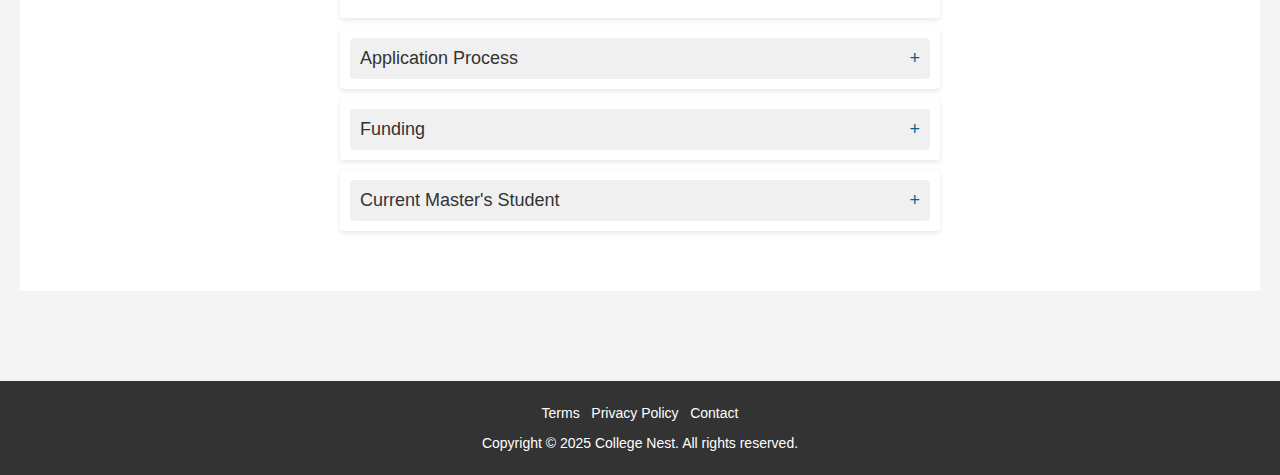
<file: html/masters.html>
<!DOCTYPE html>
<html lang="en">
<head>
    <meta charset="UTF-8">
    <meta name="viewport" content="width=device-width, initial-scale=1">
    <title>College Nest</title> 
    <link rel="stylesheet" href="../css/styles.css">
</head>
<body>

  
<!-- Navigation Bar-->
<header>
   <div class="logo">
    <img src="../images/collegenest_logo.png" alt="Logo" />
   </div>
   <nav class="navbar">
     <ul>
         <li><a href="https://isamunozorozco.github.io/college_nest/index.html">Home</a></li>
         <li><a href="../html/research.html">Research</a></li>
         <li><a href="../html/studytips.html">Study Tools</a></li>
         <li><a href="../html/resources.html">Resources</a></li>
     </ul>
   </nav>
</header>

<main>
  <!-- Header -->
    <section class="hero-section">
      <div class="hero-content">
        <h1>Master's</h1>
      </div>
    </section>
    <!-- About Post-Grad Section-->
      <section class="about-section">
        <div class="container">
            <p>A master's degree is a type of graduate degree that is typically pursued after the completion of undergraduate studies (bachelor's degree). A master's takes about 1-3 years to complete and focuses on gaining advanced knowledge on a specific field. Depending on your career goals, getting a master's degree may be a requirement, a benefit for an increase in pay, or an opportunity to get research experience.</p>
            <p>One must note that getting funding for a master's degree can be a challenge. So, most either pay out-of-pocket or take out loans. In some cases, employers help pay for your master's.</p>
            <br><h3>APPLICATION PREREQUISITES</h3>
            <p>Every program will have a slightly different application process, but the common requirements for applying to a master's are:</p>
            <li>Minimum GPA</li>
            <li>Transcripts</li>
            <li>Professional Documents like CV or Resume</li>
            <li>Standarized Exams such as GRE (varies by program)</li>
            <li>Statements</li>
            <li>Letters of Recommendation</li>
            <li>Language Proficiency exam for non-English speakers such as the TOEFL, IELTS, SAT, or PTE tests (typically for international students)</li>
            <li>Work or Research Experience (varies by program)</li>
            <br><h3>TYPICAL MASTER'S PROGRAM EXPECTATIONS</h3>
            <p>You should expect to take a lot of advanced courses. Depending on the type of master's you do, you may need to complete a thesis or capstone project (common in research-based programs) or an internship.</p>
            <li>30 - 60 course credits</li>
            <li>Minimum GPA</li>
            <li>Master's thesis/capstone or internship</li>


          <!--Accordion Menu-->
          <ul id="accordion">
            <li>
                <label for="first">Start Here<span>&#x2b;</span></label>
                <input type="checkbox" name="accordion" id="first" checked>
                <div class="content">
                    <br><p>Here are some resources to help you figure out if you should apply for a master's.</p>
                    <p><a href="https://www.coursera.org/articles/masters-degree">What is a Master's Degree </a> by Coursera Staff</p>
                    <p><a href="https://www.gradschools.com/masters">What is a Master's Degree?</a> by gradschools.com</p>
                    <p><a href="https://www.indeed.com/career-advice/career-development/should-i-get-a-master's-degree">Should I Get a Master's Degree? 9 Factors To Consider </a> by Indeed Editorial Team</p>
                    <p><a href="https://www.gradschools.com/">Ultimate Graduate School Guide</a> | gradschools.com</p>
                </div>
            </li>
            <li>
                <label for="second">Application Process<span>&#x2b;</span></label>
                <input type="checkbox" name="accordion" id="second">
                <div class="content">
                    <br><p>So you have decided to apply. Here are some resources to help you with the application process.</p>
                    <p><a href="https://careercenter.umich.edu/content/other-graduate-programs">Applying to Grad School </a> by University of Michigan Career Center</p>
                    <p><a href=https://www.thegradcafe.com/>THE GRADCAFE</a> | grad school admission results</p>
                </div>
            </li>
            <li>
                <label for="third">Funding<span>&#x2b;</span></label>
                <input type="checkbox" name="accordion" id="third">
                <div class="content">
                    <br><p>There are less funding opportunities for master's programs, but here are some that we were able to find:</p>
                    <p><a href="https://grad.ucla.edu/funding/#/">UCLA GRAPES - Grad Funding Database</a></p>
                    <p><a href="https://research.jhu.edu/rdt/funding-opportunities/">Research Funding Opportunities</a> | John Hopkins University</p>
                    <p>Check the <i>Research</i> page and the <i>Resources</i> page for more funding opportunities.</p>
                </div>
            </li>
            <li>
                <label for="fourth">Current Master's Student<span>&#x2b;</span></label>
                <input type="checkbox" name="accordion" id="fourth">
                <div class="content">
                    <br><p>Resources for how to make the most of your master's program experience.</p>
                    <p>resources coming soon...</p>
                </div>
            </li>
        </div>
      </section>
</main>

<!-- Footer-->
  <!-- footer code snippet adapted from https://w3schools.com-->
   <footer>
      <br><p> <a href="../html/terms_privacy.html">Terms</a> &nbsp; <a href="../html/terms_privacy.html"> Privacy Policy </a> &nbsp; <a href="https://www.instagram.com/college_nest/?igsh=OHQ4cDNiMjExZ3lh&utm_source=qr#"> Contact</a></p><br>
      <p>Copyright &copy; 2025 College Nest. All rights reserved.</p><br>
    </footer>
</body>
</html>
</file>
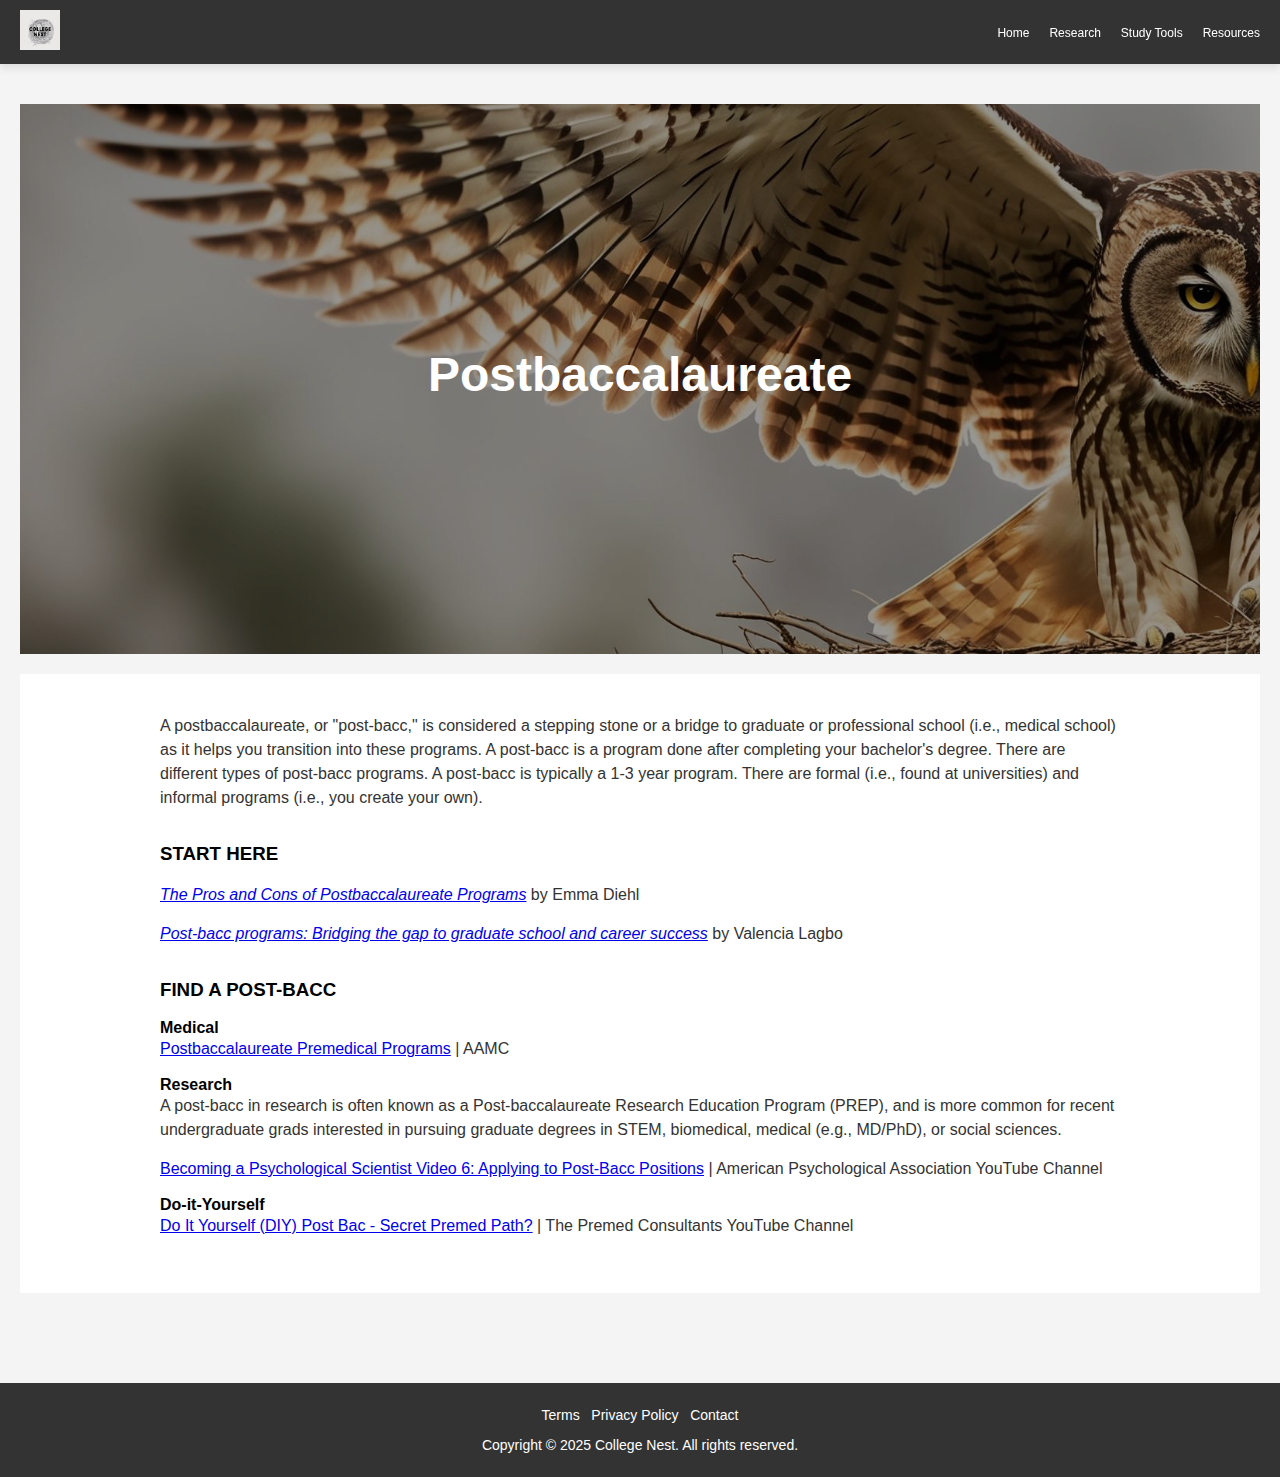
<file: html/postbacc.html>
<!DOCTYPE html>
<html lang="en">
<head>
    <meta charset="UTF-8">
    <meta name="viewport" content="width=device-width, initial-scale=1">
    <title>College Nest</title> 
    <link rel="stylesheet" href="../css/styles.css">
</head>
<body>

  
<!-- Navigation Bar-->
<header>
   <div class="logo">
    <img src="../images/collegenest_logo.png" alt="Logo" />
   </div>
   <nav class="navbar">
     <ul>
         <li><a href="https://isamunozorozco.github.io/college_nest/index.html">Home</a></li>
         <li><a href="../html/research.html">Research</a></li>
         <li><a href="../html/studytips.html">Study Tools</a></li>
         <li><a href="../html/resources.html">Resources</a></li>
     </ul>
   </nav>
</header>

<main>
  <!-- Header -->
    <section class="hero-section">
      <div class="hero-content">
        <h1>Postbaccalaureate</h1>
      </div>
    </section>
    <!-- About Post-Grad Section-->
      <section class="about-section">
        <div class="container">
            <p>A postbaccalaureate, or "post-bacc," is considered a stepping stone or a bridge to graduate or professional school (i.e., medical school) as it helps you transition into these programs. A post-bacc is a program done after completing your bachelor's degree. There are different types of post-bacc programs. A post-bacc is typically a 1-3 year program. There are formal (i.e., found at universities) and informal programs (i.e., you create your own).</p>
            <br><h3>START HERE</h3><br>
            <p><a href="https://www.sofi.com/learn/content/postbaccalaureate-degree/#:~:text=Postbaccalaureate%20programs%20are%20second%2Ddegree,education%2C%20such%20as%20medical%20school."><i>The Pros and Cons of Postbaccalaureate Programs</i></a> by Emma Diehl</p>
            <p><a href="https://www.apa.org/ed/precollege/psn/2025/02/post-baccalaureate-programs"><i>Post-bacc programs: Bridging the gap to graduate school and career success</i></a> by Valencia Lagbo</p>
            <br><h3>FIND A POST-BACC</h3><br>
            <h4>Medical</h4>
            <p><a href="https://mec.aamc.org/postbac/#/index">Postbaccalaureate Premedical Programs</a> | AAMC</p>
            <h4>Research</h4>
            <p>A post-bacc in research is often known as a Post-baccalaureate Research Education Program (PREP), and is more common for recent undergraduate grads interested in pursuing graduate degrees in STEM, biomedical, medical (e.g., MD/PhD), or social sciences.</p>
            <p><a href="https://www.youtube.com/watch?v=gq51hB8c2bo">Becoming a Psychological Scientist Video 6: Applying to Post-Bacc Positions</a> | American Psychological Association YouTube Channel</p>
            <h4>Do-it-Yourself</h4>
            <p><a href="https://www.youtube.com/watch?v=Bq3TjsVVzzs">Do It Yourself (DIY) Post Bac - Secret Premed Path?</a> | The Premed Consultants YouTube Channel</p>
        </div>
      </section>
</main>

<!-- Footer-->
  <!-- footer code snippet adapted from https://w3schools.com-->
   <footer>
      <br><p> <a href="../html/terms_privacy.html">Terms</a> &nbsp; <a href="../html/terms_privacy.html"> Privacy Policy </a> &nbsp; <a href="https://www.instagram.com/college_nest/?igsh=OHQ4cDNiMjExZ3lh&utm_source=qr#"> Contact</a></p><br>
      <p>Copyright &copy; 2025 College Nest. All rights reserved.</p><br>
    </footer>
</body>
</html>
</file>
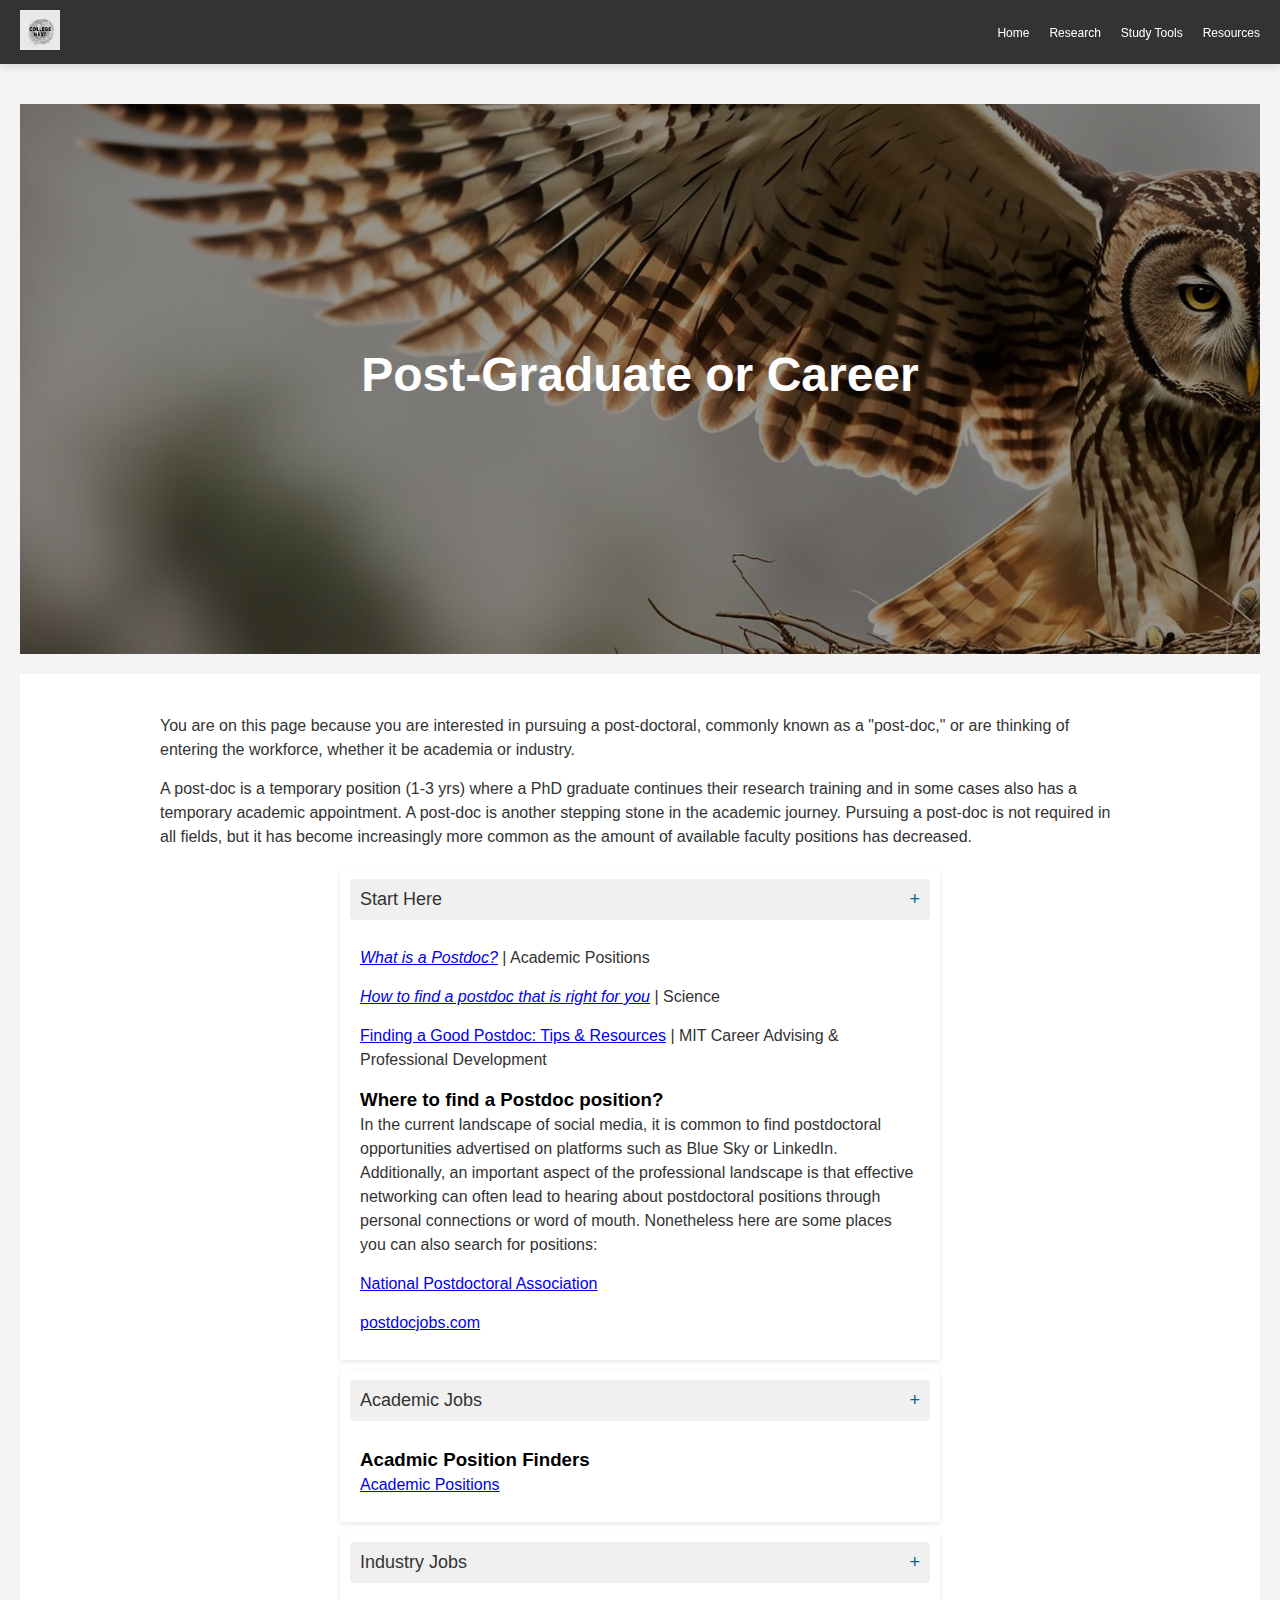
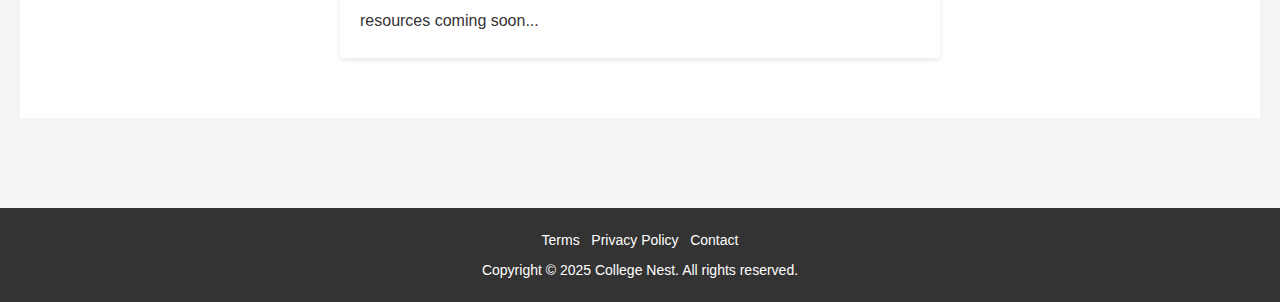
<file: html/postgrad.html>
<!DOCTYPE html>
<html lang="en">
<head>
    <meta charset="UTF-8">
    <meta name="viewport" content="width=device-width, initial-scale=1">
    <title>College Nest</title> 
    <link rel="stylesheet" href="../css/styles.css">
</head>
<body>

  
<!-- Navigation Bar-->
<header>
   <div class="logo">
    <img src="../images/collegenest_logo.png" alt="Logo" />
   </div>
   <nav class="navbar">
     <ul>
         <li><a href="https://isamunozorozco.github.io/college_nest/index.html">Home</a></li>
         <li><a href="../html/research.html">Research</a></li>
         <li><a href="../html/studytips.html">Study Tools</a></li>
         <li><a href="../html/resources.html">Resources</a></li>
     </ul>
   </nav>
</header>

<main>
  <!-- Header -->
    <section class="hero-section">
      <div class="hero-content">
        <h1>Post-Graduate or Career</h1>
      </div>
    </section>
    <!-- About Post-Grad Section-->
      <section class="about-section">
        <div class="container">
            <p>You are on this page because you are interested in pursuing a post-doctoral, commonly known as a "post-doc," or are thinking of entering the workforce, whether it be academia or industry.</p>
            <p>A post-doc is a temporary position (1-3 yrs) where a PhD graduate continues their research training and in some cases also has a temporary academic appointment. A post-doc is another stepping stone in the academic journey. Pursuing a post-doc is not required in all fields, but it has become increasingly more common as the amount of available faculty positions has decreased.</p>

            <!--Accordion Menu-->
            <ul id="accordion">
                <li>
                    <label for="first">Start Here<span>&#x2b;</span></label>
                    <input type="checkbox" name="accordion" id="first" checked>
                    <div class="content">
                        <br><p><a href="https://academicpositions.com/career-advice/what-is-a-postdoc"><i>What is a Postdoc?</i></a> | Academic Positions</p>
                        <p><a href="https://www.science.org/content/article/how-find-postdoc-position-s-right-you"><i>How to find a postdoc that is right for you</i></a> | Science</p>
                        <p><a href="https://capd.mit.edu/resources/finding-a-good-postdoc-tips-resources/">Finding a Good Postdoc: Tips & Resources</a> | MIT Career Advising & Professional Development</p>
                        <h3>Where to find a Postdoc position?</h3>
                        <p>In the current landscape of social media, it is common to find postdoctoral opportunities advertised on platforms such as Blue Sky or LinkedIn. Additionally, an important aspect of the professional landscape is that effective networking can often lead to hearing about postdoctoral positions through personal connections or word of mouth. Nonetheless here are some places you can also search for positions:</p>
                        <p><a href="https://www.nationalpostdoc.org/default.aspx">National Postdoctoral Association</a></p>
                        <p><a href="https://www.postdocjobs.com/">postdocjobs.com</a></p>
                    </div>
                </li>
                <li>
                    <label for="second">Academic Jobs<span>&#x2b;</span></label>
                    <input type="checkbox" name="accordion" id="second" checked>
                    <div class="content">
                        <br>
                        <h3>Acadmic Position Finders</h3>
                        <p><a href="https://academicpositions.com/">Academic Positions</a></p>
                    </div>
                </li>
                <li>
                    <label for="third">Industry Jobs<span>&#x2b;</span></label>
                    <input type="checkbox" name="accordion" id="third" checked>
                    <div class="content">
                        <br><p>resources coming soon...</p>
                    </div>
                </li>
            </ul>
        </div>
      </section>
</main>

<!-- Footer-->
  <!-- footer code snippet adapted from https://w3schools.com-->
   <footer>
      <br><p> <a href="../html/terms_privacy.html">Terms</a> &nbsp; <a href="../html/terms_privacy.html"> Privacy Policy </a> &nbsp; <a href="https://www.instagram.com/college_nest/?igsh=OHQ4cDNiMjExZ3lh&utm_source=qr#"> Contact</a></p><br>
      <p>Copyright &copy; 2025 College Nest. All rights reserved.</p><br>
    </footer>
</body>
</html>
</file>
<file: assets/css/noscript.css>
/*
	Solid State by HTML5 UP
	html5up.net | @ajlkn
	Free for personal and commercial use under the CCA 3.0 license (html5up.net/license)
*/

/* Banner */

	body.is-preload #banner .logo {
		-moz-transform: none;
		-webkit-transform: none;
		-ms-transform: none;
		transform: none;
		opacity: 1;
	}

	body.is-preload #banner h2 {
		opacity: 1;
		-moz-transform: none;
		-webkit-transform: none;
		-ms-transform: none;
		transform: none;
		-moz-filter: none;
		-webkit-filter: none;
		-ms-filter: none;
		filter: none;
	}

	body.is-preload #banner p {
		opacity: 01;
		-moz-transform: none;
		-webkit-transform: none;
		-ms-transform: none;
		transform: none;
		-moz-filter: none;
		-webkit-filter: none;
		-ms-filter: none;
		filter: none;
	}
</file>
<file: css/styles.css>
/*College Nest CSS Code*/
/* GENERAL RESET */
/*this chunk of code was adapted from w3schools.com*/
* {
  margin: 0;
  padding: 0;
  box-sizing: border-box;
}

body {
  font-family: Arial, sans-serif;
  background-color: #f4f4f4;
}

/* HEADER SECTION */
header {
  position: sticky;
  top: 0;
  background-color: #333;
  color: white;
  z-index: 1000; 
  display: flex;
  justify-content: space-between;
  align-items: center;
  padding: 10px 20px;
  box-shadow: 0 4px 8px rgba(0, 0, 0, 0.1); 
}

header .logo img {
  height: 40px; 
}

nav.navbar ul {
  list-style: none;
  display: flex;
  gap: 20px;
}

nav.navbar ul li {
  display: inline;
}

nav.navbar ul li a {
  text-decoration: none;
  color: white;
  font-size: 12px;
  transition: color 0.3s;
}

nav.navbar ul li a:hover {
  color: #f4f4f4;
}

/* Main Content */
main {
  padding: 20px;
  margin-top: 20px; 
}

html {
  scroll-behavior: smooth;
}

/* Hero Section with Background Image */
/*this chunk of code was generated and adapted from ChatGPT*/
.hero-section {
  background-image: url('../images/owl_nest_main.jpg');
  background-size: cover;
  background-position: center;
  height: 550px; 
  display: flex;
  justify-content: center;
  align-items: center;
  position: relative;
  color: white;
}

.hero-section::after {
  content: '';
  position: absolute;
  top: 0;
  left: 0;
  right: 0;
  bottom: 0;
  background: rgba(0, 0, 0, 0.4); 
  z-index: 1;
}

.hero-content {
  position: relative;
  z-index: 2;
  text-align: center;
}

.hero-content h1 {
  font-size: 48px;
  font-weight: bold;
  margin-bottom: 10px;
}

.hero-content h2 {
  font-size: 24px;
  font-weight: lighter;
  color: white !important;
}

/* ABOUT SECTION */
/*this chunk of code was generated and adapted from ChatGPT*/
.about-section {
    background-color: #fff;
    padding: 40px 20px;
    margin: 20px 0;
}

.about-section h2 {
    font-size: 2rem;
    color: #333;
    text-align: center;
    margin-bottom: 20px;
}

.about-section p {
    font-size: 1rem;
    margin-bottom: 15px;
    line-height: 1.5;
    color: #333;
}

.container {
    width: 80%;
    max-width: 1000px;
    margin: 0 auto;
}

/* QUOTE SECTION */
.quote-section {
    background-color: #C0C0C0;
    padding: 20px 10px;
    margin: 20px 0;
    border-radius: 15px;
}

.quote-section p {
    font-size: 1rem;
    margin-bottom: 15px;
    line-height: 1.5;
    color: #333;
    text-align: center;
}

.container {
    width: 80%;
    max-width: 1000px;
    margin: 0 auto;
}

/* IMAGE SECTION */
.image-section {
    width: 80%;
    margin: 20px auto; 
    text-align: left; 
}

.image {
    width: 100%; 
    height: auto; 
}

.caption {
    font-size: 1rem;
    color: #333;
    margin-top: 10px; 
    line-height: 1.6; 
}


/*BLOCK SECTION*/
/*this chunk of code was generated and adapted from ChatGPT*/
.blocks-section {
  display: grid;
  grid-template-columns: repeat(3, 1fr); /* 3 blocks per row */
  gap: 20px;
  padding: 20px;
  grid-auto-rows: minmax(200px, auto); /* Ensure each block has a minimum height */
}

.block {
  background-color: #fff;
  border-radius: 10px;
  padding: 20px;
  box-shadow: 0 4px 10px rgba(0, 0, 0, 0.1);
  transition: transform 0.3s ease, box-shadow 0.3s ease;
}

.block:hover {
  transform: translateY(-10px);
  box-shadow: 0 8px 20px rgba(0, 0, 0, 0.2);
}

.block-title {
  font-size: 1.5rem;
  color: #333;
  margin-bottom: 10px;
}

.block-description {
  font-size: 1rem;
  color: #555;
  margin-bottom: 20px;
}

.cta-link {
  font-size: 1rem;
  color: #046492;
  text-decoration: none;
  font-weight: bold;
}

.cta-link:hover {
  text-decoration: underline;
}

@media (max-width: 768px) {
  .blocks-section {
    grid-template-columns: 1fr; /* Stack blocks on smaller screens */
  }
}


/*ACCORDION MENU*/
#accordion {
  margin: 20px auto;
  width: 100%; 
  max-width: 600px;  
  font-family: Arial, sans-serif;
}

#accordion li {
  list-style: none;
  width: 100%;  
  margin-bottom: 10px;
  background: #fff;
  padding: 10px;
  border-radius: 4px;
  box-shadow: 0px 2px 5px rgba(0, 0, 0, 0.1);
}

#accordion li label {
  padding: 10px;
  display: flex;
  align-items: center;
  justify-content: space-between;
  font-size: 18px;
  font-weight: 500;
  cursor: pointer;
  color: #333;
  background-color: #f0f0f0;
  border-radius: 4px;
}

#accordion li label span {
  font-size: 18px;
  color: #046492;
  transition: transform 0.3s ease;
  content: '+';
}

#accordion input[type="checkbox"] {
  display: none; 
}

#accordion .content {
  padding: 0 10px;
  line-height: 26px;
  max-height: 0;
  overflow: hidden;
  transition: max-height 0.5s ease-in-out;
}

#accordion input[type="checkbox"]:checked + .content {
  display: block;
  max-height: 2000px; 
}

#accordion input[type="checkbox"]:checked + .content + label span {
  content:'-';
  transform: rotate(45deg);
}

/* Hover effect on the label */
#accordion label:hover {
  background-color: #e6e6e6;
  color: #000;
}

/* Responsive Design: Media Queries for Mobile and Small Screens */
@media (max-width: 768px) {
  #accordion {
    padding: 0 15px; 
    margin: 10px;  
  }

  #accordion li {
    padding: 8px;  
  }

  #accordion li label {
    font-size: 16px; 
    padding: 8px;  
  }

  #accordion li label span {
    font-size: 16px; 
  }

  #accordion .content {
    padding: 0 5px; 
  }
}

/* Additional mobile-specific styles for smaller devices */
@media (max-width: 480px) {
  #accordion li {
    padding: 6px; 
  }

  #accordion li label {
    font-size: 14px;  
  }

  #accordion .content {
    padding: 0 4px;  
  }
}
/* BLOCK CONTAINER FOR SUBPAGES */
.block-container {
    margin-bottom: 20px;
    border: 1px solid #ccc;
    border-radius: 5px;
    padding: 10px;
    background-color: #f9f9f9;
}

/* Title style for the block */
.block {
    display: block;
    font-weight: bold;
    cursor: pointer;
    padding: 10px;
    background-color: #ddd;
    border-radius: 5px;
    margin: 0;
    text-align: left;
}

/* Hide content initially */
.content {
    display: none;
    list-style-type: none;
    padding-left: 20px;
}

/* When the checkbox is checked, show the content */
.toggle:checked + .block + .content {
    display: block;
}

/* Add transition to smooth the expansion */
.content {
    transition: max-height 0.3s ease-out, padding 0.3s ease-out;
}

/* Container for the Alphabetical Navigator */
.containerA {
    width: 100%;
    max-width: 1200px;
    margin: 0 auto; 
    padding: 20px; 
    background-color: #fff;
    box-sizing: border-box; 
}

/* Alphabetical Navigator */
.alphabet-nav {
    display: flex;
    flex-wrap: wrap;
    gap: 10px;
    margin-bottom: 20px;
    text-align: center;
    justify-content: center; 
}

.alphabet-nav a {
    text-decoration: none;
    font-weight: bold;
    padding: 8px;
    border-radius: 4px;
    background-color: #bbb;
    transition: background-color 0.3s;
}

.alphabet-nav a:hover {
    background-color: #888; /* Adjust hover background-color to make it visually distinct */
}

.letter-section {
    margin-bottom: 20px;
}

h2 {
    color: #333;
}

p {
    color: #333;
    font-size: 14px;
}

/* Smooth scroll for anchor links */
html {
    scroll-behavior: smooth;
}

/* Smooth scroll for anchor links */
html {
    scroll-behavior: smooth;
}

/*ATTRIBUTION FOOTER*/
/*this chunk of code was generated and adapted from ChatGPT*/
.second-footer {
  background-color: #fff; 
  padding: 20px; 
  text-align: center; 
  font-size: 8px; 
  color: #333 !important; 
}

.second-footer a {
  color: #333 !important; 
  text-decoration: none; 
}


/* FOOTER */
/*code adapted from w3schools.com*/
footer {
  background-color: #333;
  color: white !important;
  padding: 10px;
  font-size: 12px;
  text-align: center;
  margin-top: 50px;
} 

footer a {
    color: white;
    text-decoration: none;
}

footer p {
  color: white;
}
</file>
<file: assets/css/main.css>
@import url(fontawesome-all.min.css);
@import url("https://fonts.googleapis.com/css?family=Raleway:200,700|Source+Sans+Pro:300,600,300italic,600italic");

/*
	Solid State by HTML5 UP
	html5up.net | @ajlkn
	Free for personal and commercial use under the CCA 3.0 license (html5up.net/license)
*/

html, body, div, span, applet, object,
iframe, h1, h2, h3, h4, h5, h6, p, blockquote,
pre, a, abbr, acronym, address, big, cite,
code, del, dfn, em, img, ins, kbd, q, s, samp,
small, strike, strong, sub, sup, tt, var, b,
u, i, center, dl, dt, dd, ol, ul, li, fieldset,
form, label, legend, table, caption, tbody,
tfoot, thead, tr, th, td, article, aside,
canvas, details, embed, figure, figcaption,
footer, header, hgroup, menu, nav, output, ruby,
section, summary, time, mark, audio, video {
	margin: 0;
	padding: 0;
	border: 0;
	font-size: 100%;
	font: inherit;
	vertical-align: baseline;}

article, aside, details, figcaption, figure,
footer, header, hgroup, menu, nav, section {
	display: block;}

body {
	line-height: 1;
}

ol, ul {
	list-style: none;
}

blockquote, q {
	quotes: none;
}

	blockquote:before, blockquote:after, q:before, q:after {
		content: '';
		content: none;
	}

table {
	border-collapse: collapse;
	border-spacing: 0;
}

body {
	-webkit-text-size-adjust: none;
}

mark {
	background-color: transparent;
	color: inherit;
}

input::-moz-focus-inner {
	border: 0;
	padding: 0;
}

input, select, textarea {
	-moz-appearance: none;
	-webkit-appearance: none;
	-ms-appearance: none;
	appearance: none;
}

/* Basic */

	@-ms-viewport {
		width: device-width;
	}

	body {
		-ms-overflow-style: scrollbar;
	}

	@media screen and (max-width: 480px) {

		html, body {
			min-width: 320px;
		}

	}

	html {
		box-sizing: border-box;
	}

	*, *:before, *:after {
		box-sizing: inherit;
	}

	body {
		background-color: #2e3141;
		background-image: linear-gradient(to top, rgba(46, 49, 65, 0.8), rgba(46, 49, 65, 0.8)), url("../../images/bg.jpg");
		background-size: auto, cover;
		background-attachment: fixed, fixed;
		background-position: center, center;
	}

		body.is-preload *, body.is-preload *:before, body.is-preload *:after {
			-moz-animation: none !important;
			-webkit-animation: none !important;
			-ms-animation: none !important;
			animation: none !important;
			-moz-transition: none !important;
			-webkit-transition: none !important;
			-ms-transition: none !important;
			transition: none !important;
		}

/* Type */

	body, input, select, textarea {
		color: #ffffff;
		font-family: "Source Sans Pro", Helvetica, sans-serif;
		font-size: 16.5pt;
		font-weight: 300;
		line-height: 1.65;
	}

		@media screen and (max-width: 1680px) {

			body, input, select, textarea {
				font-size: 13pt;
			}

		}

		@media screen and (max-width: 1280px) {

			body, input, select, textarea {
				font-size: 12pt;
			}

		}

		@media screen and (max-width: 980px) {

			body, input, select, textarea {
				font-size: 12pt;
			}

		}

		@media screen and (max-width: 736px) {

			body, input, select, textarea {
				font-size: 12pt;
			}

		}

		@media screen and (max-width: 480px) {

			body, input, select, textarea {
				font-size: 12pt;
			}

		}

	a {
		-moz-transition: color 0.2s ease-in-out, border-bottom-color 0.2s ease-in-out;
		-webkit-transition: color 0.2s ease-in-out, border-bottom-color 0.2s ease-in-out;
		-ms-transition: color 0.2s ease-in-out, border-bottom-color 0.2s ease-in-out;
		transition: color 0.2s ease-in-out, border-bottom-color 0.2s ease-in-out;
		border-bottom: dotted 1px rgba(255, 255, 255, 0.35);
		color: #ffffff;
		text-decoration: none;
	}

		a:hover {
			border-bottom-color: transparent;
			color: #ffffff !important;
		}

		a.special:not(.button) {
			text-decoration: none;
			border-bottom: 0;
			display: block;
			font-family: Raleway, Helvetica, sans-serif;
			font-size: 0.8em;
			font-weight: 700;
			letter-spacing: 0.1em;
			margin: 0 0 2em 0;
			text-transform: uppercase;
		}

			a.special:not(.button):before {
				-moz-osx-font-smoothing: grayscale;
				-webkit-font-smoothing: antialiased;
				display: inline-block;
				font-style: normal;
				font-variant: normal;
				text-rendering: auto;
				line-height: 1;
				text-transform: none !important;
				font-family: 'Font Awesome 5 Free';
				font-weight: 900;
			}

			a.special:not(.button):before {
				-moz-transition: background-color 0.2s ease-in-out;
				-webkit-transition: background-color 0.2s ease-in-out;
				-ms-transition: background-color 0.2s ease-in-out;
				transition: background-color 0.2s ease-in-out;
				border-radius: 100%;
				border: solid 2px rgba(255, 255, 255, 0.125);
				content: '\f105';
				display: inline-block;
				font-size: 1.25em;
				height: 2em;
				line-height: 1.75em;
				margin-right: 0.85em;
				text-align: center;
				text-indent: 0.15em;
				vertical-align: middle;
				width: 2em;
			}

			a.special:not(.button):hover:before {
				background-color: rgba(255, 255, 255, 0.025);
			}

			a.special:not(.button):active:before {
				background-color: rgba(255, 255, 255, 0.075);
			}

	strong, b {
		color: #ffffff;
		font-weight: 600;
	}

	em, i {
		font-style: italic;
	}

	p {
		margin: 0 0 2em 0;
	}

	h1, h2, h3, h4, h5, h6 {
		color: #ffffff;
		font-family: Raleway, Helvetica, sans-serif;
		font-weight: 700;
		letter-spacing: 0.1em;
		margin: 0 0 1em 0;
		text-transform: uppercase;
	}

		h1 a, h2 a, h3 a, h4 a, h5 a, h6 a {
			color: inherit;
			text-decoration: none;
			border-bottom: 0;
		}

		h1 span, h2 span, h3 span, h4 span, h5 span, h6 span {
			font-weight: 200;
		}

		h1.major, h2.major, h3.major, h4.major, h5.major, h6.major {
			padding-bottom: 1em;
			border-bottom: solid 2px rgba(255, 255, 255, 0.125);
		}

	h2 {
		font-size: 1.2em;
	}

	h3 {
		font-size: 0.9em;
	}

	h4 {
		font-size: 0.7em;
	}

	h5 {
		font-size: 0.7em;
	}

	h6 {
		font-size: 0.7em;
	}

	@media screen and (max-width: 736px) {

		h2 {
			font-size: 1em;
		}

		h3 {
			font-size: 0.8em;
		}

	}

	sub {
		font-size: 0.8em;
		position: relative;
		top: 0.5em;
	}

	sup {
		font-size: 0.8em;
		position: relative;
		top: -0.5em;
	}

	blockquote {
		border-left: solid 4px rgba(255, 255, 255, 0.125);
		font-style: italic;
		margin: 0 0 2em 0;
		padding: 0.5em 0 0.5em 2em;
	}

	code {
		background: rgba(255, 255, 255, 0.025);
		border-radius: 5px;
		border: solid 2px rgba(255, 255, 255, 0.125);
		font-family: "Courier New", monospace;
		font-size: 0.9em;
		margin: 0 0.25em;
		padding: 0.25em 0.65em;
	}

	pre {
		-webkit-overflow-scrolling: touch;
		font-family: "Courier New", monospace;
		font-size: 0.9em;
		margin: 0 0 2em 0;
	}

		pre code {
			display: block;
			line-height: 1.75em;
			padding: 1em 1.5em;
			overflow-x: auto;
		}

	hr {
		border: 0;
		border-bottom: solid 2px rgba(255, 255, 255, 0.125);
		margin: 2.5em 0;
	}

		hr.major {
			margin: 4em 0;
		}

	.align-left {
		text-align: left;
	}

	.align-center {
		text-align: center;
	}

	.align-right {
		text-align: right;
	}

/* Row */

	.row {
		display: flex;
		flex-wrap: wrap;
		box-sizing: border-box;
		align-items: stretch;
	}

		.row > * {
			box-sizing: border-box;
		}

		.row.gtr-uniform > * > :last-child {
			margin-bottom: 0;
		}

		.row.aln-left {
			justify-content: flex-start;
		}

		.row.aln-center {
			justify-content: center;
		}

		.row.aln-right {
			justify-content: flex-end;
		}

		.row.aln-top {
			align-items: flex-start;
		}

		.row.aln-middle {
			align-items: center;
		}

		.row.aln-bottom {
			align-items: flex-end;
		}

		.row > .imp {
			order: -1;
		}

		.row > .col-1 {
			width: 8.33333%;
		}

		.row > .off-1 {
			margin-left: 8.33333%;
		}

		.row > .col-2 {
			width: 16.66667%;
		}

		.row > .off-2 {
			margin-left: 16.66667%;
		}

		.row > .col-3 {
			width: 25%;
		}

		.row > .off-3 {
			margin-left: 25%;
		}

		.row > .col-4 {
			width: 33.33333%;
		}

		.row > .off-4 {
			margin-left: 33.33333%;
		}

		.row > .col-5 {
			width: 41.66667%;
		}

		.row > .off-5 {
			margin-left: 41.66667%;
		}

		.row > .col-6 {
			width: 50%;
		}

		.row > .off-6 {
			margin-left: 50%;
		}

		.row > .col-7 {
			width: 58.33333%;
		}

		.row > .off-7 {
			margin-left: 58.33333%;
		}

		.row > .col-8 {
			width: 66.66667%;
		}

		.row > .off-8 {
			margin-left: 66.66667%;
		}

		.row > .col-9 {
			width: 75%;
		}

		.row > .off-9 {
			margin-left: 75%;
		}

		.row > .col-10 {
			width: 83.33333%;
		}

		.row > .off-10 {
			margin-left: 83.33333%;
		}

		.row > .col-11 {
			width: 91.66667%;
		}

		.row > .off-11 {
			margin-left: 91.66667%;
		}

		.row > .col-12 {
			width: 100%;
		}

		.row > .off-12 {
			margin-left: 100%;
		}

		.row.gtr-0 {
			margin-top: 0;
			margin-left: 0em;
		}

			.row.gtr-0 > * {
				padding: 0 0 0 0em;
			}

			.row.gtr-0.gtr-uniform {
				margin-top: 0em;
			}

				.row.gtr-0.gtr-uniform > * {
					padding-top: 0em;
				}

		.row.gtr-25 {
			margin-top: 0;
			margin-left: -0.4375em;
		}

			.row.gtr-25 > * {
				padding: 0 0 0 0.4375em;
			}

			.row.gtr-25.gtr-uniform {
				margin-top: -0.4375em;
			}

				.row.gtr-25.gtr-uniform > * {
					padding-top: 0.4375em;
				}

		.row.gtr-50 {
			margin-top: 0;
			margin-left: -0.875em;
		}

			.row.gtr-50 > * {
				padding: 0 0 0 0.875em;
			}

			.row.gtr-50.gtr-uniform {
				margin-top: -0.875em;
			}

				.row.gtr-50.gtr-uniform > * {
					padding-top: 0.875em;
				}

		.row {
			margin-top: 0;
			margin-left: -1.75em;
		}

			.row > * {
				padding: 0 0 0 1.75em;
			}

			.row.gtr-uniform {
				margin-top: -1.75em;
			}

				.row.gtr-uniform > * {
					padding-top: 1.75em;
				}

		.row.gtr-150 {
			margin-top: 0;
			margin-left: -2.625em;
		}

			.row.gtr-150 > * {
				padding: 0 0 0 2.625em;
			}

			.row.gtr-150.gtr-uniform {
				margin-top: -2.625em;
			}

				.row.gtr-150.gtr-uniform > * {
					padding-top: 2.625em;
				}

		.row.gtr-200 {
			margin-top: 0;
			margin-left: -3.5em;
		}

			.row.gtr-200 > * {
				padding: 0 0 0 3.5em;
			}

			.row.gtr-200.gtr-uniform {
				margin-top: -3.5em;
			}

				.row.gtr-200.gtr-uniform > * {
					padding-top: 3.5em;
				}

		@media screen and (max-width: 1680px) {

			.row {
				display: flex;
				flex-wrap: wrap;
				box-sizing: border-box;
				align-items: stretch;
			}

				.row > * {
					box-sizing: border-box;
				}

				.row.gtr-uniform > * > :last-child {
					margin-bottom: 0;
				}

				.row.aln-left {
					justify-content: flex-start;
				}

				.row.aln-center {
					justify-content: center;
				}

				.row.aln-right {
					justify-content: flex-end;
				}

				.row.aln-top {
					align-items: flex-start;
				}

				.row.aln-middle {
					align-items: center;
				}

				.row.aln-bottom {
					align-items: flex-end;
				}

				.row > .imp-xlarge {
					order: -1;
				}

				.row > .col-1-xlarge {
					width: 8.33333%;
				}

				.row > .off-1-xlarge {
					margin-left: 8.33333%;
				}

				.row > .col-2-xlarge {
					width: 16.66667%;
				}

				.row > .off-2-xlarge {
					margin-left: 16.66667%;
				}

				.row > .col-3-xlarge {
					width: 25%;
				}

				.row > .off-3-xlarge {
					margin-left: 25%;
				}

				.row > .col-4-xlarge {
					width: 33.33333%;
				}

				.row > .off-4-xlarge {
					margin-left: 33.33333%;
				}

				.row > .col-5-xlarge {
					width: 41.66667%;
				}

				.row > .off-5-xlarge {
					margin-left: 41.66667%;
				}

				.row > .col-6-xlarge {
					width: 50%;
				}

				.row > .off-6-xlarge {
					margin-left: 50%;
				}

				.row > .col-7-xlarge {
					width: 58.33333%;
				}

				.row > .off-7-xlarge {
					margin-left: 58.33333%;
				}

				.row > .col-8-xlarge {
					width: 66.66667%;
				}

				.row > .off-8-xlarge {
					margin-left: 66.66667%;
				}

				.row > .col-9-xlarge {
					width: 75%;
				}

				.row > .off-9-xlarge {
					margin-left: 75%;
				}

				.row > .col-10-xlarge {
					width: 83.33333%;
				}

				.row > .off-10-xlarge {
					margin-left: 83.33333%;
				}

				.row > .col-11-xlarge {
					width: 91.66667%;
				}

				.row > .off-11-xlarge {
					margin-left: 91.66667%;
				}

				.row > .col-12-xlarge {
					width: 100%;
				}

				.row > .off-12-xlarge {
					margin-left: 100%;
				}

				.row.gtr-0 {
					margin-top: 0;
					margin-left: 0em;
				}

					.row.gtr-0 > * {
						padding: 0 0 0 0em;
					}

					.row.gtr-0.gtr-uniform {
						margin-top: 0em;
					}

						.row.gtr-0.gtr-uniform > * {
							padding-top: 0em;
						}

				.row.gtr-25 {
					margin-top: 0;
					margin-left: -0.4375em;
				}

					.row.gtr-25 > * {
						padding: 0 0 0 0.4375em;
					}

					.row.gtr-25.gtr-uniform {
						margin-top: -0.4375em;
					}

						.row.gtr-25.gtr-uniform > * {
							padding-top: 0.4375em;
						}

				.row.gtr-50 {
					margin-top: 0;
					margin-left: -0.875em;
				}

					.row.gtr-50 > * {
						padding: 0 0 0 0.875em;
					}

					.row.gtr-50.gtr-uniform {
						margin-top: -0.875em;
					}

						.row.gtr-50.gtr-uniform > * {
							padding-top: 0.875em;
						}

				.row {
					margin-top: 0;
					margin-left: -1.75em;
				}

					.row > * {
						padding: 0 0 0 1.75em;
					}

					.row.gtr-uniform {
						margin-top: -1.75em;
					}

						.row.gtr-uniform > * {
							padding-top: 1.75em;
						}

				.row.gtr-150 {
					margin-top: 0;
					margin-left: -2.625em;
				}

					.row.gtr-150 > * {
						padding: 0 0 0 2.625em;
					}

					.row.gtr-150.gtr-uniform {
						margin-top: -2.625em;
					}

						.row.gtr-150.gtr-uniform > * {
							padding-top: 2.625em;
						}

				.row.gtr-200 {
					margin-top: 0;
					margin-left: -3.5em;
				}

					.row.gtr-200 > * {
						padding: 0 0 0 3.5em;
					}

					.row.gtr-200.gtr-uniform {
						margin-top: -3.5em;
					}

						.row.gtr-200.gtr-uniform > * {
							padding-top: 3.5em;
						}

		}

		@media screen and (max-width: 1280px) {

			.row {
				display: flex;
				flex-wrap: wrap;
				box-sizing: border-box;
				align-items: stretch;
			}

				.row > * {
					box-sizing: border-box;
				}

				.row.gtr-uniform > * > :last-child {
					margin-bottom: 0;
				}

				.row.aln-left {
					justify-content: flex-start;
				}

				.row.aln-center {
					justify-content: center;
				}

				.row.aln-right {
					justify-content: flex-end;
				}

				.row.aln-top {
					align-items: flex-start;
				}

				.row.aln-middle {
					align-items: center;
				}

				.row.aln-bottom {
					align-items: flex-end;
				}

				.row > .imp-large {
					order: -1;
				}

				.row > .col-1-large {
					width: 8.33333%;
				}

				.row > .off-1-large {
					margin-left: 8.33333%;
				}

				.row > .col-2-large {
					width: 16.66667%;
				}

				.row > .off-2-large {
					margin-left: 16.66667%;
				}

				.row > .col-3-large {
					width: 25%;
				}

				.row > .off-3-large {
					margin-left: 25%;
				}

				.row > .col-4-large {
					width: 33.33333%;
				}

				.row > .off-4-large {
					margin-left: 33.33333%;
				}

				.row > .col-5-large {
					width: 41.66667%;
				}

				.row > .off-5-large {
					margin-left: 41.66667%;
				}

				.row > .col-6-large {
					width: 50%;
				}

				.row > .off-6-large {
					margin-left: 50%;
				}

				.row > .col-7-large {
					width: 58.33333%;
				}

				.row > .off-7-large {
					margin-left: 58.33333%;
				}

				.row > .col-8-large {
					width: 66.66667%;
				}

				.row > .off-8-large {
					margin-left: 66.66667%;
				}

				.row > .col-9-large {
					width: 75%;
				}

				.row > .off-9-large {
					margin-left: 75%;
				}

				.row > .col-10-large {
					width: 83.33333%;
				}

				.row > .off-10-large {
					margin-left: 83.33333%;
				}

				.row > .col-11-large {
					width: 91.66667%;
				}

				.row > .off-11-large {
					margin-left: 91.66667%;
				}

				.row > .col-12-large {
					width: 100%;
				}

				.row > .off-12-large {
					margin-left: 100%;
				}

				.row.gtr-0 {
					margin-top: 0;
					margin-left: 0em;
				}

					.row.gtr-0 > * {
						padding: 0 0 0 0em;
					}

					.row.gtr-0.gtr-uniform {
						margin-top: 0em;
					}

						.row.gtr-0.gtr-uniform > * {
							padding-top: 0em;
						}

				.row.gtr-25 {
					margin-top: 0;
					margin-left: -0.4375em;
				}

					.row.gtr-25 > * {
						padding: 0 0 0 0.4375em;
					}

					.row.gtr-25.gtr-uniform {
						margin-top: -0.4375em;
					}

						.row.gtr-25.gtr-uniform > * {
							padding-top: 0.4375em;
						}

				.row.gtr-50 {
					margin-top: 0;
					margin-left: -0.875em;
				}

					.row.gtr-50 > * {
						padding: 0 0 0 0.875em;
					}

					.row.gtr-50.gtr-uniform {
						margin-top: -0.875em;
					}

						.row.gtr-50.gtr-uniform > * {
							padding-top: 0.875em;
						}

				.row {
					margin-top: 0;
					margin-left: -1.75em;
				}

					.row > * {
						padding: 0 0 0 1.75em;
					}

					.row.gtr-uniform {
						margin-top: -1.75em;
					}

						.row.gtr-uniform > * {
							padding-top: 1.75em;
						}

				.row.gtr-150 {
					margin-top: 0;
					margin-left: -2.625em;
				}

					.row.gtr-150 > * {
						padding: 0 0 0 2.625em;
					}

					.row.gtr-150.gtr-uniform {
						margin-top: -2.625em;
					}

						.row.gtr-150.gtr-uniform > * {
							padding-top: 2.625em;
						}

				.row.gtr-200 {
					margin-top: 0;
					margin-left: -3.5em;
				}

					.row.gtr-200 > * {
						padding: 0 0 0 3.5em;
					}

					.row.gtr-200.gtr-uniform {
						margin-top: -3.5em;
					}

						.row.gtr-200.gtr-uniform > * {
							padding-top: 3.5em;
						}

		}

		@media screen and (max-width: 980px) {

			.row {
				display: flex;
				flex-wrap: wrap;
				box-sizing: border-box;
				align-items: stretch;
			}

				.row > * {
					box-sizing: border-box;
				}

				.row.gtr-uniform > * > :last-child {
					margin-bottom: 0;
				}

				.row.aln-left {
					justify-content: flex-start;
				}

				.row.aln-center {
					justify-content: center;
				}

				.row.aln-right {
					justify-content: flex-end;
				}

				.row.aln-top {
					align-items: flex-start;
				}

				.row.aln-middle {
					align-items: center;
				}

				.row.aln-bottom {
					align-items: flex-end;
				}

				.row > .imp-medium {
					order: -1;
				}

				.row > .col-1-medium {
					width: 8.33333%;
				}

				.row > .off-1-medium {
					margin-left: 8.33333%;
				}

				.row > .col-2-medium {
					width: 16.66667%;
				}

				.row > .off-2-medium {
					margin-left: 16.66667%;
				}

				.row > .col-3-medium {
					width: 25%;
				}

				.row > .off-3-medium {
					margin-left: 25%;
				}

				.row > .col-4-medium {
					width: 33.33333%;
				}

				.row > .off-4-medium {
					margin-left: 33.33333%;
				}

				.row > .col-5-medium {
					width: 41.66667%;
				}

				.row > .off-5-medium {
					margin-left: 41.66667%;
				}

				.row > .col-6-medium {
					width: 50%;
				}

				.row > .off-6-medium {
					margin-left: 50%;
				}

				.row > .col-7-medium {
					width: 58.33333%;
				}

				.row > .off-7-medium {
					margin-left: 58.33333%;
				}

				.row > .col-8-medium {
					width: 66.66667%;
				}

				.row > .off-8-medium {
					margin-left: 66.66667%;
				}

				.row > .col-9-medium {
					width: 75%;
				}

				.row > .off-9-medium {
					margin-left: 75%;
				}

				.row > .col-10-medium {
					width: 83.33333%;
				}

				.row > .off-10-medium {
					margin-left: 83.33333%;
				}

				.row > .col-11-medium {
					width: 91.66667%;
				}

				.row > .off-11-medium {
					margin-left: 91.66667%;
				}

				.row > .col-12-medium {
					width: 100%;
				}

				.row > .off-12-medium {
					margin-left: 100%;
				}

				.row.gtr-0 {
					margin-top: 0;
					margin-left: 0em;
				}

					.row.gtr-0 > * {
						padding: 0 0 0 0em;
					}

					.row.gtr-0.gtr-uniform {
						margin-top: 0em;
					}

						.row.gtr-0.gtr-uniform > * {
							padding-top: 0em;
						}

				.row.gtr-25 {
					margin-top: 0;
					margin-left: -0.4375em;
				}

					.row.gtr-25 > * {
						padding: 0 0 0 0.4375em;
					}

					.row.gtr-25.gtr-uniform {
						margin-top: -0.4375em;
					}

						.row.gtr-25.gtr-uniform > * {
							padding-top: 0.4375em;
						}

				.row.gtr-50 {
					margin-top: 0;
					margin-left: -0.875em;
				}

					.row.gtr-50 > * {
						padding: 0 0 0 0.875em;
					}

					.row.gtr-50.gtr-uniform {
						margin-top: -0.875em;
					}

						.row.gtr-50.gtr-uniform > * {
							padding-top: 0.875em;
						}

				.row {
					margin-top: 0;
					margin-left: -1.75em;
				}

					.row > * {
						padding: 0 0 0 1.75em;
					}

					.row.gtr-uniform {
						margin-top: -1.75em;
					}

						.row.gtr-uniform > * {
							padding-top: 1.75em;
						}

				.row.gtr-150 {
					margin-top: 0;
					margin-left: -2.625em;
				}

					.row.gtr-150 > * {
						padding: 0 0 0 2.625em;
					}

					.row.gtr-150.gtr-uniform {
						margin-top: -2.625em;
					}

						.row.gtr-150.gtr-uniform > * {
							padding-top: 2.625em;
						}

				.row.gtr-200 {
					margin-top: 0;
					margin-left: -3.5em;
				}

					.row.gtr-200 > * {
						padding: 0 0 0 3.5em;
					}

					.row.gtr-200.gtr-uniform {
						margin-top: -3.5em;
					}

						.row.gtr-200.gtr-uniform > * {
							padding-top: 3.5em;
						}

		}

		@media screen and (max-width: 736px) {

			.row {
				display: flex;
				flex-wrap: wrap;
				box-sizing: border-box;
				align-items: stretch;
			}

				.row > * {
					box-sizing: border-box;
				}

				.row.gtr-uniform > * > :last-child {
					margin-bottom: 0;
				}

				.row.aln-left {
					justify-content: flex-start;
				}

				.row.aln-center {
					justify-content: center;
				}

				.row.aln-right {
					justify-content: flex-end;
				}

				.row.aln-top {
					align-items: flex-start;
				}

				.row.aln-middle {
					align-items: center;
				}

				.row.aln-bottom {
					align-items: flex-end;
				}

				.row > .imp-small {
					order: -1;
				}

				.row > .col-1-small {
					width: 8.33333%;
				}

				.row > .off-1-small {
					margin-left: 8.33333%;
				}

				.row > .col-2-small {
					width: 16.66667%;
				}

				.row > .off-2-small {
					margin-left: 16.66667%;
				}

				.row > .col-3-small {
					width: 25%;
				}

				.row > .off-3-small {
					margin-left: 25%;
				}

				.row > .col-4-small {
					width: 33.33333%;
				}

				.row > .off-4-small {
					margin-left: 33.33333%;
				}

				.row > .col-5-small {
					width: 41.66667%;
				}

				.row > .off-5-small {
					margin-left: 41.66667%;
				}

				.row > .col-6-small {
					width: 50%;
				}

				.row > .off-6-small {
					margin-left: 50%;
				}

				.row > .col-7-small {
					width: 58.33333%;
				}

				.row > .off-7-small {
					margin-left: 58.33333%;
				}

				.row > .col-8-small {
					width: 66.66667%;
				}

				.row > .off-8-small {
					margin-left: 66.66667%;
				}

				.row > .col-9-small {
					width: 75%;
				}

				.row > .off-9-small {
					margin-left: 75%;
				}

				.row > .col-10-small {
					width: 83.33333%;
				}

				.row > .off-10-small {
					margin-left: 83.33333%;
				}

				.row > .col-11-small {
					width: 91.66667%;
				}

				.row > .off-11-small {
					margin-left: 91.66667%;
				}

				.row > .col-12-small {
					width: 100%;
				}

				.row > .off-12-small {
					margin-left: 100%;
				}

				.row.gtr-0 {
					margin-top: 0;
					margin-left: 0em;
				}

					.row.gtr-0 > * {
						padding: 0 0 0 0em;
					}

					.row.gtr-0.gtr-uniform {
						margin-top: 0em;
					}

						.row.gtr-0.gtr-uniform > * {
							padding-top: 0em;
						}

				.row.gtr-25 {
					margin-top: 0;
					margin-left: -0.3125em;
				}

					.row.gtr-25 > * {
						padding: 0 0 0 0.3125em;
					}

					.row.gtr-25.gtr-uniform {
						margin-top: -0.3125em;
					}

						.row.gtr-25.gtr-uniform > * {
							padding-top: 0.3125em;
						}

				.row.gtr-50 {
					margin-top: 0;
					margin-left: -0.625em;
				}

					.row.gtr-50 > * {
						padding: 0 0 0 0.625em;
					}

					.row.gtr-50.gtr-uniform {
						margin-top: -0.625em;
					}

						.row.gtr-50.gtr-uniform > * {
							padding-top: 0.625em;
						}

				.row {
					margin-top: 0;
					margin-left: -1.25em;
				}

					.row > * {
						padding: 0 0 0 1.25em;
					}

					.row.gtr-uniform {
						margin-top: -1.25em;
					}

						.row.gtr-uniform > * {
							padding-top: 1.25em;
						}

				.row.gtr-150 {
					margin-top: 0;
					margin-left: -1.875em;
				}

					.row.gtr-150 > * {
						padding: 0 0 0 1.875em;
					}

					.row.gtr-150.gtr-uniform {
						margin-top: -1.875em;
					}

						.row.gtr-150.gtr-uniform > * {
							padding-top: 1.875em;
						}

				.row.gtr-200 {
					margin-top: 0;
					margin-left: -2.5em;
				}

					.row.gtr-200 > * {
						padding: 0 0 0 2.5em;
					}

					.row.gtr-200.gtr-uniform {
						margin-top: -2.5em;
					}

						.row.gtr-200.gtr-uniform > * {
							padding-top: 2.5em;
						}

		}

		@media screen and (max-width: 480px) {

			.row {
				display: flex;
				flex-wrap: wrap;
				box-sizing: border-box;
				align-items: stretch;
			}

				.row > * {
					box-sizing: border-box;
				}

				.row.gtr-uniform > * > :last-child {
					margin-bottom: 0;
				}

				.row.aln-left {
					justify-content: flex-start;
				}

				.row.aln-center {
					justify-content: center;
				}

				.row.aln-right {
					justify-content: flex-end;
				}

				.row.aln-top {
					align-items: flex-start;
				}

				.row.aln-middle {
					align-items: center;
				}

				.row.aln-bottom {
					align-items: flex-end;
				}

				.row > .imp-xsmall {
					order: -1;
				}

				.row > .col-1-xsmall {
					width: 8.33333%;
				}

				.row > .off-1-xsmall {
					margin-left: 8.33333%;
				}

				.row > .col-2-xsmall {
					width: 16.66667%;
				}

				.row > .off-2-xsmall {
					margin-left: 16.66667%;
				}

				.row > .col-3-xsmall {
					width: 25%;
				}

				.row > .off-3-xsmall {
					margin-left: 25%;
				}

				.row > .col-4-xsmall {
					width: 33.33333%;
				}

				.row > .off-4-xsmall {
					margin-left: 33.33333%;
				}

				.row > .col-5-xsmall {
					width: 41.66667%;
				}

				.row > .off-5-xsmall {
					margin-left: 41.66667%;
				}

				.row > .col-6-xsmall {
					width: 50%;
				}

				.row > .off-6-xsmall {
					margin-left: 50%;
				}

				.row > .col-7-xsmall {
					width: 58.33333%;
				}

				.row > .off-7-xsmall {
					margin-left: 58.33333%;
				}

				.row > .col-8-xsmall {
					width: 66.66667%;
				}

				.row > .off-8-xsmall {
					margin-left: 66.66667%;
				}

				.row > .col-9-xsmall {
					width: 75%;
				}

				.row > .off-9-xsmall {
					margin-left: 75%;
				}

				.row > .col-10-xsmall {
					width: 83.33333%;
				}

				.row > .off-10-xsmall {
					margin-left: 83.33333%;
				}

				.row > .col-11-xsmall {
					width: 91.66667%;
				}

				.row > .off-11-xsmall {
					margin-left: 91.66667%;
				}

				.row > .col-12-xsmall {
					width: 100%;
				}

				.row > .off-12-xsmall {
					margin-left: 100%;
				}

				.row.gtr-0 {
					margin-top: 0;
					margin-left: 0em;
				}

					.row.gtr-0 > * {
						padding: 0 0 0 0em;
					}

					.row.gtr-0.gtr-uniform {
						margin-top: 0em;
					}

						.row.gtr-0.gtr-uniform > * {
							padding-top: 0em;
						}

				.row.gtr-25 {
					margin-top: 0;
					margin-left: -0.3125em;
				}

					.row.gtr-25 > * {
						padding: 0 0 0 0.3125em;
					}

					.row.gtr-25.gtr-uniform {
						margin-top: -0.3125em;
					}

						.row.gtr-25.gtr-uniform > * {
							padding-top: 0.3125em;
						}

				.row.gtr-50 {
					margin-top: 0;
					margin-left: -0.625em;
				}

					.row.gtr-50 > * {
						padding: 0 0 0 0.625em;
					}

					.row.gtr-50.gtr-uniform {
						margin-top: -0.625em;
					}

						.row.gtr-50.gtr-uniform > * {
							padding-top: 0.625em;
						}

				.row {
					margin-top: 0;
					margin-left: -1.25em;
				}

					.row > * {
						padding: 0 0 0 1.25em;
					}

					.row.gtr-uniform {
						margin-top: -1.25em;
					}

						.row.gtr-uniform > * {
							padding-top: 1.25em;
						}

				.row.gtr-150 {
					margin-top: 0;
					margin-left: -1.875em;
				}

					.row.gtr-150 > * {
						padding: 0 0 0 1.875em;
					}

					.row.gtr-150.gtr-uniform {
						margin-top: -1.875em;
					}

						.row.gtr-150.gtr-uniform > * {
							padding-top: 1.875em;
						}

				.row.gtr-200 {
					margin-top: 0;
					margin-left: -2.5em;
				}

					.row.gtr-200 > * {
						padding: 0 0 0 2.5em;
					}

					.row.gtr-200.gtr-uniform {
						margin-top: -2.5em;
					}

						.row.gtr-200.gtr-uniform > * {
							padding-top: 2.5em;
						}

		}

		@media screen and (max-width: 360px) {

			.row {
				display: flex;
				flex-wrap: wrap;
				box-sizing: border-box;
				align-items: stretch;
			}

				.row > * {
					box-sizing: border-box;
				}

				.row.gtr-uniform > * > :last-child {
					margin-bottom: 0;
				}

				.row.aln-left {
					justify-content: flex-start;
				}

				.row.aln-center {
					justify-content: center;
				}

				.row.aln-right {
					justify-content: flex-end;
				}

				.row.aln-top {
					align-items: flex-start;
				}

				.row.aln-middle {
					align-items: center;
				}

				.row.aln-bottom {
					align-items: flex-end;
				}

				.row > .imp-xxsmall {
					order: -1;
				}

				.row > .col-1-xxsmall {
					width: 8.33333%;
				}

				.row > .off-1-xxsmall {
					margin-left: 8.33333%;
				}

				.row > .col-2-xxsmall {
					width: 16.66667%;
				}

				.row > .off-2-xxsmall {
					margin-left: 16.66667%;
				}

				.row > .col-3-xxsmall {
					width: 25%;
				}

				.row > .off-3-xxsmall {
					margin-left: 25%;
				}

				.row > .col-4-xxsmall {
					width: 33.33333%;
				}

				.row > .off-4-xxsmall {
					margin-left: 33.33333%;
				}

				.row > .col-5-xxsmall {
					width: 41.66667%;
				}

				.row > .off-5-xxsmall {
					margin-left: 41.66667%;
				}

				.row > .col-6-xxsmall {
					width: 50%;
				}

				.row > .off-6-xxsmall {
					margin-left: 50%;
				}

				.row > .col-7-xxsmall {
					width: 58.33333%;
				}

				.row > .off-7-xxsmall {
					margin-left: 58.33333%;
				}

				.row > .col-8-xxsmall {
					width: 66.66667%;
				}

				.row > .off-8-xxsmall {
					margin-left: 66.66667%;
				}

				.row > .col-9-xxsmall {
					width: 75%;
				}

				.row > .off-9-xxsmall {
					margin-left: 75%;
				}

				.row > .col-10-xxsmall {
					width: 83.33333%;
				}

				.row > .off-10-xxsmall {
					margin-left: 83.33333%;
				}

				.row > .col-11-xxsmall {
					width: 91.66667%;
				}

				.row > .off-11-xxsmall {
					margin-left: 91.66667%;
				}

				.row > .col-12-xxsmall {
					width: 100%;
				}

				.row > .off-12-xxsmall {
					margin-left: 100%;
				}

				.row.gtr-0 {
					margin-top: 0;
					margin-left: 0em;
				}

					.row.gtr-0 > * {
						padding: 0 0 0 0em;
					}

					.row.gtr-0.gtr-uniform {
						margin-top: 0em;
					}

						.row.gtr-0.gtr-uniform > * {
							padding-top: 0em;
						}

				.row.gtr-25 {
					margin-top: 0;
					margin-left: -0.3125em;
				}

					.row.gtr-25 > * {
						padding: 0 0 0 0.3125em;
					}

					.row.gtr-25.gtr-uniform {
						margin-top: -0.3125em;
					}

						.row.gtr-25.gtr-uniform > * {
							padding-top: 0.3125em;
						}

				.row.gtr-50 {
					margin-top: 0;
					margin-left: -0.625em;
				}

					.row.gtr-50 > * {
						padding: 0 0 0 0.625em;
					}

					.row.gtr-50.gtr-uniform {
						margin-top: -0.625em;
					}

						.row.gtr-50.gtr-uniform > * {
							padding-top: 0.625em;
						}

				.row {
					margin-top: 0;
					margin-left: -1.25em;
				}

					.row > * {
						padding: 0 0 0 1.25em;
					}

					.row.gtr-uniform {
						margin-top: -1.25em;
					}

						.row.gtr-uniform > * {
							padding-top: 1.25em;
						}

				.row.gtr-150 {
					margin-top: 0;
					margin-left: -1.875em;
				}

					.row.gtr-150 > * {
						padding: 0 0 0 1.875em;
					}

					.row.gtr-150.gtr-uniform {
						margin-top: -1.875em;
					}

						.row.gtr-150.gtr-uniform > * {
							padding-top: 1.875em;
						}

				.row.gtr-200 {
					margin-top: 0;
					margin-left: -2.5em;
				}

					.row.gtr-200 > * {
						padding: 0 0 0 2.5em;
					}

					.row.gtr-200.gtr-uniform {
						margin-top: -2.5em;
					}

						.row.gtr-200.gtr-uniform > * {
							padding-top: 2.5em;
						}

		}

/* Section/Article */

	section.special, article.special {
		text-align: center;
	}

/* Form */

	form {
		margin: 0 0 2em 0;
	}

		form > :last-child {
			margin-bottom: 0;
		}

		form > .fields {
			display: -moz-flex;
			display: -webkit-flex;
			display: -ms-flex;
			display: flex;
			-moz-flex-wrap: wrap;
			-webkit-flex-wrap: wrap;
			-ms-flex-wrap: wrap;
			flex-wrap: wrap;
			width: calc(100% + 3em);
			margin: -1.5em 0 2em -1.5em;
		}

			form > .fields > .field {
				-moz-flex-grow: 0;
				-webkit-flex-grow: 0;
				-ms-flex-grow: 0;
				flex-grow: 0;
				-moz-flex-shrink: 0;
				-webkit-flex-shrink: 0;
				-ms-flex-shrink: 0;
				flex-shrink: 0;
				padding: 1.5em 0 0 1.5em;
				width: calc(100% - 1.5em);
			}

				form > .fields > .field.half {
					width: calc(50% - 0.75em);
				}

				form > .fields > .field.third {
					width: calc(100%/3 - 0.5em);
				}

				form > .fields > .field.quarter {
					width: calc(25% - 0.375em);
				}

		@media screen and (max-width: 480px) {

			form > .fields {
				width: calc(100% + 3em);
				margin: -1.5em 0 2em -1.5em;
			}

				form > .fields > .field {
					padding: 1.5em 0 0 1.5em;
					width: calc(100% - 1.5em);
				}

					form > .fields > .field.half {
						width: calc(100% - 1.5em);
					}

					form > .fields > .field.third {
						width: calc(100% - 1.5em);
					}

					form > .fields > .field.quarter {
						width: calc(100% - 1.5em);
					}

		}

	label {
		color: #ffffff;
		display: block;
		font-family: Raleway, Helvetica, sans-serif;
		font-size: 0.8em;
		font-weight: 700;
		letter-spacing: 0.1em;
		margin: 0 0 0.7em 0;
		text-transform: uppercase;
	}

	input[type="text"],
	input[type="password"],
	input[type="email"],
	input[type="tel"],
	select,
	textarea {
		-moz-appearance: none;
		-webkit-appearance: none;
		-ms-appearance: none;
		appearance: none;
		background: rgba(255, 255, 255, 0.025);
		border-radius: 5px;
		border: none;
		border: solid 2px rgba(255, 255, 255, 0.125);
		color: inherit;
		display: block;
		outline: 0;
		padding: 0 1em;
		text-decoration: none;
		width: 100%;
	}

		input[type="text"]:invalid,
		input[type="password"]:invalid,
		input[type="email"]:invalid,
		input[type="tel"]:invalid,
		select:invalid,
		textarea:invalid {
			box-shadow: none;
		}

		input[type="text"]:focus,
		input[type="password"]:focus,
		input[type="email"]:focus,
		input[type="tel"]:focus,
		select:focus,
		textarea:focus {
			border-color: #5b6ba6;
		}

	select {
		background-image: url("data:image/svg+xml;charset=utf8,%3Csvg xmlns='http://www.w3.org/2000/svg' width='40' height='40' preserveAspectRatio='none' viewBox='0 0 40 40'%3E%3Cpath d='M9.4,12.3l10.4,10.4l10.4-10.4c0.2-0.2,0.5-0.4,0.9-0.4c0.3,0,0.6,0.1,0.9,0.4l3.3,3.3c0.2,0.2,0.4,0.5,0.4,0.9 c0,0.4-0.1,0.6-0.4,0.9L20.7,31.9c-0.2,0.2-0.5,0.4-0.9,0.4c-0.3,0-0.6-0.1-0.9-0.4L4.3,17.3c-0.2-0.2-0.4-0.5-0.4-0.9 c0-0.4,0.1-0.6,0.4-0.9l3.3-3.3c0.2-0.2,0.5-0.4,0.9-0.4S9.1,12.1,9.4,12.3z' fill='rgba(255, 255, 255, 0.125)' /%3E%3C/svg%3E");
		background-size: 1.25rem;
		background-repeat: no-repeat;
		background-position: calc(100% - 1rem) center;
		height: 2.75em;
		padding-right: 2.75em;
		text-overflow: ellipsis;
	}

		select option {
			color: #ffffff;
			background: #2e3141;
		}

		select:focus::-ms-value {
			background-color: transparent;
		}

		select::-ms-expand {
			display: none;
		}

	input[type="text"],
	input[type="password"],
	input[type="email"],
	select {
		height: 2.75em;
	}

	textarea {
		padding: 0.75em 1em;
	}

	input[type="checkbox"],
	input[type="radio"] {
		-moz-appearance: none;
		-webkit-appearance: none;
		-ms-appearance: none;
		appearance: none;
		display: block;
		float: left;
		margin-right: -2em;
		opacity: 0;
		width: 1em;
		z-index: -1;
	}

		input[type="checkbox"] + label,
		input[type="radio"] + label {
			text-decoration: none;
			color: #ffffff;
			cursor: pointer;
			display: inline-block;
			font-size: 1em;
			font-family: "Source Sans Pro", Helvetica, sans-serif;
			text-transform: none;
			letter-spacing: 0;
			font-weight: 300;
			padding-left: 2.4em;
			padding-right: 0.75em;
			position: relative;
		}

			input[type="checkbox"] + label:before,
			input[type="radio"] + label:before {
				-moz-osx-font-smoothing: grayscale;
				-webkit-font-smoothing: antialiased;
				display: inline-block;
				font-style: normal;
				font-variant: normal;
				text-rendering: auto;
				line-height: 1;
				text-transform: none !important;
				font-family: 'Font Awesome 5 Free';
				font-weight: 900;
			}

			input[type="checkbox"] + label:before,
			input[type="radio"] + label:before {
				background: rgba(255, 255, 255, 0.025);
				border-radius: 5px;
				border: solid 2px rgba(255, 255, 255, 0.125);
				content: '';
				display: inline-block;
				font-size: 0.8em;
				height: 2.0625em;
				left: 0;
				line-height: 2.0625em;
				position: absolute;
				text-align: center;
				top: 0;
				width: 2.0625em;
			}

		input[type="checkbox"]:checked + label:before,
		input[type="radio"]:checked + label:before {
			background: #ffffff;
			border-color: #ffffff;
			content: '\f00c';
			color: #2e3141;
		}

		input[type="checkbox"]:focus + label:before,
		input[type="radio"]:focus + label:before {
			border-color: #4c5c96;
		}

	input[type="checkbox"] + label:before {
		border-radius: 5px;
	}

	input[type="radio"] + label:before {
		border-radius: 100%;
	}

	::-webkit-input-placeholder {
		color: rgba(255, 255, 255, 0.35) !important;
		opacity: 1.0;
	}

	:-moz-placeholder {
		color: rgba(255, 255, 255, 0.35) !important;
		opacity: 1.0;
	}

	::-moz-placeholder {
		color: rgba(255, 255, 255, 0.35) !important;
		opacity: 1.0;
	}

	:-ms-input-placeholder {
		color: rgba(255, 255, 255, 0.35) !important;
		opacity: 1.0;
	}

/* Box */

	.box {
		border-radius: 5px;
		border: solid 2px rgba(255, 255, 255, 0.125);
		margin-bottom: 2em;
		padding: 1.5em;
	}

		.box > :last-child,
		.box > :last-child > :last-child,
		.box > :last-child > :last-child > :last-child {
			margin-bottom: 0;
		}

		.box.alt {
			border: 0;
			border-radius: 0;
			padding: 0;
		}

/* Icon */

	.icon {
		text-decoration: none;
		border-bottom: none;
		position: relative;
	}

		.icon:before {
			-moz-osx-font-smoothing: grayscale;
			-webkit-font-smoothing: antialiased;
			display: inline-block;
			font-style: normal;
			font-variant: normal;
			text-rendering: auto;
			line-height: 1;
			text-transform: none !important;
			font-family: 'Font Awesome 5 Free';
			font-weight: 400;
		}

		.icon > .label {
			display: none;
		}

		.icon:before {
			line-height: inherit;
		}

		.icon.solid:before {
			font-weight: 900;
		}

		.icon.brands:before {
			font-family: 'Font Awesome 5 Brands';
		}

/* Image */

	.image {
		border-radius: 5px;
		border: 0;
		display: inline-block;
		position: relative;
	}

		.image img {
			border-radius: 5px;
			display: block;
		}

		.image.left, .image.right {
			max-width: 40%;
		}

			.image.left img, .image.right img {
				width: 100%;
			}

		.image.left {
			float: left;
			padding: 0 1.5em 1em 0;
			top: 0.25em;
		}

		.image.right {
			float: right;
			padding: 0 0 1em 1.5em;
			top: 0.25em;
		}

		.image.fit {
			display: block;
			margin: 0 0 2em 0;
			width: 100%;
		}

			.image.fit img {
				width: 100%;
			}

		.image.main {
			display: block;
			margin: 0 0 3em 0;
			width: 100%;
		}

			.image.main img {
				width: 100%;
			}

/* List */

	ol {
		list-style: decimal;
		margin: 0 0 2em 0;
		padding-left: 1.25em;
	}

		ol li {
			padding-left: 0.25em;
		}

	ul {
		list-style: disc;
		margin: 0 0 2em 0;
		padding-left: 1em;
	}

		ul li {
			padding-left: 0.5em;
		}

		ul.alt {
			list-style: none;
			padding-left: 0;
		}

			ul.alt li {
				border-top: solid 1px rgba(255, 255, 255, 0.125);
				padding: 0.5em 0;
			}

				ul.alt li:first-child {
					border-top: 0;
					padding-top: 0;
				}

	dl {
		margin: 0 0 2em 0;
	}

		dl dt {
			display: block;
			font-weight: 600;
			margin: 0 0 1em 0;
		}

		dl dd {
			margin-left: 2em;
		}

/* Actions */

	ul.actions {
		display: -moz-flex;
		display: -webkit-flex;
		display: -ms-flex;
		display: flex;
		cursor: default;
		list-style: none;
		margin-left: -1em;
		padding-left: 0;
	}

		ul.actions li {
			padding: 0 0 0 1em;
			vertical-align: middle;
		}

		ul.actions.special {
			-moz-justify-content: center;
			-webkit-justify-content: center;
			-ms-justify-content: center;
			justify-content: center;
			width: 100%;
			margin-left: 0;
		}

			ul.actions.special li:first-child {
				padding-left: 0;
			}

		ul.actions.stacked {
			-moz-flex-direction: column;
			-webkit-flex-direction: column;
			-ms-flex-direction: column;
			flex-direction: column;
			margin-left: 0;
		}

			ul.actions.stacked li {
				padding: 1.3em 0 0 0;
			}

				ul.actions.stacked li:first-child {
					padding-top: 0;
				}

		ul.actions.fit {
			width: calc(100% + 1em);
		}

			ul.actions.fit li {
				-moz-flex-grow: 1;
				-webkit-flex-grow: 1;
				-ms-flex-grow: 1;
				flex-grow: 1;
				-moz-flex-shrink: 1;
				-webkit-flex-shrink: 1;
				-ms-flex-shrink: 1;
				flex-shrink: 1;
				width: 100%;
			}

				ul.actions.fit li > * {
					width: 100%;
				}

			ul.actions.fit.stacked {
				width: 100%;
			}

		@media screen and (max-width: 480px) {

			ul.actions:not(.fixed) {
				-moz-flex-direction: column;
				-webkit-flex-direction: column;
				-ms-flex-direction: column;
				flex-direction: column;
				margin-left: 0;
				width: 100% !important;
			}

				ul.actions:not(.fixed) li {
					-moz-flex-grow: 1;
					-webkit-flex-grow: 1;
					-ms-flex-grow: 1;
					flex-grow: 1;
					-moz-flex-shrink: 1;
					-webkit-flex-shrink: 1;
					-ms-flex-shrink: 1;
					flex-shrink: 1;
					padding: 1em 0 0 0;
					text-align: center;
					width: 100%;
				}

					ul.actions:not(.fixed) li > * {
						width: 100%;
					}

					ul.actions:not(.fixed) li:first-child {
						padding-top: 0;
					}

					ul.actions:not(.fixed) li input[type="submit"],
					ul.actions:not(.fixed) li input[type="reset"],
					ul.actions:not(.fixed) li input[type="button"],
					ul.actions:not(.fixed) li button,
					ul.actions:not(.fixed) li .button {
						width: 100%;
					}

						ul.actions:not(.fixed) li input[type="submit"].icon:before,
						ul.actions:not(.fixed) li input[type="reset"].icon:before,
						ul.actions:not(.fixed) li input[type="button"].icon:before,
						ul.actions:not(.fixed) li button.icon:before,
						ul.actions:not(.fixed) li .button.icon:before {
							margin-left: -0.5rem;
						}

		}

/* Icons */

	ul.icons {
		cursor: default;
		list-style: none;
		padding-left: 0;
	}

		ul.icons li {
			display: inline-block;
			padding: 0 1em 0 0;
		}

			ul.icons li:last-child {
				padding-right: 0;
			}

			ul.icons li .icon:before {
				font-size: 1.25em;
			}

/* Contact */

	ul.contact {
		list-style: none;
		padding: 0;
	}

		ul.contact li {
			text-decoration: none;
			margin: 2.5em 0 0 0;
			padding: 0 0 0 3.25em;
			position: relative;
		}

			ul.contact li:before {
				-moz-osx-font-smoothing: grayscale;
				-webkit-font-smoothing: antialiased;
				display: inline-block;
				font-style: normal;
				font-variant: normal;
				text-rendering: auto;
				line-height: 1;
				text-transform: none !important;
				font-family: 'Font Awesome 5 Free';
				font-weight: 400;
			}

			ul.contact li:before {
				border-radius: 100%;
				border: solid 2px rgba(255, 255, 255, 0.125);
				display: inline-block;
				font-size: 0.8em;
				height: 2.5em;
				left: 0;
				line-height: 2.35em;
				position: absolute;
				text-align: center;
				top: 0;
				width: 2.5em;
			}

			ul.contact li:first-child {
				margin-top: 0;
			}

		@media screen and (max-width: 736px) {

			ul.contact li {
				margin: 1.5em 0 0 0;
			}

		}

/* Pagination */

	ul.pagination {
		cursor: default;
		list-style: none;
		padding-left: 0;
	}

		ul.pagination li {
			display: inline-block;
			padding-left: 0;
			vertical-align: middle;
		}

			ul.pagination li > .page {
				-moz-transition: background-color 0.2s ease-in-out, color 0.2s ease-in-out;
				-webkit-transition: background-color 0.2s ease-in-out, color 0.2s ease-in-out;
				-ms-transition: background-color 0.2s ease-in-out, color 0.2s ease-in-out;
				transition: background-color 0.2s ease-in-out, color 0.2s ease-in-out;
				border-bottom: 0;
				border-radius: 5px;
				display: inline-block;
				height: 1.5em;
				line-height: 1.5em;
				margin: 0 0.125em;
				min-width: 1.5em;
				padding: 0 0.5em;
				text-align: center;
			}

				ul.pagination li > .page:hover {
					background-color: rgba(255, 255, 255, 0.025);
				}

				ul.pagination li > .page.active {
					background-color: #4c5c96;
				}

			ul.pagination li:first-child {
				padding-right: 0.75em;
			}

			ul.pagination li:last-child {
				padding-left: 0.75em;
			}

		@media screen and (max-width: 480px) {

			ul.pagination li:nth-child(n+2):nth-last-child(n+2) {
				display: none;
			}

			ul.pagination li .button {
				width: 100%;
			}

			ul.pagination li:first-child {
				width: calc(50% - 2px);
				text-align: left;
				padding-right: 0.325em;
			}

			ul.pagination li:last-child {
				width: calc(50% - 2px);
				text-align: right;
				padding-left: 0.325em;
			}

		}

/* Table */

	.table-wrapper {
		-webkit-overflow-scrolling: touch;
		overflow-x: auto;
	}

	table {
		margin: 0 0 2em 0;
		width: 100%;
	}

		table tbody tr {
			border: solid 1px rgba(255, 255, 255, 0.125);
			border-left: 0;
			border-right: 0;
		}

			table tbody tr:nth-child(2n + 1) {
				background-color: rgba(255, 255, 255, 0.025);
			}

		table td {
			padding: 0.75em 0.75em;
		}

		table th {
			color: #ffffff;
			font-size: 0.9em;
			font-weight: 600;
			padding: 0 0.75em 0.75em 0.75em;
			text-align: left;
		}

		table thead {
			border-bottom: solid 2px rgba(255, 255, 255, 0.125);
		}

		table tfoot {
			border-top: solid 2px rgba(255, 255, 255, 0.125);
		}

		table.alt {
			border-collapse: separate;
		}

			table.alt tbody tr td {
				border: solid 1px rgba(255, 255, 255, 0.125);
				border-left-width: 0;
				border-top-width: 0;
			}

				table.alt tbody tr td:first-child {
					border-left-width: 1px;
				}

			table.alt tbody tr:first-child td {
				border-top-width: 1px;
			}

			table.alt thead {
				border-bottom: 0;
			}

			table.alt tfoot {
				border-top: 0;
			}

/* Button */

	input[type="submit"],
	input[type="reset"],
	input[type="button"],
	button,
	.button {
		-moz-appearance: none;
		-webkit-appearance: none;
		-ms-appearance: none;
		appearance: none;
		-moz-transition: background-color 0.2s ease-in-out;
		-webkit-transition: background-color 0.2s ease-in-out;
		-ms-transition: background-color 0.2s ease-in-out;
		transition: background-color 0.2s ease-in-out;
		background-color: transparent;
		border-radius: 5px;
		border: 0;
		box-shadow: inset 0 0 0 2px rgba(255, 255, 255, 0.125);
		color: #ffffff !important;
		cursor: pointer;
		display: inline-block;
		font-family: Raleway, Helvetica, sans-serif;
		font-size: 0.8em;
		font-weight: 700;
		height: 3.75em;
		letter-spacing: 0.1em;
		line-height: 3.75em;
		padding: 0 2.25em;
		text-align: center;
		text-decoration: none;
		text-transform: uppercase;
		white-space: nowrap;
	}

		input[type="submit"]:hover,
		input[type="reset"]:hover,
		input[type="button"]:hover,
		button:hover,
		.button:hover {
			background-color: rgba(255, 255, 255, 0.025);
		}

		input[type="submit"]:active,
		input[type="reset"]:active,
		input[type="button"]:active,
		button:active,
		.button:active {
			background-color: rgba(255, 255, 255, 0.075);
		}

		input[type="submit"].icon:before,
		input[type="reset"].icon:before,
		input[type="button"].icon:before,
		button.icon:before,
		.button.icon:before {
			margin-right: 0.5em;
			color: rgba(255, 255, 255, 0.35);
		}

		input[type="submit"].primary,
		input[type="reset"].primary,
		input[type="button"].primary,
		button.primary,
		.button.primary {
			background-color: #4c5c96;
			box-shadow: none;
		}

			input[type="submit"].primary:hover,
			input[type="reset"].primary:hover,
			input[type="button"].primary:hover,
			button.primary:hover,
			.button.primary:hover {
				background-color: #53639e;
			}

			input[type="submit"].primary:active,
			input[type="reset"].primary:active,
			input[type="button"].primary:active,
			button.primary:active,
			.button.primary:active {
				background-color: #45558d;
			}

			input[type="submit"].primary.icon:before,
			input[type="reset"].primary.icon:before,
			input[type="button"].primary.icon:before,
			button.primary.icon:before,
			.button.primary.icon:before {
				color: #7985b0;
			}

		input[type="submit"].fit,
		input[type="reset"].fit,
		input[type="button"].fit,
		button.fit,
		.button.fit {
			width: 100%;
		}

		input[type="submit"].small,
		input[type="reset"].small,
		input[type="button"].small,
		button.small,
		.button.small {
			font-size: 0.6em;
		}

		input[type="submit"].large,
		input[type="reset"].large,
		input[type="button"].large,
		button.large,
		.button.large {
			font-size: 1em;
		}

		input[type="submit"].disabled, input[type="submit"]:disabled,
		input[type="reset"].disabled,
		input[type="reset"]:disabled,
		input[type="button"].disabled,
		input[type="button"]:disabled,
		button.disabled,
		button:disabled,
		.button.disabled,
		.button:disabled {
			opacity: 0.25;
		}

		@media screen and (max-width: 480px) {

			input[type="submit"],
			input[type="reset"],
			input[type="button"],
			button,
			.button {
				padding: 0;
			}

		}

/* Features */

	.features {
		display: -moz-flex;
		display: -webkit-flex;
		display: -ms-flex;
		display: flex;
		-moz-flex-wrap: wrap;
		-webkit-flex-wrap: wrap;
		-ms-flex-wrap: wrap;
		flex-wrap: wrap;
		margin: 0 0 2em 0;
	}

		.features article {
			padding: 1.75em 1.75em 0.1em 1.75em ;
			background-color: #353849;
			border-radius: 5px;
			margin: 1.5em 3em 1.5em 0;
			width: calc(50% - 1.5em);
		}

			.features article:nth-child(2n) {
				margin-right: 0;
			}

			.features article .image {
				border-radius: 5px 5px 0 0;
				display: block;
				margin-bottom: 1.75em;
				margin-left: -1.75em;
				margin-top: -1.75em;
				position: relative;
				width: calc(100% + 3.5em);
			}

				.features article .image img {
					border-radius: 5px 5px 0 0;
					width: 100%;
				}

		@media screen and (max-width: 980px) {

			.features article {
				margin: 1em 2em 1em 0;
				width: calc(50% - 1em);
			}

		}

		@media screen and (max-width: 736px) {

			.features article {
				padding: 1.5em 1.5em 0.1em 1.5em ;
				margin: 0.875em 1.75em 0.875em 0;
				width: calc(50% - 0.875em - 1px);
			}

				.features article .image {
					margin-bottom: 1.5em;
					margin-left: -1.5em;
					margin-top: -1.5em;
					width: calc(100% + 3em);
				}

		}

		@media screen and (max-width: 480px) {

			.features {
				display: block;
			}

				.features article {
					width: 100%;
					margin: 0 0 2em 0 !important;
				}

		}

/* Header */

	#header {
		-moz-transition: background-color 0.2s ease-in-out;
		-webkit-transition: background-color 0.2s ease-in-out;
		-ms-transition: background-color 0.2s ease-in-out;
		transition: background-color 0.2s ease-in-out;
		background-color: rgba(53, 56, 73, 0.95);
		height: 3.5em;
		left: 0;
		line-height: 3.5em;
		padding: 0 1.25em;
		position: fixed;
		top: 0;
		width: 100%;
		z-index: 10000;
	}

		#header h1 {
			-moz-transition: opacity 0.2s ease-in-out, visibility 0.2s;
			-webkit-transition: opacity 0.2s ease-in-out, visibility 0.2s;
			-ms-transition: opacity 0.2s ease-in-out, visibility 0.2s;
			transition: opacity 0.2s ease-in-out, visibility 0.2s;
			border-bottom: 0;
			font-size: 0.8em;
			margin-bottom: 0;
			opacity: 1;
			visibility: visible;
		}

			#header h1 a {
				border: 0;
			}

		#header nav {
			font-family: Raleway, Helvetica, sans-serif;
			font-size: 0.8em;
			font-weight: 700;
			height: 3em;
			letter-spacing: 0.1em;
			line-height: 3em;
			position: absolute;
			right: 0.7em;
			text-transform: uppercase;
			top: 0.7em;
		}

			#header nav a {
				border: 0;
				display: inline-block;
				padding: 0 1em;
			}

				#header nav a:before {
					float: right;
					margin-left: 0.75em;
				}

				#header nav a[href="#menu"] {
					text-decoration: none;
					-moz-transition: background-color 0.2s ease-in-out;
					-webkit-transition: background-color 0.2s ease-in-out;
					-ms-transition: background-color 0.2s ease-in-out;
					transition: background-color 0.2s ease-in-out;
					border-radius: 5px;
					box-shadow: inset 0 0 0 2px rgba(255, 255, 255, 0.125);
					padding: 0 1.35em;
				}

					#header nav a[href="#menu"]:before {
						-moz-osx-font-smoothing: grayscale;
						-webkit-font-smoothing: antialiased;
						display: inline-block;
						font-style: normal;
						font-variant: normal;
						text-rendering: auto;
						line-height: 1;
						text-transform: none !important;
						font-family: 'Font Awesome 5 Free';
						font-weight: 900;
					}

					#header nav a[href="#menu"]:before {
						content: '\f0c9';
						line-height: inherit;
					}

					#header nav a[href="#menu"]:hover {
						background-color: rgba(255, 255, 255, 0.025);
					}

					#header nav a[href="#menu"]:active {
						background-color: rgba(255, 255, 255, 0.075);
					}

		#header.alt {
			background-color: transparent;
		}

			#header.alt h1 {
				opacity: 0;
				visibility: hidden;
			}

		@media screen and (max-width: 736px) {

			#header {
				height: 2.75em;
				line-height: 2.75em;
			}

				#header nav {
					top: 0;
					right: 0;
					height: inherit;
					line-height: inherit;
				}

					#header nav a {
						height: inherit;
						line-height: inherit;
					}

						#header nav a[href="#menu"] {
							box-shadow: none;
							padding: 0 1em;
							border-radius: 0;
						}

							#header nav a[href="#menu"]:hover, #header nav a[href="#menu"]:active {
								background-color: inherit;
							}

		}

		@media screen and (max-width: 480px) {

			#header nav a[href="#menu"] {
				width: 4em;
				white-space: nowrap;
				text-indent: 4em;
				position: relative;
			}

				#header nav a[href="#menu"]:before {
					width: inherit;
					position: absolute;
					top: 0;
					left: 0;
					text-indent: 0;
					text-align: right;
					margin-left: 0;
					padding-right: 1.25em;
				}

		}

/* Menu */

	#page-wrapper {
		-moz-transition: -moz-filter 0.25s ease;
		-webkit-transition: -webkit-filter 0.25s ease;
		-ms-transition: -ms-filter 0.25s ease;
		transition: filter 0.25s ease;
	}

	#menu {
		-moz-align-items: center;
		-webkit-align-items: center;
		-ms-align-items: center;
		align-items: center;
		display: -moz-flex;
		display: -webkit-flex;
		display: -ms-flex;
		display: flex;
		-moz-justify-content: center;
		-webkit-justify-content: center;
		-ms-justify-content: center;
		justify-content: center;
		pointer-events: none;
		-moz-transition: opacity 0.35s ease, visibility 0.35s;
		-webkit-transition: opacity 0.35s ease, visibility 0.35s;
		-ms-transition: opacity 0.35s ease, visibility 0.35s;
		transition: opacity 0.35s ease, visibility 0.35s;
		-moz-user-select: none;
		-webkit-user-select: none;
		-ms-user-select: none;
		user-select: none;
		-webkit-tap-highlight-color: rgba(0, 0, 0, 0);
		background: rgba(46, 49, 65, 0.8);
		cursor: default;
		height: 100%;
		left: 0;
		opacity: 0;
		position: fixed;
		text-align: center;
		top: 0;
		visibility: hidden;
		width: 100%;
	}

		#menu .inner {
			padding: 2.5em 1.5em 0.5em 1.5em ;
			-moz-transform: translateY(0.5em);
			-webkit-transform: translateY(0.5em);
			-ms-transform: translateY(0.5em);
			transform: translateY(0.5em);
			-moz-transition: opacity 0.35s ease, -moz-transform 0.35s ease;
			-webkit-transition: opacity 0.35s ease, -webkit-transform 0.35s ease;
			-ms-transition: opacity 0.35s ease, -ms-transform 0.35s ease;
			transition: opacity 0.35s ease, transform 0.35s ease;
			-webkit-overflow-scrolling: touch;
			background: #4c5c96;
			border-radius: 5px;
			display: block;
			max-width: 100%;
			opacity: 0;
			position: relative;
			width: 18em;
		}

		#menu h2 {
			border-bottom: solid 2px rgba(255, 255, 255, 0.125);
			padding-bottom: 1em;
		}

		#menu .close {
			background-image: url("images/close.svg");
			background-position: 75% 25%;
			background-repeat: no-repeat;
			background-size: 2em 2em;
			border: 0;
			content: '';
			display: block;
			height: 4em;
			overflow: hidden;
			position: absolute;
			right: 0;
			text-align: center;
			text-indent: 4em;
			top: 0;
			width: 4em;
		}

		#menu .links {
			list-style: none;
			margin-bottom: 1.5em;
			padding: 0;
		}

			#menu .links li {
				padding: 0;
			}

				#menu .links li a {
					border-radius: 5px;
					border: 0;
					display: block;
					font-family: Raleway, Helvetica, sans-serif;
					font-size: 0.8em;
					font-weight: 200;
					letter-spacing: 0.1em;
					line-height: 1.85em;
					padding: 0.75em 0;
					text-transform: uppercase;
				}

					#menu .links li a:hover {
						background: #45558d;
					}

		@media screen and (max-width: 736px) {

			#menu .inner {
				max-height: 100%;
				overflow-y: auto;
				overflow-x: hidden;
			}

				#menu .inner .close {
					background-size: 1.5em 1.5em;
				}

		}

	body.is-menu-visible #page-wrapper {
		-moz-filter: blur(1.5px);
		-webkit-filter: blur(1.5px);
		-ms-filter: blur(1.5px);
		filter: blur(1.5px);
	}

	body.is-menu-visible #menu {
		pointer-events: auto;
		opacity: 1;
		visibility: visible;
	}

		body.is-menu-visible #menu .inner {
			-moz-transform: translateY(0);
			-webkit-transform: translateY(0);
			-ms-transform: translateY(0);
			transform: translateY(0);
			opacity: 1;
		}

/* Banner */

	#banner {
		padding: 10em 0 4.75em 0 ;
	}

		#banner .inner {
			margin: 0 auto;
			width: 55em;
		}

		#banner .logo {
			-moz-transition: opacity 2s ease, -moz-transform 1s ease;
			-webkit-transition: opacity 2s ease, -webkit-transform 1s ease;
			-ms-transition: opacity 2s ease, -ms-transform 1s ease;
			transition: opacity 2s ease, transform 1s ease;
			-moz-transform: translateY(0);
			-webkit-transform: translateY(0);
			-ms-transform: translateY(0);
			transform: translateY(0);
			opacity: 1;
			margin: 0 0 1.3em 0;
		}

			#banner .logo .icon {
				border-radius: 100%;
				border: solid 2px rgba(255, 255, 255, 0.125);
				cursor: default;
				display: inline-block;
				font-size: 2em;
				height: 2.25em;
				line-height: 2.25em;
				text-align: center;
				width: 2.25em;
			}

		#banner h2 {
			-moz-transition: opacity 0.5s ease, -moz-transform 0.5s ease, -moz-filter 0.25s ease;
			-webkit-transition: opacity 0.5s ease, -webkit-transform 0.5s ease, -webkit-filter 0.25s ease;
			-ms-transition: opacity 0.5s ease, -ms-transform 0.5s ease, -ms-filter 0.25s ease;
			transition: opacity 0.5s ease, transform 0.5s ease, filter 0.25s ease;
			-moz-transform: translateX(0);
			-webkit-transform: translateX(0);
			-ms-transform: translateX(0);
			transform: translateX(0);
			-moz-transition-delay: 0.65s;
			-webkit-transition-delay: 0.65s;
			-ms-transition-delay: 0.65s;
			transition-delay: 0.65s;
			-moz-filter: blur(0);
			-webkit-filter: blur(0);
			-ms-filter: blur(0);
			filter: blur(0);
			opacity: 1;
			border-bottom: solid 2px rgba(255, 255, 255, 0.125);
			font-size: 2.25em;
			margin-bottom: 0.8em;
			padding-bottom: 0.4em;
		}

		#banner p {
			-moz-transition: opacity 0.5s ease, -moz-transform 0.5s ease, -moz-filter 0.25s ease;
			-webkit-transition: opacity 0.5s ease, -webkit-transform 0.5s ease, -webkit-filter 0.25s ease;
			-ms-transition: opacity 0.5s ease, -ms-transform 0.5s ease, -ms-filter 0.25s ease;
			transition: opacity 0.5s ease, transform 0.5s ease, filter 0.25s ease;
			-moz-transform: translateX(0);
			-webkit-transform: translateX(0);
			-ms-transform: translateX(0);
			transform: translateX(0);
			-moz-transition-delay: 0.8s;
			-webkit-transition-delay: 0.8s;
			-ms-transition-delay: 0.8s;
			transition-delay: 0.8s;
			-moz-filter: blur(0);
			-webkit-filter: blur(0);
			-ms-filter: blur(0);
			filter: blur(0);
			opacity: 1;
			font-family: Raleway, Helvetica, sans-serif;
			font-size: 1em;
			font-weight: 200;
			letter-spacing: 0.1em;
			line-height: 2;
			text-transform: uppercase;
		}

		@media screen and (max-width: 1280px) {

			#banner {
				padding: 7em 0 8.25em 0 ;
				background-color: #2e3141;
				background-image: linear-gradient(to top, rgba(46, 49, 65, 0.8), rgba(46, 49, 65, 0.8)), url("../../images/bg.jpg");
				background-size: auto, cover;
				background-position: center, center;
				margin-bottom: -6.5em;
			}

		}

		@media screen and (max-width: 980px) {

			#banner {
				padding: 12em 3em 12.375em 3em ;
				margin-bottom: -4.75em;
			}

				#banner .inner {
					width: 100%;
				}

		}

		@media screen and (max-width: 736px) {

			#banner {
				padding: 5em 2em 4.25em 2em ;
				margin-bottom: -2.5em;
			}

				#banner .logo {
					margin: 0 0 1em 0;
				}

					#banner .logo .icon {
						font-size: 1.5em;
					}

				#banner h2 {
					font-size: 1.5em;
				}

				#banner p {
					font-size: 0.8em;
				}

		}

		body.is-preload #banner .logo {
			-moz-transform: translateY(0.5em);
			-webkit-transform: translateY(0.5em);
			-ms-transform: translateY(0.5em);
			transform: translateY(0.5em);
			opacity: 0;
		}

		body.is-preload #banner h2 {
			opacity: 0;
			-moz-transform: translateX(0.25em);
			-webkit-transform: translateX(0.25em);
			-ms-transform: translateX(0.25em);
			transform: translateX(0.25em);
			-moz-filter: blur(2px);
			-webkit-filter: blur(2px);
			-ms-filter: blur(2px);
			filter: blur(2px);
		}

		body.is-preload #banner p {
			opacity: 0;
			-moz-transform: translateX(0.5em);
			-webkit-transform: translateX(0.5em);
			-ms-transform: translateX(0.5em);
			transform: translateX(0.5em);
			-moz-filter: blur(2px);
			-webkit-filter: blur(2px);
			-ms-filter: blur(2px);
			filter: blur(2px);
		}

/* Wrapper */

	#wrapper > header {
		padding: 11em 0 2.25em 0 ;
	}

		#wrapper > header .inner {
			margin: 0 auto;
			width: 55em;
		}

		#wrapper > header h2 {
			border-bottom: solid 2px rgba(255, 255, 255, 0.125);
			font-size: 2em;
			margin-bottom: 0.8em;
			padding-bottom: 0.4em;
		}

		#wrapper > header p {
			font-family: Raleway, Helvetica, sans-serif;
			font-size: 1em;
			font-weight: 200;
			letter-spacing: 0.1em;
			line-height: 2;
			text-transform: uppercase;
		}

	@media screen and (max-width: 1280px) {

		#wrapper > header {
			padding: 9em 0 6.25em 0 ;
			background-color: #2e3141;
			background-image: linear-gradient(to top, rgba(46, 49, 65, 0.8), rgba(46, 49, 65, 0.8)), url("../../images/bg.jpg");
			background-size: auto, cover;
			background-position: center, 0% 30%;
			margin-bottom: -6.5em;
		}

	}

	@media screen and (max-width: 980px) {

		#wrapper > header {
			padding: 11em 3em 7.375em 3em ;
			background-size: auto, cover;
			background-position: center, 0% 0%;
			margin-bottom: -4.75em;
		}

			#wrapper > header .inner {
				width: 100%;
			}

	}

	@media screen and (max-width: 736px) {

		#wrapper > header {
			padding: 6.5em 2em 3em 2em ;
			background-size: auto, 125%;
			margin-bottom: -2.5em;
		}

			#wrapper > header h2 {
				font-size: 1.25em;
			}

			#wrapper > header p {
				font-size: 0.8em;
			}

	}

	.wrapper {
		background-color: #2e3141;
		margin: 6.5em 0;
		position: relative;
	}

		.wrapper:before, .wrapper:after {
			background-image: url("data:image/svg+xml;charset=utf8,%3Csvg xmlns='http://www.w3.org/2000/svg' width='100' height='100' viewBox='0 0 100 100' preserveAspectRatio='none'%3E%3Cpolygon points='0,100 100,0 100,100' style='fill:%232e3141%3B' /%3E%3C/svg%3E");
		}

		.wrapper:before {
			box-shadow: inset 0 -1px 0 0 #2e3141, 0 1px 0 0 #2e3141;
		}

		.wrapper:after {
			box-shadow: inset 0 -1px 0 0 #2e3141, 0 1px 0 0 #2e3141;
		}

		.wrapper:before, .wrapper:after {
			background-repeat: no-repeat;
			background-size: 100% 100%;
			content: '';
			display: block;
			height: 6.5em;
			position: absolute;
			width: 100%;
		}

		.wrapper:before {
			left: 0;
			top: -6.5em;
		}

		.wrapper:after {
			-moz-transform: scaleY(-1);
			-webkit-transform: scaleY(-1);
			-ms-transform: scaleY(-1);
			transform: scaleY(-1);
			bottom: -6.5em;
			left: 0;
		}

		.wrapper.alt:before {
			-moz-transform: scaleX(-1);
			-webkit-transform: scaleX(-1);
			-ms-transform: scaleX(-1);
			transform: scaleX(-1);
		}

		.wrapper.alt:after {
			-moz-transform: scaleY(-1) scaleX(-1);
			-webkit-transform: scaleY(-1) scaleX(-1);
			-ms-transform: scaleY(-1) scaleX(-1);
			transform: scaleY(-1) scaleX(-1);
		}

		.wrapper .inner {
			padding: 3em 0 1em 0 ;
			margin: 0 auto;
			width: 55em;
		}

		.wrapper.style2 {
			background-color: #353849;
		}

			.wrapper.style2:before, .wrapper.style2:after {
				background-image: url("data:image/svg+xml;charset=utf8,%3Csvg xmlns='http://www.w3.org/2000/svg' width='100' height='100' viewBox='0 0 100 100' preserveAspectRatio='none'%3E%3Cpolygon points='0,100 100,0 100,100' style='fill:%23353849%3B' /%3E%3C/svg%3E");
			}

			.wrapper.style2:before {
				box-shadow: inset 0 -1px 0 0 #353849, 0 1px 0 0 #353849;
			}

			.wrapper.style2:after {
				box-shadow: inset 0 -1px 0 0 #353849, 0 1px 0 0 #353849;
			}

		.wrapper.style3 {
			background-color: #3d4051;
		}

			.wrapper.style3:before, .wrapper.style3:after {
				background-image: url("data:image/svg+xml;charset=utf8,%3Csvg xmlns='http://www.w3.org/2000/svg' width='100' height='100' viewBox='0 0 100 100' preserveAspectRatio='none'%3E%3Cpolygon points='0,100 100,0 100,100' style='fill:%233d4051%3B' /%3E%3C/svg%3E");
			}

			.wrapper.style3:before {
				box-shadow: inset 0 -1px 0 0 #3d4051, 0 1px 0 0 #3d4051;
			}

			.wrapper.style3:after {
				box-shadow: inset 0 -1px 0 0 #3d4051, 0 1px 0 0 #3d4051;
			}

		.wrapper.style4 {
			background-color: #454858;
		}

			.wrapper.style4:before, .wrapper.style4:after {
				background-image: url("data:image/svg+xml;charset=utf8,%3Csvg xmlns='http://www.w3.org/2000/svg' width='100' height='100' viewBox='0 0 100 100' preserveAspectRatio='none'%3E%3Cpolygon points='0,100 100,0 100,100' style='fill:%23454858%3B' /%3E%3C/svg%3E");
			}

			.wrapper.style4:before {
				box-shadow: inset 0 -1px 0 0 #454858, 0 1px 0 0 #454858;
			}

			.wrapper.style4:after {
				box-shadow: inset 0 -1px 0 0 #454858, 0 1px 0 0 #454858;
			}

		.wrapper.style5 {
			background-color: #4d5060;
		}

			.wrapper.style5:before, .wrapper.style5:after {
				background-image: url("data:image/svg+xml;charset=utf8,%3Csvg xmlns='http://www.w3.org/2000/svg' width='100' height='100' viewBox='0 0 100 100' preserveAspectRatio='none'%3E%3Cpolygon points='0,100 100,0 100,100' style='fill:%234d5060%3B' /%3E%3C/svg%3E");
			}

			.wrapper.style5:before {
				box-shadow: inset 0 -1px 0 0 #4d5060, 0 1px 0 0 #4d5060;
			}

			.wrapper.style5:after {
				box-shadow: inset 0 -1px 0 0 #4d5060, 0 1px 0 0 #4d5060;
			}

		.wrapper.style6 {
			background-color: #555867;
		}

			.wrapper.style6:before, .wrapper.style6:after {
				background-image: url("data:image/svg+xml;charset=utf8,%3Csvg xmlns='http://www.w3.org/2000/svg' width='100' height='100' viewBox='0 0 100 100' preserveAspectRatio='none'%3E%3Cpolygon points='0,100 100,0 100,100' style='fill:%23555867%3B' /%3E%3C/svg%3E");
			}

			.wrapper.style6:before {
				box-shadow: inset 0 -1px 0 0 #555867, 0 1px 0 0 #555867;
			}

			.wrapper.style6:after {
				box-shadow: inset 0 -1px 0 0 #555867, 0 1px 0 0 #555867;
			}

		.wrapper.spotlight {
			background-color: #4c5c96;
		}

			.wrapper.spotlight:before, .wrapper.spotlight:after {
				background-image: url("data:image/svg+xml;charset=utf8,%3Csvg xmlns='http://www.w3.org/2000/svg' width='100' height='100' viewBox='0 0 100 100' preserveAspectRatio='none'%3E%3Cpolygon points='0,100 100,0 100,100' style='fill:%234c5c96%3B' /%3E%3C/svg%3E");
			}

			.wrapper.spotlight:before {
				box-shadow: inset 0 -1px 0 0 #4c5c96, 0 1px 0 0 #4c5c96;
			}

			.wrapper.spotlight:after {
				box-shadow: inset 0 -1px 0 0 #4c5c96, 0 1px 0 0 #4c5c96;
			}

			.wrapper.spotlight .inner {
				display: -moz-flex;
				display: -webkit-flex;
				display: -ms-flex;
				display: flex;
				-moz-align-items: center;
				-webkit-align-items: center;
				-ms-align-items: center;
				align-items: center;
				-moz-flex-direction: row;
				-webkit-flex-direction: row;
				-ms-flex-direction: row;
				flex-direction: row;
			}

			.wrapper.spotlight .image {
				border-radius: 100%;
				margin: 0 3em 2em 0;
				width: 22em;
				overflow: hidden;
				-ms-flex: 1;
			}

				.wrapper.spotlight .image img {
					border-radius: 100%;
					width: 100%;
				}

			.wrapper.spotlight .content {
				width: 100%;
				-ms-flex: 2;
			}

			.wrapper.spotlight:nth-child(2n - 1) .inner {
				-moz-flex-direction: row-reverse;
				-webkit-flex-direction: row-reverse;
				-ms-flex-direction: row-reverse;
				flex-direction: row-reverse;
				text-align: right;
			}

			.wrapper.spotlight:nth-child(2n - 1) .image {
				margin: 0 0 2em 3em;
			}

			.wrapper.spotlight.style2 {
				background-color: #45558d;
			}

				.wrapper.spotlight.style2:before, .wrapper.spotlight.style2:after {
					background-image: url("data:image/svg+xml;charset=utf8,%3Csvg xmlns='http://www.w3.org/2000/svg' width='100' height='100' viewBox='0 0 100 100' preserveAspectRatio='none'%3E%3Cpolygon points='0,100 100,0 100,100' style='fill:%2345558d%3B' /%3E%3C/svg%3E");
				}

				.wrapper.spotlight.style2:before {
					box-shadow: inset 0 -1px 0 0 #45558d, 0 1px 0 0 #45558d;
				}

				.wrapper.spotlight.style2:after {
					box-shadow: inset 0 -1px 0 0 #45558d, 0 1px 0 0 #45558d;
				}

			.wrapper.spotlight.style3 {
				background-color: #3f4e85;
			}

				.wrapper.spotlight.style3:before, .wrapper.spotlight.style3:after {
					background-image: url("data:image/svg+xml;charset=utf8,%3Csvg xmlns='http://www.w3.org/2000/svg' width='100' height='100' viewBox='0 0 100 100' preserveAspectRatio='none'%3E%3Cpolygon points='0,100 100,0 100,100' style='fill:%233f4e85%3B' /%3E%3C/svg%3E");
				}

				.wrapper.spotlight.style3:before {
					box-shadow: inset 0 -1px 0 0 #3f4e85, 0 1px 0 0 #3f4e85;
				}

				.wrapper.spotlight.style3:after {
					box-shadow: inset 0 -1px 0 0 #3f4e85, 0 1px 0 0 #3f4e85;
				}

			.wrapper.spotlight.style4 {
				background-color: #39477c;
			}

				.wrapper.spotlight.style4:before, .wrapper.spotlight.style4:after {
					background-image: url("data:image/svg+xml;charset=utf8,%3Csvg xmlns='http://www.w3.org/2000/svg' width='100' height='100' viewBox='0 0 100 100' preserveAspectRatio='none'%3E%3Cpolygon points='0,100 100,0 100,100' style='fill:%2339477c%3B' /%3E%3C/svg%3E");
				}

				.wrapper.spotlight.style4:before {
					box-shadow: inset 0 -1px 0 0 #39477c, 0 1px 0 0 #39477c;
				}

				.wrapper.spotlight.style4:after {
					box-shadow: inset 0 -1px 0 0 #39477c, 0 1px 0 0 #39477c;
				}

			.wrapper.spotlight.style5 {
				background-color: #324072;
			}

				.wrapper.spotlight.style5:before, .wrapper.spotlight.style5:after {
					background-image: url("data:image/svg+xml;charset=utf8,%3Csvg xmlns='http://www.w3.org/2000/svg' width='100' height='100' viewBox='0 0 100 100' preserveAspectRatio='none'%3E%3Cpolygon points='0,100 100,0 100,100' style='fill:%23324072%3B' /%3E%3C/svg%3E");
				}

				.wrapper.spotlight.style5:before {
					box-shadow: inset 0 -1px 0 0 #324072, 0 1px 0 0 #324072;
				}

				.wrapper.spotlight.style5:after {
					box-shadow: inset 0 -1px 0 0 #324072, 0 1px 0 0 #324072;
				}

			.wrapper.spotlight.style6 {
				background-color: #2d3a69;
			}

				.wrapper.spotlight.style6:before, .wrapper.spotlight.style6:after {
					background-image: url("data:image/svg+xml;charset=utf8,%3Csvg xmlns='http://www.w3.org/2000/svg' width='100' height='100' viewBox='0 0 100 100' preserveAspectRatio='none'%3E%3Cpolygon points='0,100 100,0 100,100' style='fill:%232d3a69%3B' /%3E%3C/svg%3E");
				}

				.wrapper.spotlight.style6:before {
					box-shadow: inset 0 -1px 0 0 #2d3a69, 0 1px 0 0 #2d3a69;
				}

				.wrapper.spotlight.style6:after {
					box-shadow: inset 0 -1px 0 0 #2d3a69, 0 1px 0 0 #2d3a69;
				}

		@media screen and (max-width: 980px) {

			.wrapper {
				margin: 4.75em 0;
			}

				.wrapper:before, .wrapper:after {
					height: 4.75em;
				}

				.wrapper:before {
					top: -4.75em;
				}

				.wrapper:after {
					bottom: -4.75em;
					left: 0;
				}

				.wrapper .inner {
					padding: 3em 3em 1em 3em ;
					width: 100%;
				}

				.wrapper.spotlight .image {
					margin: 0 2em 2em 0;
					width: 32em;
				}

				.wrapper.spotlight:nth-child(2n - 1) .image {
					margin: 0 0 2em 2em;
				}

		}

		@media screen and (max-width: 736px) {

			.wrapper {
				margin: 2.5em 0;
			}

				.wrapper:before, .wrapper:after {
					height: 2.5em;
				}

				.wrapper:before {
					top: -2.5em;
				}

				.wrapper:after {
					bottom: -2.5em;
					left: 0;
				}

				.wrapper .inner {
					padding: 2em 2em 0.1em 2em ;
				}

				.wrapper.spotlight .inner {
					-moz-align-items: -moz-flex-start;
					-webkit-align-items: -webkit-flex-start;
					-ms-align-items: -ms-flex-start;
					align-items: flex-start;
				}

				.wrapper.spotlight .image {
					width: 19em;
					margin: 0 1.75em 2em 0;
				}

				.wrapper.spotlight:nth-child(2n - 1) .image {
					margin: 0 0 2em 1.75em;
				}

		}

		@media screen and (max-width: 480px) {

			.wrapper.spotlight .inner {
				display: block;
			}

			.wrapper.spotlight .image {
				margin: 0 0 1em 0 !important;
				max-width: 85%;
				width: 12em;
			}

		}

		@media screen and (max-width: 360px) {

			.wrapper .inner {
				padding: 2em 1.5em 0.1em 1.5em ;
			}

		}

/* Footer */

	#footer .inner {
		padding: 5em 0 3em 0 ;
		display: -moz-flex;
		display: -webkit-flex;
		display: -ms-flex;
		display: flex;
		-moz-flex-direction: row;
		-webkit-flex-direction: row;
		-ms-flex-direction: row;
		flex-direction: row;
		-moz-flex-wrap: wrap;
		-webkit-flex-wrap: wrap;
		-ms-flex-wrap: wrap;
		flex-wrap: wrap;
		margin: 0 auto;
		width: 55em;
	}

		#footer .inner > * {
			width: 100%;
		}

		#footer .inner form {
			margin: 0 3em 0 0;
			width: calc(50% - 1.5em);
		}

		#footer .inner .contact {
			width: calc(50% - 1.5em);
		}

		#footer .inner .copyright {
			border-top: solid 2px rgba(255, 255, 255, 0.125);
			list-style: none;
			margin: 4em 0 2em 0;
			padding: 2em 0 0 0;
			width: 100%;
		}

			#footer .inner .copyright li {
				border-left: solid 2px rgba(255, 255, 255, 0.125);
				color: rgba(255, 255, 255, 0.35);
				display: inline-block;
				font-size: 0.9em;
				line-height: 1;
				margin-left: 1em;
				padding: 0;
				padding-left: 1em;
			}

				#footer .inner .copyright li:first-child {
					border-left: 0;
					margin-left: 0;
					padding-left: 0;
				}

				#footer .inner .copyright li a {
					color: inherit;
				}

	@media screen and (max-width: 1280px) {

		#footer {
			background-color: #2e3141;
			background-image: linear-gradient(to top, rgba(46, 49, 65, 0.8), rgba(46, 49, 65, 0.8)), url("../../images/bg.jpg");
			background-size: auto, cover;
			background-position: center, center;
			margin-top: -6.5em;
			padding-top: 6.5em;
		}

	}

	@media screen and (max-width: 980px) {

		#footer {
			margin-top: -4.75em;
			padding-top: 4.75em;
		}

			#footer .inner {
				padding: 3em 3em 1em 3em ;
				display: block;
				width: 100%;
			}

				#footer .inner form {
					width: 100%;
					margin: 0 0 4em 0;
				}

				#footer .inner .contact {
					width: 100%;
					margin: 0 0 4em 0;
				}

				#footer .inner .copyright {
					margin: 4em 0 2em 0;
				}

	}

	@media screen and (max-width: 736px) {

		#footer {
			margin-top: -2.5em;
			padding-top: 2.5em;
		}

			#footer .inner {
				padding: 2em 2em 0.1em 2em ;
			}

				#footer .inner form {
					margin: 0 0 3em 0;
				}

				#footer .inner .contact {
					margin: 0 0 3em 0;
				}

	}

	@media screen and (max-width: 480px) {

		#footer .inner .copyright li {
			border-left: 0;
			display: block;
			margin: 1em 0 0 0;
			padding-left: 0;
		}

			#footer .inner .copyright li:first-child {
				margin-top: 0;
			}

	}

	@media screen and (max-width: 360px) {

		#footer .inner {
			padding: 2em 1.5em 0.1em 1.5em ;
		}

	}
</file>
